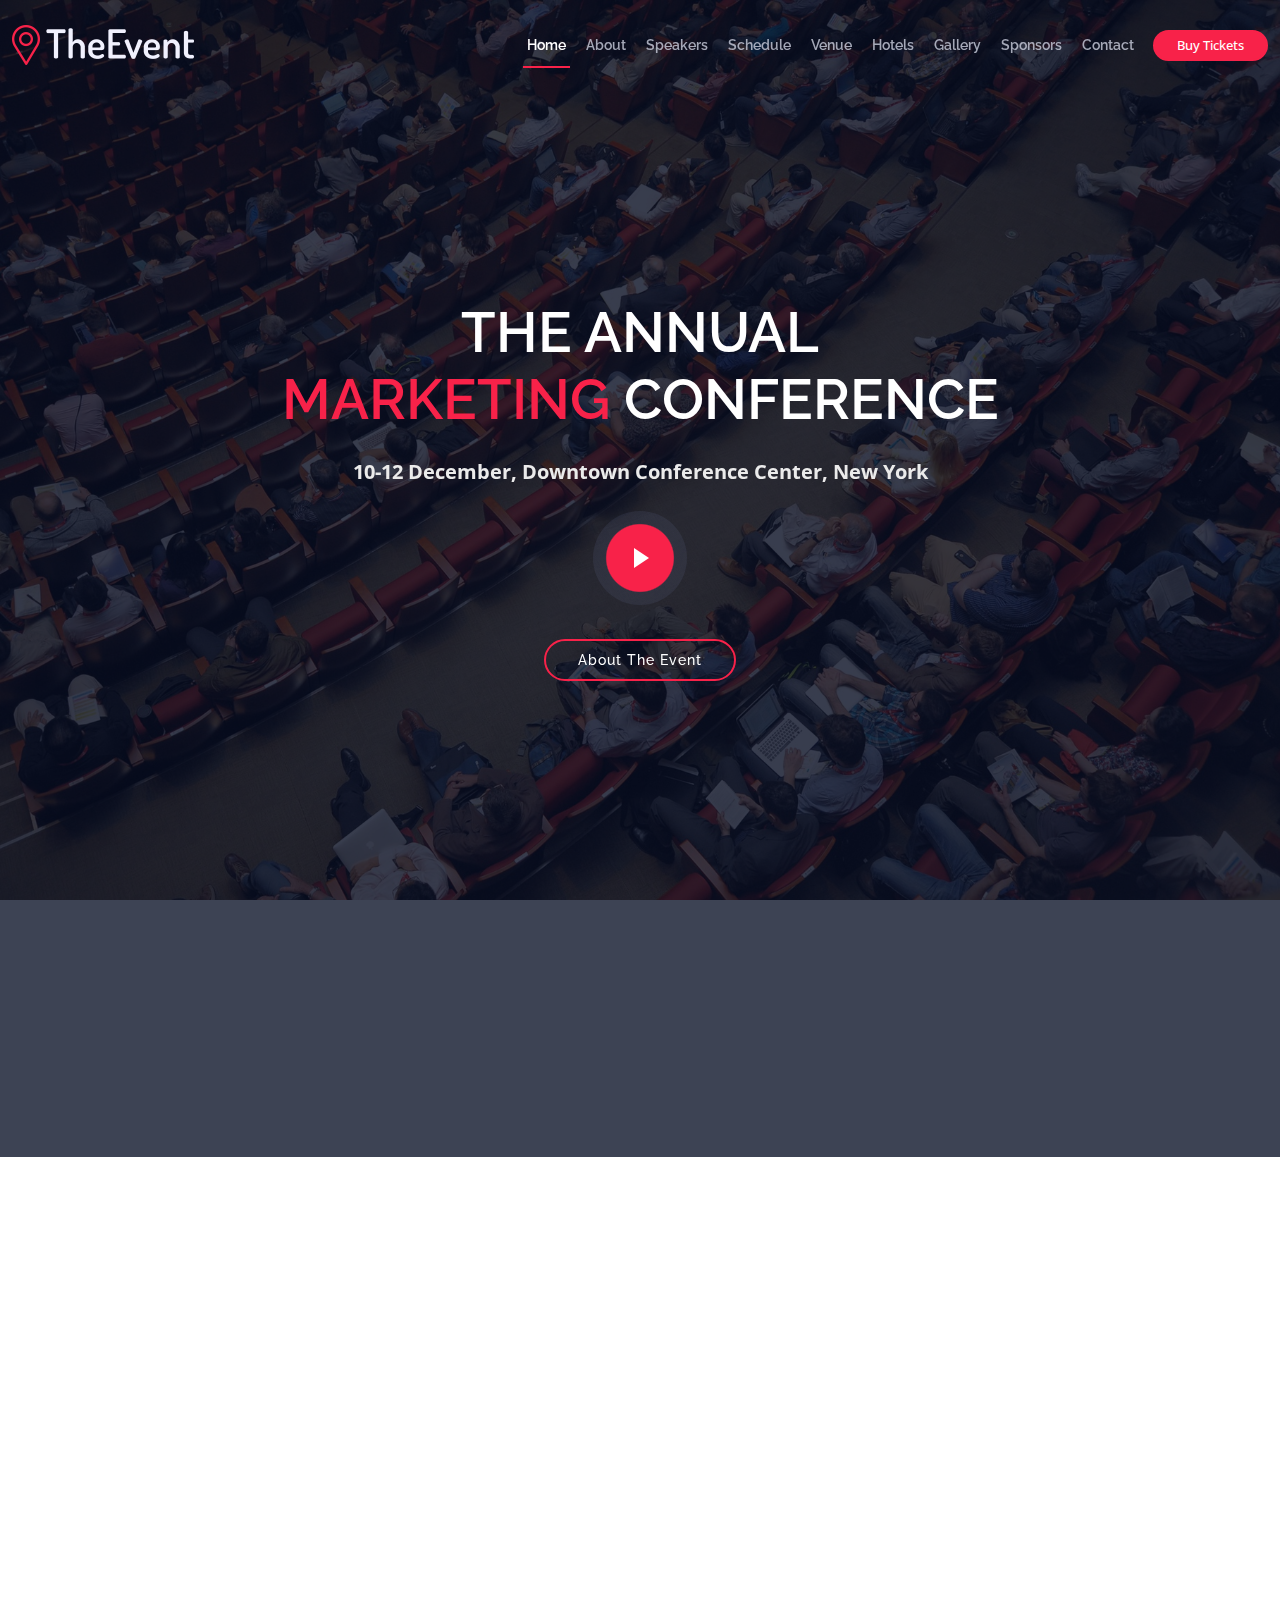
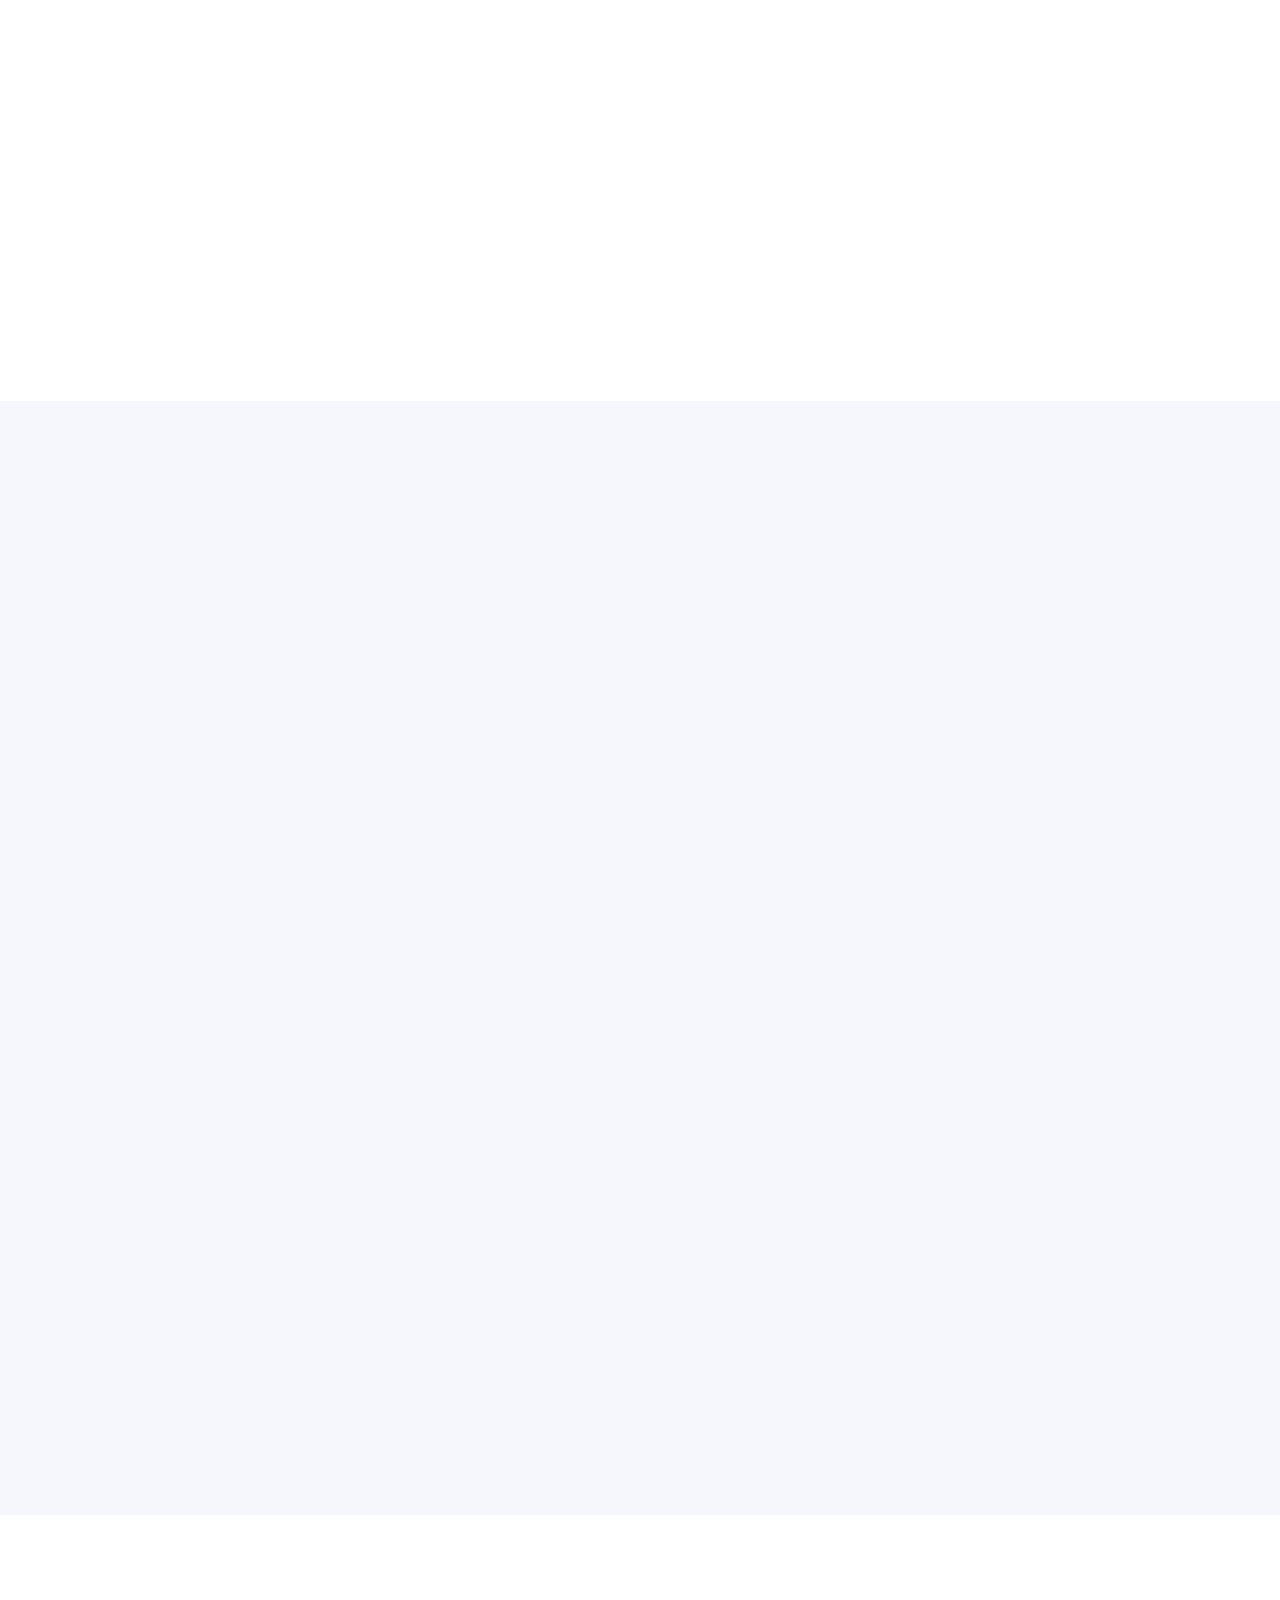
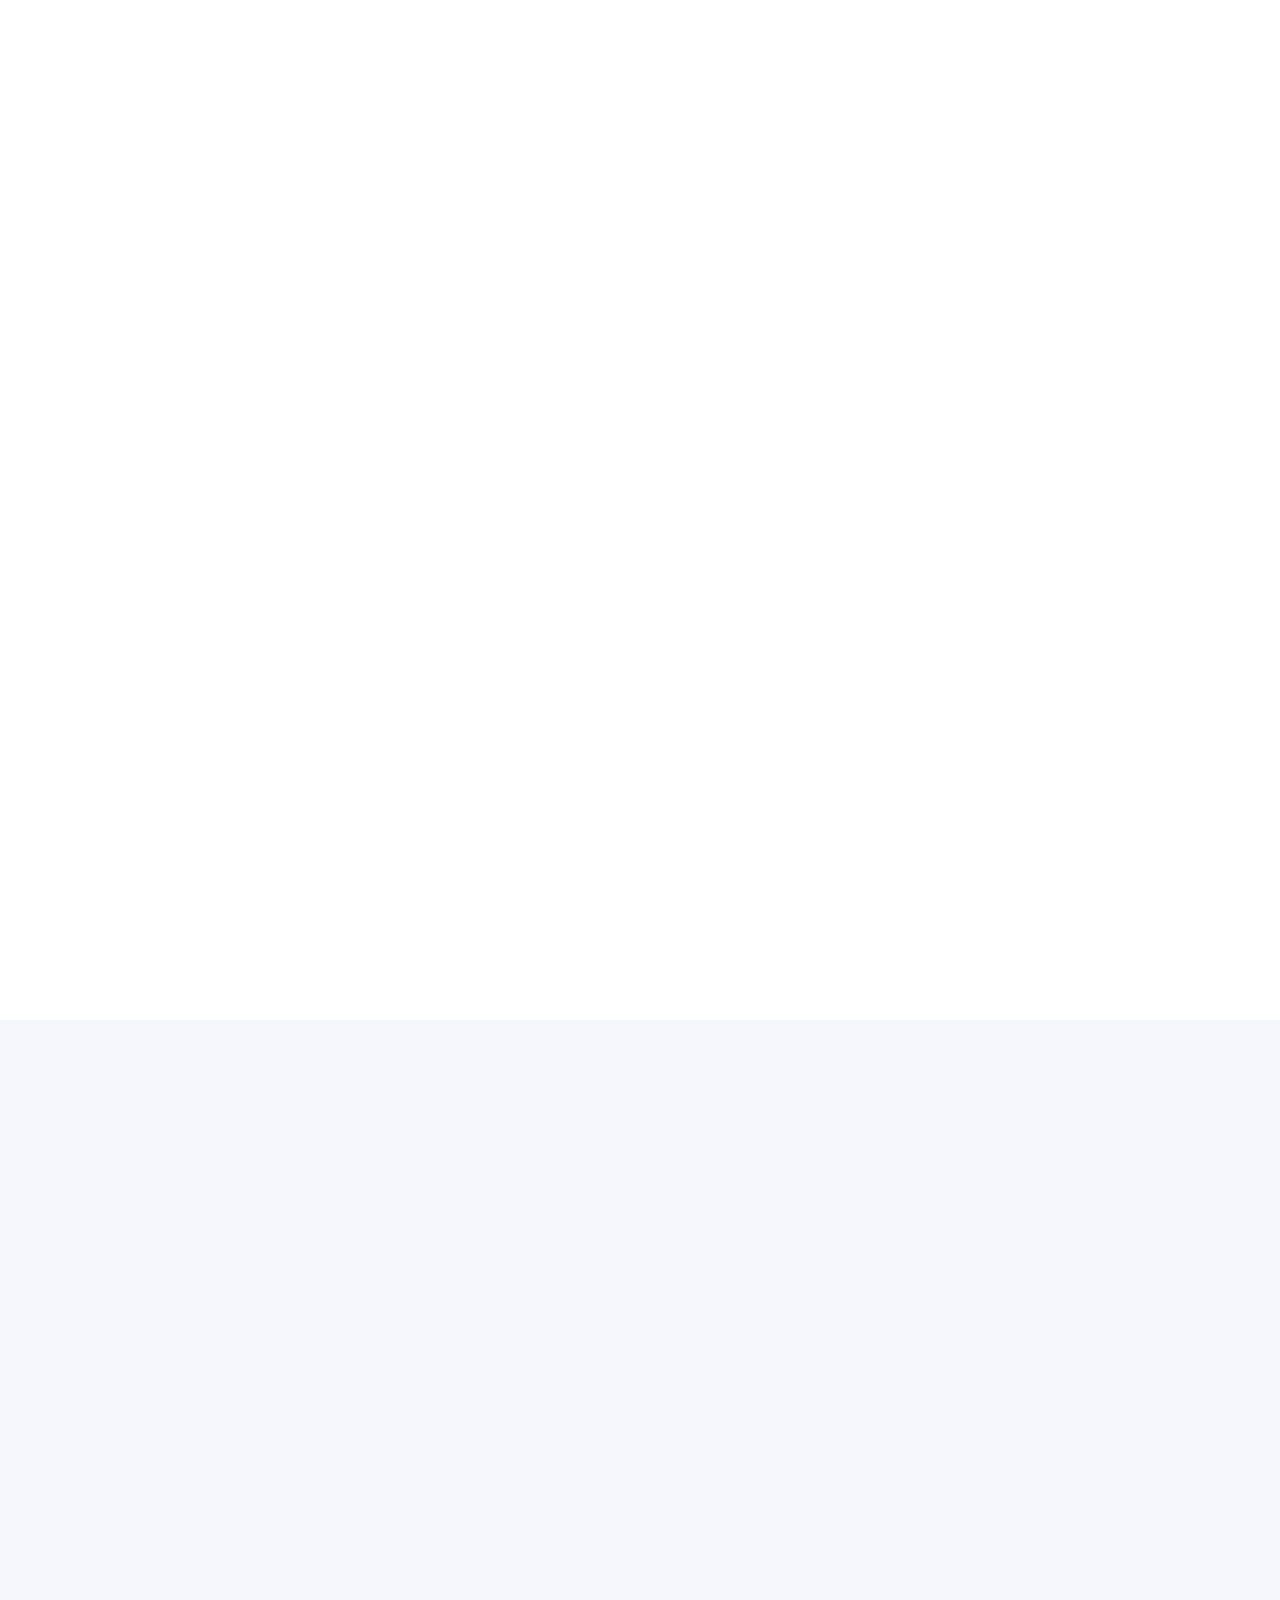
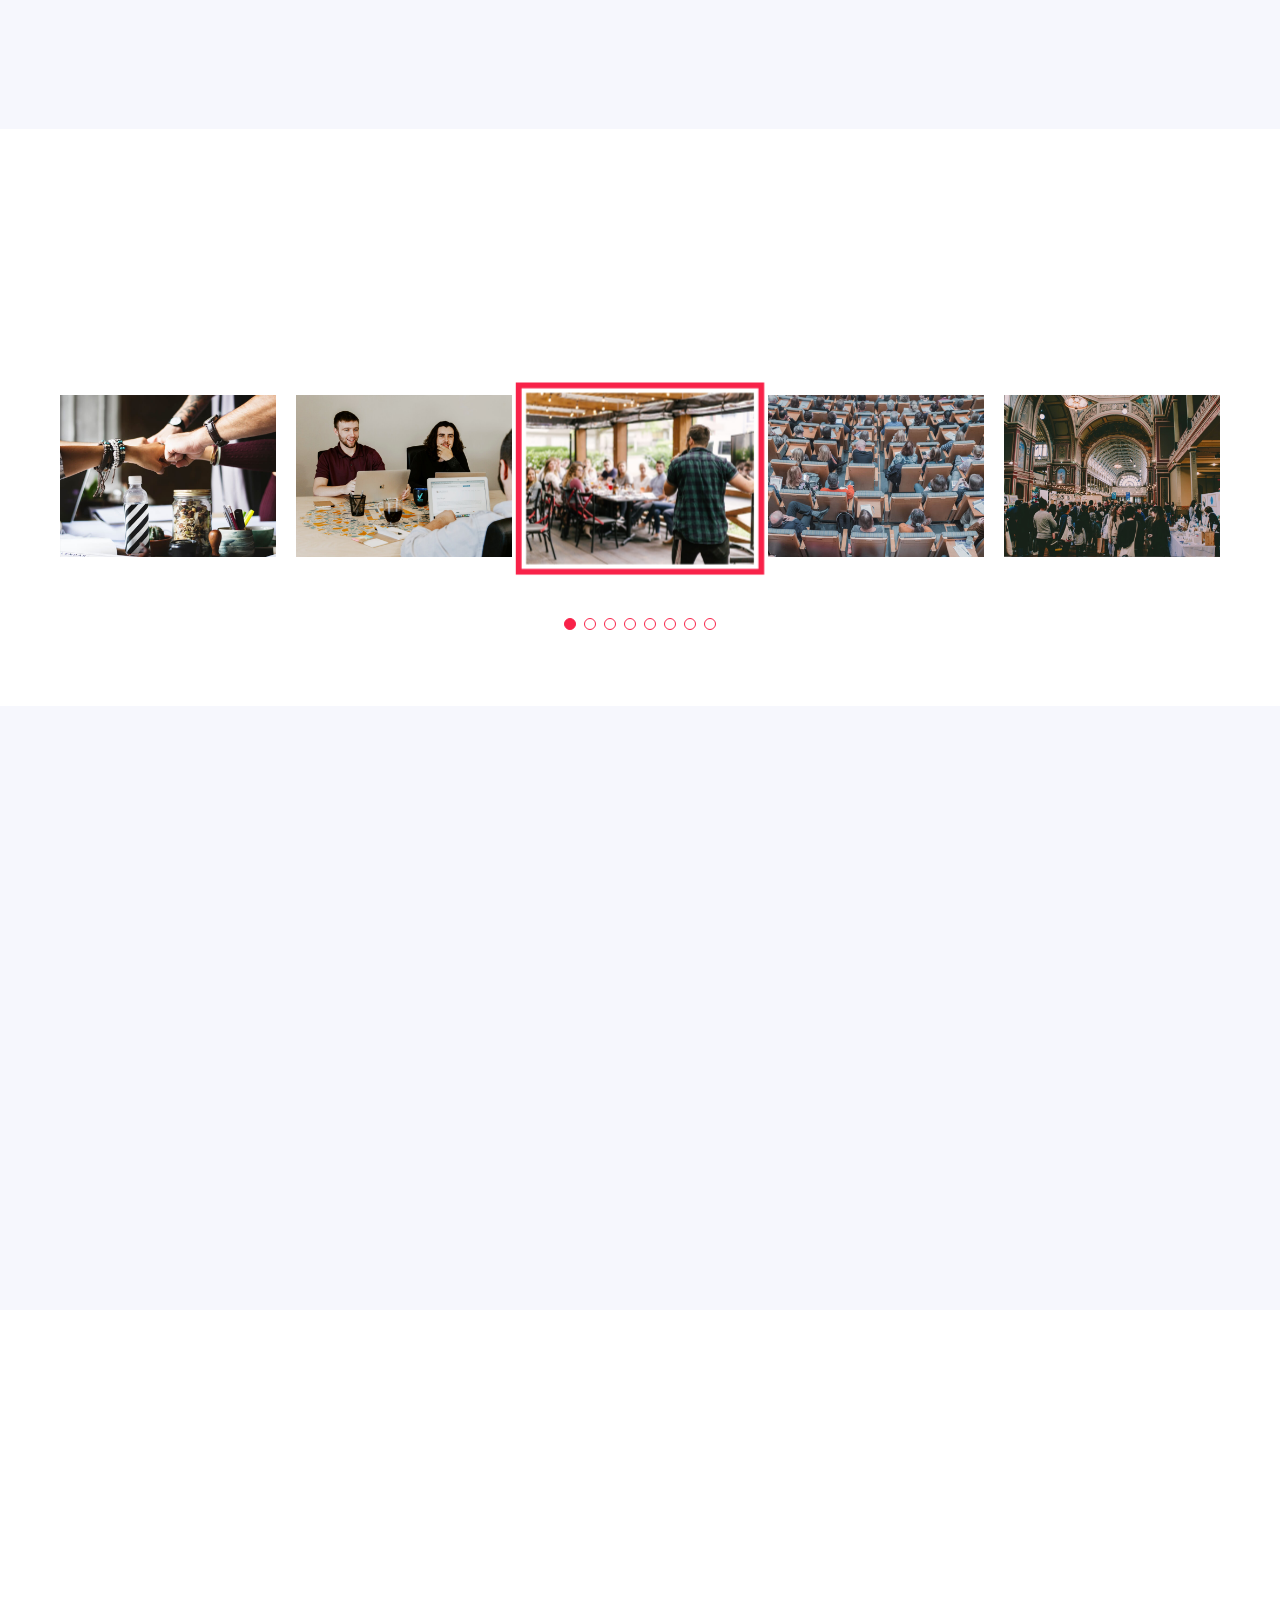
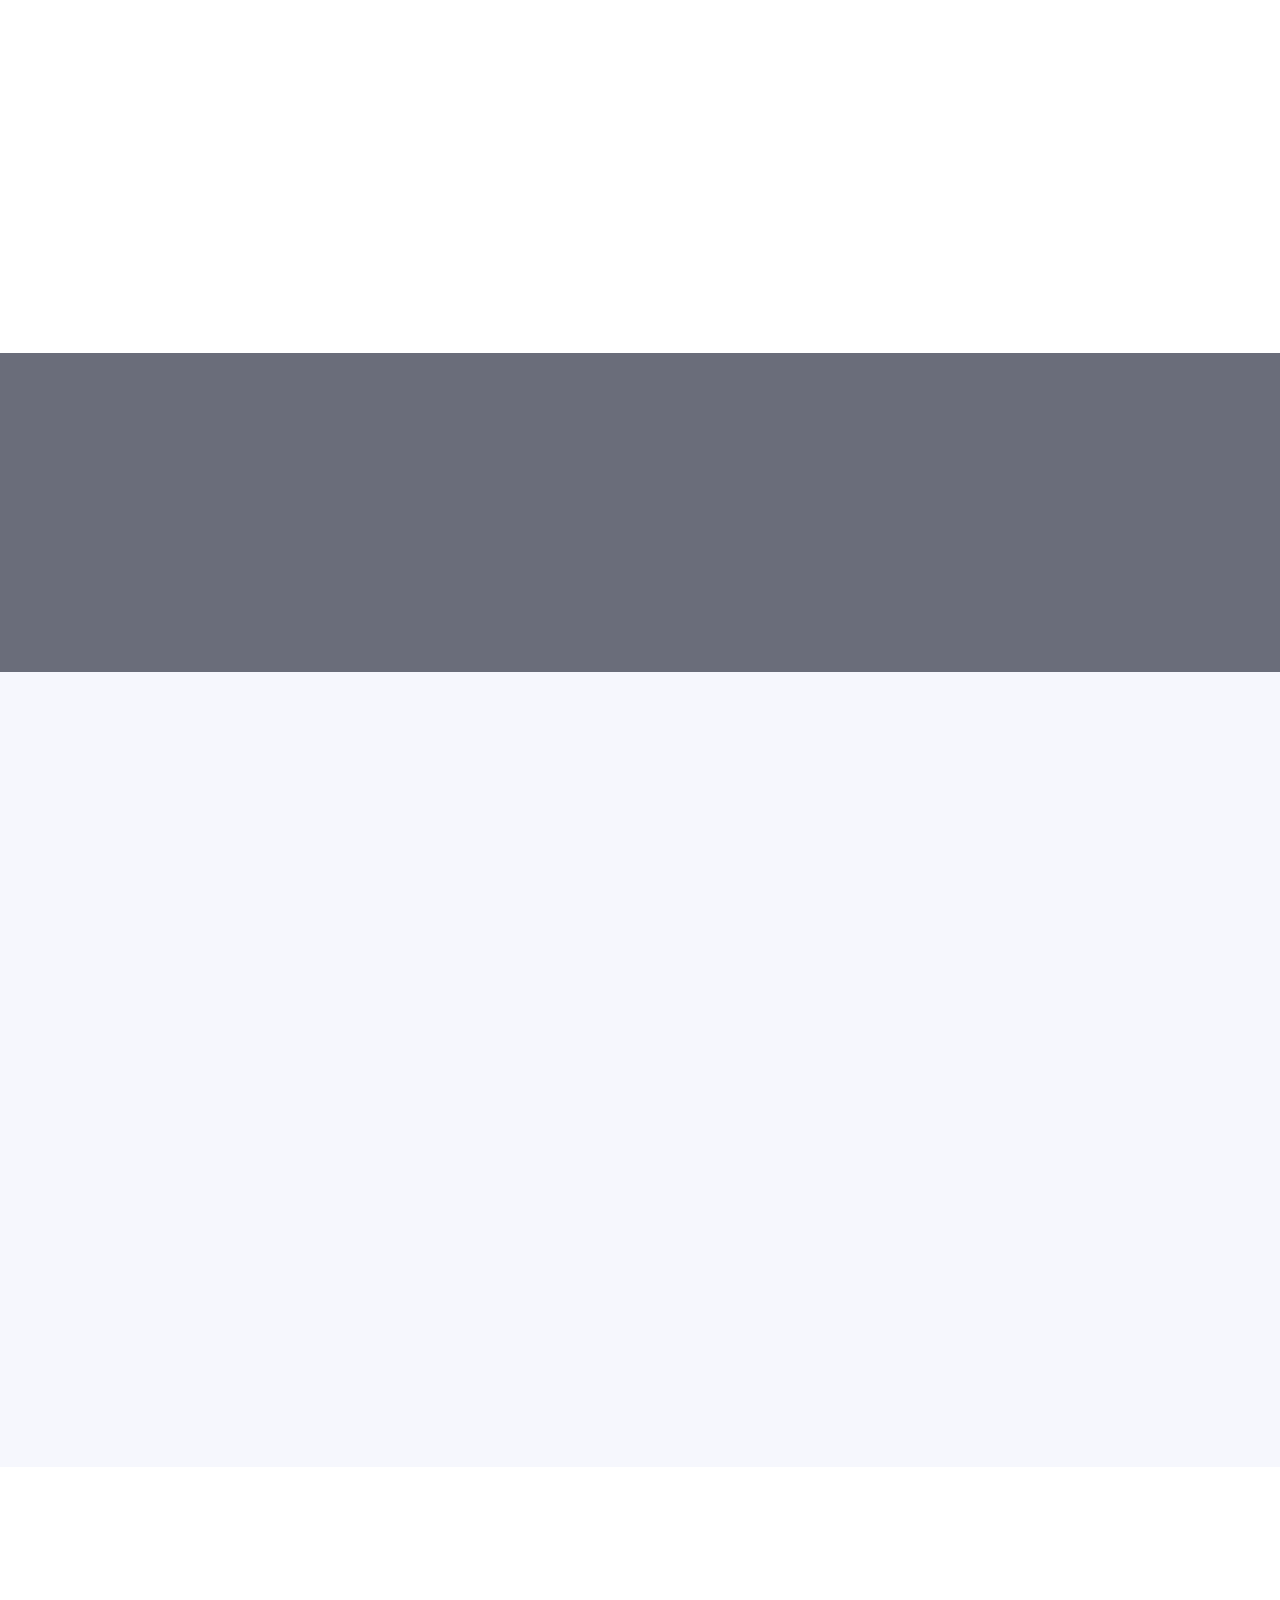
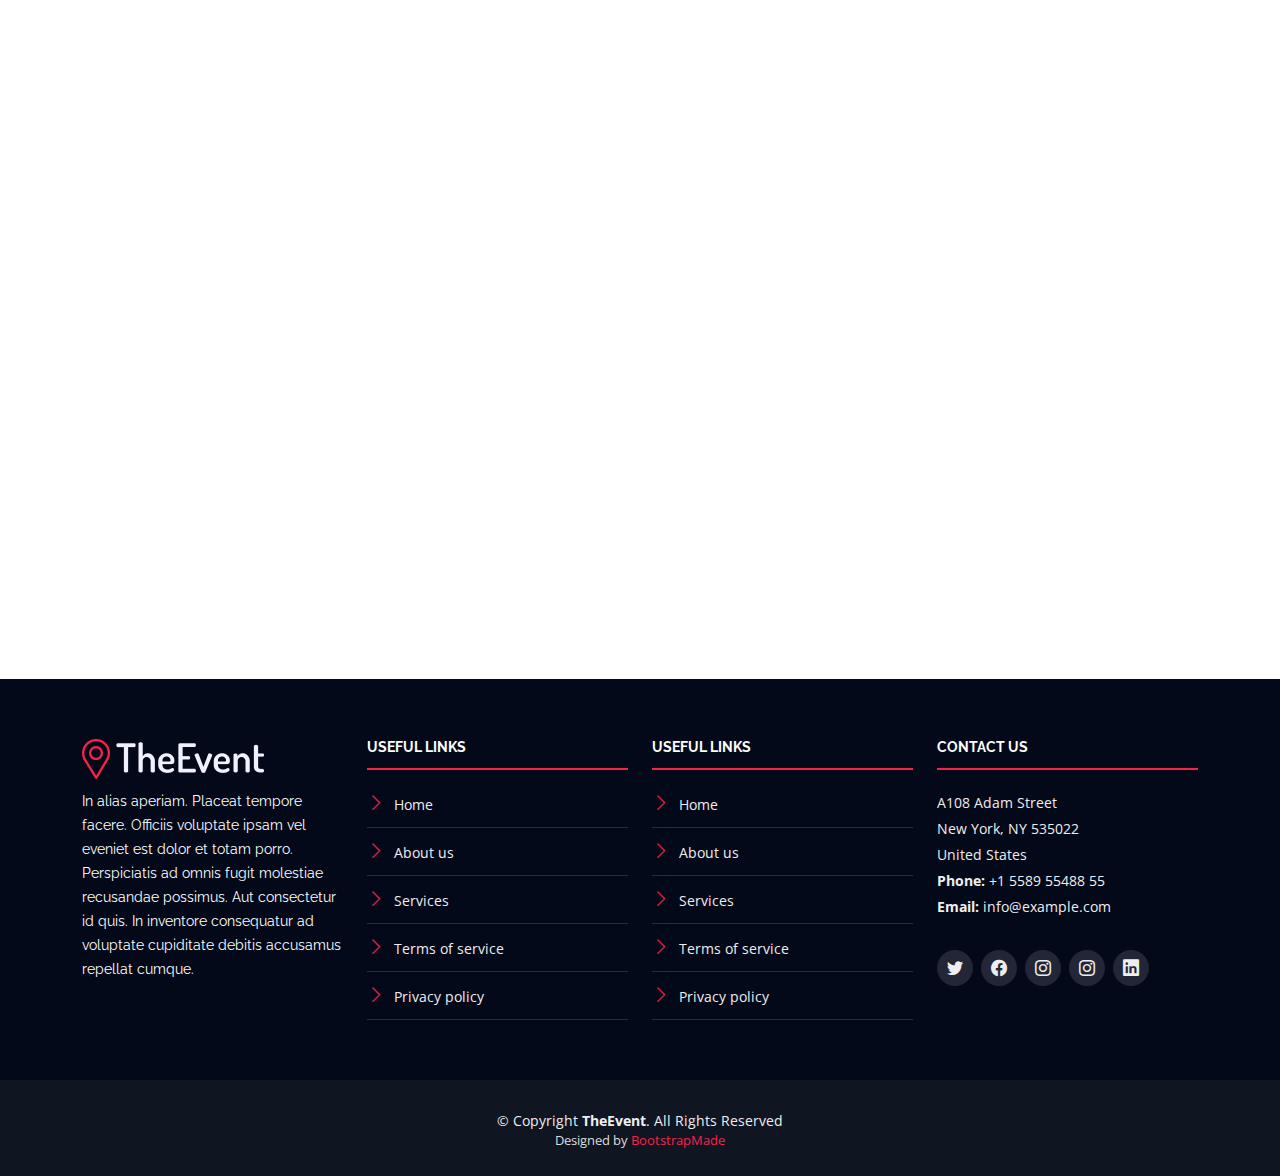
<file: Template/index.html>
<!DOCTYPE html>
<html lang="en">

<head>
  <meta charset="utf-8">
  <meta content="width=device-width, initial-scale=1.0" name="viewport">

  <title>TheEvent Bootstrap Template - Index</title>
  <meta content="" name="description">
  <meta content="" name="keywords">

  <!-- Favicons -->
  <link href="assets/img/favicon.png" rel="icon">
  <link href="assets/img/apple-touch-icon.png" rel="apple-touch-icon">

  <!-- Google Fonts -->
  <link href="https://fonts.googleapis.com/css?family=Open+Sans:300,300i,400,400i,700,700i|Raleway:300,400,500,700,800" rel="stylesheet">

  <!-- Vendor CSS Files -->
  <link href="assets/vendor/aos/aos.css" rel="stylesheet">
  <link href="assets/vendor/bootstrap/css/bootstrap.min.css" rel="stylesheet">
  <link href="assets/vendor/bootstrap-icons/bootstrap-icons.css" rel="stylesheet">
  <link href="assets/vendor/glightbox/css/glightbox.min.css" rel="stylesheet">
  <link href="assets/vendor/swiper/swiper-bundle.min.css" rel="stylesheet">

  <!-- Template Main CSS File -->
  <link href="assets/css/style.css" rel="stylesheet">

  <!-- =======================================================
  * Template Name: TheEvent - v4.6.0
  * Template URL: https://bootstrapmade.com/theevent-conference-event-bootstrap-template/
  * Author: BootstrapMade.com
  * License: https://bootstrapmade.com/license/
  ======================================================== -->
</head>

<body>

  <!-- ======= Header ======= -->
  <header id="header" class="d-flex align-items-center ">
    <div class="container-fluid container-xxl d-flex align-items-center">

      <div id="logo" class="me-auto">
        <!-- Uncomment below if you prefer to use a text logo -->
        <!-- <h1><a href="index.html">The<span>Event</span></a></h1>-->
        <a href="index.html" class="scrollto"><img src="assets/img/logo.png" alt="" title=""></a>
      </div>

      <nav id="navbar" class="navbar order-last order-lg-0">
        <ul>
          <li><a class="nav-link scrollto active" href="#hero">Home</a></li>
          <li><a class="nav-link scrollto" href="#about">About</a></li>
          <li><a class="nav-link scrollto" href="#speakers">Speakers</a></li>
          <li><a class="nav-link scrollto" href="#schedule">Schedule</a></li>
          <li><a class="nav-link scrollto" href="#venue">Venue</a></li>
          <li><a class="nav-link scrollto" href="#hotels">Hotels</a></li>
          <li><a class="nav-link scrollto" href="#gallery">Gallery</a></li>
          <li><a class="nav-link scrollto" href="#supporters">Sponsors</a></li>
          <!-- <li class="dropdown"><a href="#"><span>Drop Down</span> <i class="bi bi-chevron-down"></i></a>
          <ul>
            <li><a href="#">Drop Down 1</a></li>
            <li class="dropdown"><a href="#"><span>Deep Drop Down</span> <i class="bi bi-chevron-right"></i></a>
              <ul>
                <li><a href="#">Deep Drop Down 1</a></li>
                <li><a href="#">Deep Drop Down 2</a></li>
                <li><a href="#">Deep Drop Down 3</a></li>
                <li><a href="#">Deep Drop Down 4</a></li>
                <li><a href="#">Deep Drop Down 5</a></li>
              </ul>
            </li>
            <li><a href="#">Drop Down 2</a></li>
            <li><a href="#">Drop Down 3</a></li>
            <li><a href="#">Drop Down 4</a></li>
          </ul>
        </li> -->
          <li><a class="nav-link scrollto" href="#contact">Contact</a></li>
        </ul>
        <i class="bi bi-list mobile-nav-toggle"></i>
      </nav><!-- .navbar -->
      <a class="buy-tickets scrollto" href="#buy-tickets">Buy Tickets</a>

    </div>
  </header><!-- End Header -->

  <!-- ======= Hero Section ======= -->
  <section id="hero">
    <div class="hero-container" data-aos="zoom-in" data-aos-delay="100">
      <h1 class="mb-4 pb-0">The Annual<br><span>Marketing</span> Conference</h1>
      <p class="mb-4 pb-0">10-12 December, Downtown Conference Center, New York</p>
      <a href="https://www.youtube.com/watch?v=jDDaplaOz7Q" class="glightbox play-btn mb-4"></a>
      <a href="#about" class="about-btn scrollto">About The Event</a>
    </div>
  </section><!-- End Hero Section -->

  <main id="main">

    <!-- ======= About Section ======= -->
    <section id="about">
      <div class="container" data-aos="fade-up">
        <div class="row">
          <div class="col-lg-6">
            <h2>About The Event</h2>
            <p>Sed nam ut dolor qui repellendus iusto odit. Possimus inventore eveniet accusamus error amet eius aut
              accusantium et. Non odit consequatur repudiandae sequi ea odio molestiae. Enim possimus sunt inventore in
              est ut optio sequi unde.</p>
          </div>
          <div class="col-lg-3">
            <h3>Where</h3>
            <p>Downtown Conference Center, New York</p>
          </div>
          <div class="col-lg-3">
            <h3>When</h3>
            <p>Monday to Wednesday<br>10-12 December</p>
          </div>
        </div>
      </div>
    </section><!-- End About Section -->

    <!-- ======= Speakers Section ======= -->
    <section id="speakers">
      <div class="container" data-aos="fade-up">
        <div class="section-header">
          <h2>Event Speakers</h2>
          <p>Here are some of our speakers</p>
        </div>

        <div class="row">
          <div class="col-lg-4 col-md-6">
            <div class="speaker" data-aos="fade-up" data-aos-delay="100">
              <img src="assets/img/speakers/1.jpg" alt="Speaker 1" class="img-fluid">
              <div class="details">
                <h3><a href="speaker-details.html">Brenden Legros</a></h3>
                <p>Quas alias incidunt</p>
                <div class="social">
                  <a href=""><i class="bi bi-twitter"></i></a>
                  <a href=""><i class="bi bi-facebook"></i></a>
                  <a href=""><i class="bi bi-instagram"></i></a>
                  <a href=""><i class="bi bi-linkedin"></i></a>
                </div>
              </div>
            </div>
          </div>
          <div class="col-lg-4 col-md-6">
            <div class="speaker" data-aos="fade-up" data-aos-delay="200">
              <img src="assets/img/speakers/2.jpg" alt="Speaker 2" class="img-fluid">
              <div class="details">
                <h3><a href="speaker-details.html">Hubert Hirthe</a></h3>
                <p>Consequuntur odio aut</p>
                <div class="social">
                  <a href=""><i class="bi bi-twitter"></i></a>
                  <a href=""><i class="bi bi-facebook"></i></a>
                  <a href=""><i class="bi bi-instagram"></i></a>
                  <a href=""><i class="bi bi-linkedin"></i></a>
                </div>
              </div>
            </div>
          </div>
          <div class="col-lg-4 col-md-6">
            <div class="speaker" data-aos="fade-up" data-aos-delay="300">
              <img src="assets/img/speakers/3.jpg" alt="Speaker 3" class="img-fluid">
              <div class="details">
                <h3><a href="speaker-details.html">Cole Emmerich</a></h3>
                <p>Fugiat laborum et</p>
                <div class="social">
                  <a href=""><i class="bi bi-twitter"></i></a>
                  <a href=""><i class="bi bi-facebook"></i></a>
                  <a href=""><i class="bi bi-instagram"></i></a>
                  <a href=""><i class="bi bi-linkedin"></i></a>
                </div>
              </div>
            </div>
          </div>
          <div class="col-lg-4 col-md-6">
            <div class="speaker" data-aos="fade-up" data-aos-delay="100">
              <img src="assets/img/speakers/4.jpg" alt="Speaker 4" class="img-fluid">
              <div class="details">
                <h3><a href="speaker-details.html">Jack Christiansen</a></h3>
                <p>Debitis iure vero</p>
                <div class="social">
                  <a href=""><i class="bi bi-twitter"></i></a>
                  <a href=""><i class="bi bi-facebook"></i></a>
                  <a href=""><i class="bi bi-instagram"></i></a>
                  <a href=""><i class="bi bi-linkedin"></i></a>
                </div>
              </div>
            </div>
          </div>
          <div class="col-lg-4 col-md-6">
            <div class="speaker" data-aos="fade-up" data-aos-delay="200">
              <img src="assets/img/speakers/5.jpg" alt="Speaker 5" class="img-fluid">
              <div class="details">
                <h3><a href="speaker-details.html">Alejandrin Littel</a></h3>
                <p>Qui molestiae natus</p>
                <div class="social">
                  <a href=""><i class="bi bi-twitter"></i></a>
                  <a href=""><i class="bi bi-facebook"></i></a>
                  <a href=""><i class="bi bi-instagram"></i></a>
                  <a href=""><i class="bi bi-linkedin"></i></a>
                </div>
              </div>
            </div>
          </div>
          <div class="col-lg-4 col-md-6">
            <div class="speaker" data-aos="fade-up" data-aos-delay="300">
              <img src="assets/img/speakers/6.jpg" alt="Speaker 6" class="img-fluid">
              <div class="details">
                <h3><a href="speaker-details.html">Willow Trantow</a></h3>
                <p>Non autem dicta</p>
                <div class="social">
                  <a href=""><i class="bi bi-twitter"></i></a>
                  <a href=""><i class="bi bi-facebook"></i></a>
                  <a href=""><i class="bi bi-instagram"></i></a>
                  <a href=""><i class="bi bi-linkedin"></i></a>
                </div>
              </div>
            </div>
          </div>
        </div>
      </div>

    </section><!-- End Speakers Section -->

    <!-- ======= Schedule Section ======= -->
    <section id="schedule" class="section-with-bg">
      <div class="container" data-aos="fade-up">
        <div class="section-header">
          <h2>Event Schedule</h2>
          <p>Here is our event schedule</p>
        </div>

        <ul class="nav nav-tabs" role="tablist" data-aos="fade-up" data-aos-delay="100">
          <li class="nav-item">
            <a class="nav-link active" href="#day-1" role="tab" data-bs-toggle="tab">Day 1</a>
          </li>
          <li class="nav-item">
            <a class="nav-link" href="#day-2" role="tab" data-bs-toggle="tab">Day 2</a>
          </li>
          <li class="nav-item">
            <a class="nav-link" href="#day-3" role="tab" data-bs-toggle="tab">Day 3</a>
          </li>
        </ul>

        <h3 class="sub-heading">Voluptatem nulla veniam soluta et corrupti consequatur neque eveniet officia. Eius
          necessitatibus voluptatem quis labore perspiciatis quia.</h3>

        <div class="tab-content row justify-content-center" data-aos="fade-up" data-aos-delay="200">

          <!-- Schdule Day 1 -->
          <div role="tabpanel" class="col-lg-9 tab-pane fade show active" id="day-1">

            <div class="row schedule-item">
              <div class="col-md-2"><time>09:30 AM</time></div>
              <div class="col-md-10">
                <h4>Registration</h4>
                <p>Fugit voluptas iusto maiores temporibus autem numquam magnam.</p>
              </div>
            </div>

            <div class="row schedule-item">
              <div class="col-md-2"><time>10:00 AM</time></div>
              <div class="col-md-10">
                <div class="speaker">
                  <img src="assets/img/speakers/1.jpg" alt="Brenden Legros">
                </div>
                <h4>Keynote <span>Brenden Legros</span></h4>
                <p>Facere provident incidunt quos voluptas.</p>
              </div>
            </div>

            <div class="row schedule-item">
              <div class="col-md-2"><time>11:00 AM</time></div>
              <div class="col-md-10">
                <div class="speaker">
                  <img src="assets/img/speakers/2.jpg" alt="Hubert Hirthe">
                </div>
                <h4>Et voluptatem iusto dicta nobis. <span>Hubert Hirthe</span></h4>
                <p>Maiores dignissimos neque qui cum accusantium ut sit sint inventore.</p>
              </div>
            </div>

            <div class="row schedule-item">
              <div class="col-md-2"><time>12:00 AM</time></div>
              <div class="col-md-10">
                <div class="speaker">
                  <img src="assets/img/speakers/3.jpg" alt="Cole Emmerich">
                </div>
                <h4>Explicabo et rerum quis et ut ea. <span>Cole Emmerich</span></h4>
                <p>Veniam accusantium laborum nihil eos eaque accusantium aspernatur.</p>
              </div>
            </div>

            <div class="row schedule-item">
              <div class="col-md-2"><time>02:00 PM</time></div>
              <div class="col-md-10">
                <div class="speaker">
                  <img src="assets/img/speakers/4.jpg" alt="Jack Christiansen">
                </div>
                <h4>Qui non qui vel amet culpa sequi. <span>Jack Christiansen</span></h4>
                <p>Nam ex distinctio voluptatem doloremque suscipit iusto.</p>
              </div>
            </div>

            <div class="row schedule-item">
              <div class="col-md-2"><time>03:00 PM</time></div>
              <div class="col-md-10">
                <div class="speaker">
                  <img src="assets/img/speakers/5.jpg" alt="Alejandrin Littel">
                </div>
                <h4>Quos ratione neque expedita asperiores. <span>Alejandrin Littel</span></h4>
                <p>Eligendi quo eveniet est nobis et ad temporibus odio quo.</p>
              </div>
            </div>

            <div class="row schedule-item">
              <div class="col-md-2"><time>04:00 PM</time></div>
              <div class="col-md-10">
                <div class="speaker">
                  <img src="assets/img/speakers/6.jpg" alt="Willow Trantow">
                </div>
                <h4>Quo qui praesentium nesciunt <span>Willow Trantow</span></h4>
                <p>Voluptatem et alias dolorum est aut sit enim neque veritatis.</p>
              </div>
            </div>

          </div>
          <!-- End Schdule Day 1 -->

          <!-- Schdule Day 2 -->
          <div role="tabpanel" class="col-lg-9  tab-pane fade" id="day-2">

            <div class="row schedule-item">
              <div class="col-md-2"><time>10:00 AM</time></div>
              <div class="col-md-10">
                <div class="speaker">
                  <img src="assets/img/speakers/1.jpg" alt="Brenden Legros">
                </div>
                <h4>Libero corrupti explicabo itaque. <span>Brenden Legros</span></h4>
                <p>Facere provident incidunt quos voluptas.</p>
              </div>
            </div>

            <div class="row schedule-item">
              <div class="col-md-2"><time>11:00 AM</time></div>
              <div class="col-md-10">
                <div class="speaker">
                  <img src="assets/img/speakers/2.jpg" alt="Hubert Hirthe">
                </div>
                <h4>Et voluptatem iusto dicta nobis. <span>Hubert Hirthe</span></h4>
                <p>Maiores dignissimos neque qui cum accusantium ut sit sint inventore.</p>
              </div>
            </div>

            <div class="row schedule-item">
              <div class="col-md-2"><time>12:00 AM</time></div>
              <div class="col-md-10">
                <div class="speaker">
                  <img src="assets/img/speakers/3.jpg" alt="Cole Emmerich">
                </div>
                <h4>Explicabo et rerum quis et ut ea. <span>Cole Emmerich</span></h4>
                <p>Veniam accusantium laborum nihil eos eaque accusantium aspernatur.</p>
              </div>
            </div>

            <div class="row schedule-item">
              <div class="col-md-2"><time>02:00 PM</time></div>
              <div class="col-md-10">
                <div class="speaker">
                  <img src="assets/img/speakers/4.jpg" alt="Jack Christiansen">
                </div>
                <h4>Qui non qui vel amet culpa sequi. <span>Jack Christiansen</span></h4>
                <p>Nam ex distinctio voluptatem doloremque suscipit iusto.</p>
              </div>
            </div>

            <div class="row schedule-item">
              <div class="col-md-2"><time>03:00 PM</time></div>
              <div class="col-md-10">
                <div class="speaker">
                  <img src="assets/img/speakers/5.jpg" alt="Alejandrin Littel">
                </div>
                <h4>Quos ratione neque expedita asperiores. <span>Alejandrin Littel</span></h4>
                <p>Eligendi quo eveniet est nobis et ad temporibus odio quo.</p>
              </div>
            </div>

            <div class="row schedule-item">
              <div class="col-md-2"><time>04:00 PM</time></div>
              <div class="col-md-10">
                <div class="speaker">
                  <img src="assets/img/speakers/6.jpg" alt="Willow Trantow">
                </div>
                <h4>Quo qui praesentium nesciunt <span>Willow Trantow</span></h4>
                <p>Voluptatem et alias dolorum est aut sit enim neque veritatis.</p>
              </div>
            </div>

          </div>
          <!-- End Schdule Day 2 -->

          <!-- Schdule Day 3 -->
          <div role="tabpanel" class="col-lg-9  tab-pane fade" id="day-3">

            <div class="row schedule-item">
              <div class="col-md-2"><time>10:00 AM</time></div>
              <div class="col-md-10">
                <div class="speaker">
                  <img src="assets/img/speakers/2.jpg" alt="Hubert Hirthe">
                </div>
                <h4>Et voluptatem iusto dicta nobis. <span>Hubert Hirthe</span></h4>
                <p>Maiores dignissimos neque qui cum accusantium ut sit sint inventore.</p>
              </div>
            </div>

            <div class="row schedule-item">
              <div class="col-md-2"><time>11:00 AM</time></div>
              <div class="col-md-10">
                <div class="speaker">
                  <img src="assets/img/speakers/3.jpg" alt="Cole Emmerich">
                </div>
                <h4>Explicabo et rerum quis et ut ea. <span>Cole Emmerich</span></h4>
                <p>Veniam accusantium laborum nihil eos eaque accusantium aspernatur.</p>
              </div>
            </div>

            <div class="row schedule-item">
              <div class="col-md-2"><time>12:00 AM</time></div>
              <div class="col-md-10">
                <div class="speaker">
                  <img src="assets/img/speakers/1.jpg" alt="Brenden Legros">
                </div>
                <h4>Libero corrupti explicabo itaque. <span>Brenden Legros</span></h4>
                <p>Facere provident incidunt quos voluptas.</p>
              </div>
            </div>

            <div class="row schedule-item">
              <div class="col-md-2"><time>02:00 PM</time></div>
              <div class="col-md-10">
                <div class="speaker">
                  <img src="assets/img/speakers/4.jpg" alt="Jack Christiansen">
                </div>
                <h4>Qui non qui vel amet culpa sequi. <span>Jack Christiansen</span></h4>
                <p>Nam ex distinctio voluptatem doloremque suscipit iusto.</p>
              </div>
            </div>

            <div class="row schedule-item">
              <div class="col-md-2"><time>03:00 PM</time></div>
              <div class="col-md-10">
                <div class="speaker">
                  <img src="assets/img/speakers/5.jpg" alt="Alejandrin Littel">
                </div>
                <h4>Quos ratione neque expedita asperiores. <span>Alejandrin Littel</span></h4>
                <p>Eligendi quo eveniet est nobis et ad temporibus odio quo.</p>
              </div>
            </div>

            <div class="row schedule-item">
              <div class="col-md-2"><time>04:00 PM</time></div>
              <div class="col-md-10">
                <div class="speaker">
                  <img src="assets/img/speakers/6.jpg" alt="Willow Trantow">
                </div>
                <h4>Quo qui praesentium nesciunt <span>Willow Trantow</span></h4>
                <p>Voluptatem et alias dolorum est aut sit enim neque veritatis.</p>
              </div>
            </div>

          </div>
          <!-- End Schdule Day 2 -->

        </div>

      </div>

    </section><!-- End Schedule Section -->

    <!-- ======= Venue Section ======= -->
    <section id="venue">

      <div class="container-fluid" data-aos="fade-up">

        <div class="section-header">
          <h2>Event Venue</h2>
          <p>Event venue location info and gallery</p>
        </div>

        <div class="row g-0">
          <div class="col-lg-6 venue-map">
            <iframe src="https://www.google.com/maps/embed?pb=!1m14!1m8!1m3!1d12097.433213460943!2d-74.0062269!3d40.7101282!3m2!1i1024!2i768!4f13.1!3m3!1m2!1s0x0%3A0xb89d1fe6bc499443!2sDowntown+Conference+Center!5e0!3m2!1smk!2sbg!4v1539943755621" frameborder="0" style="border:0" allowfullscreen></iframe>
          </div>

          <div class="col-lg-6 venue-info">
            <div class="row justify-content-center">
              <div class="col-11 col-lg-8 position-relative">
                <h3>Downtown Conference Center, New York</h3>
                <p>Iste nobis eum sapiente sunt enim dolores labore accusantium autem. Cumque beatae ipsam. Est quae sit qui voluptatem corporis velit. Qui maxime accusamus possimus. Consequatur sequi et ea suscipit enim nesciunt quia velit.</p>
              </div>
            </div>
          </div>
        </div>

      </div>

      <div class="container-fluid venue-gallery-container" data-aos="fade-up" data-aos-delay="100">
        <div class="row g-0">

          <div class="col-lg-3 col-md-4">
            <div class="venue-gallery">
              <a href="assets/img/venue-gallery/1.jpg" class="glightbox" data-gall="venue-gallery">
                <img src="assets/img/venue-gallery/1.jpg" alt="" class="img-fluid">
              </a>
            </div>
          </div>

          <div class="col-lg-3 col-md-4">
            <div class="venue-gallery">
              <a href="assets/img/venue-gallery/2.jpg" class="glightbox" data-gall="venue-gallery">
                <img src="assets/img/venue-gallery/2.jpg" alt="" class="img-fluid">
              </a>
            </div>
          </div>

          <div class="col-lg-3 col-md-4">
            <div class="venue-gallery">
              <a href="assets/img/venue-gallery/3.jpg" class="glightbox" data-gall="venue-gallery">
                <img src="assets/img/venue-gallery/3.jpg" alt="" class="img-fluid">
              </a>
            </div>
          </div>

          <div class="col-lg-3 col-md-4">
            <div class="venue-gallery">
              <a href="assets/img/venue-gallery/4.jpg" class="glightbox" data-gall="venue-gallery">
                <img src="assets/img/venue-gallery/4.jpg" alt="" class="img-fluid">
              </a>
            </div>
          </div>

          <div class="col-lg-3 col-md-4">
            <div class="venue-gallery">
              <a href="assets/img/venue-gallery/5.jpg" class="glightbox" data-gall="venue-gallery">
                <img src="assets/img/venue-gallery/5.jpg" alt="" class="img-fluid">
              </a>
            </div>
          </div>

          <div class="col-lg-3 col-md-4">
            <div class="venue-gallery">
              <a href="assets/img/venue-gallery/6.jpg" class="glightbox" data-gall="venue-gallery">
                <img src="assets/img/venue-gallery/6.jpg" alt="" class="img-fluid">
              </a>
            </div>
          </div>

          <div class="col-lg-3 col-md-4">
            <div class="venue-gallery">
              <a href="assets/img/venue-gallery/7.jpg" class="glightbox" data-gall="venue-gallery">
                <img src="assets/img/venue-gallery/7.jpg" alt="" class="img-fluid">
              </a>
            </div>
          </div>

          <div class="col-lg-3 col-md-4">
            <div class="venue-gallery">
              <a href="assets/img/venue-gallery/8.jpg" class="glightbox" data-gall="venue-gallery">
                <img src="assets/img/venue-gallery/8.jpg" alt="" class="img-fluid">
              </a>
            </div>
          </div>

        </div>
      </div>

    </section><!-- End Venue Section -->

    <!-- ======= Hotels Section ======= -->
    <section id="hotels" class="section-with-bg">

      <div class="container" data-aos="fade-up">
        <div class="section-header">
          <h2>Hotels</h2>
          <p>Her are some nearby hotels</p>
        </div>

        <div class="row" data-aos="fade-up" data-aos-delay="100">

          <div class="col-lg-4 col-md-6">
            <div class="hotel">
              <div class="hotel-img">
                <img src="assets/img/hotels/1.jpg" alt="Hotel 1" class="img-fluid">
              </div>
              <h3><a href="#">Hotel 1</a></h3>
              <div class="stars">
                <i class="bi bi-star-fill"></i>
                <i class="bi bi-star-fill"></i>
                <i class="bi bi-star-fill"></i>
                <i class="bi bi-star-fill"></i>
                <i class="bi bi-star-fill"></i>
              </div>
              <p>0.4 Mile from the Venue</p>
            </div>
          </div>

          <div class="col-lg-4 col-md-6">
            <div class="hotel">
              <div class="hotel-img">
                <img src="assets/img/hotels/2.jpg" alt="Hotel 2" class="img-fluid">
              </div>
              <h3><a href="#">Hotel 2</a></h3>
              <div class="stars">
                <i class="bi bi-star-fill"></i>
                <i class="bi bi-star-fill"></i>
                <i class="bi bi-star-fill"></i>
                <i class="bi bi-star-fill"></i>
                <i class="bi bi-star-fill-half-full"></i>
              </div>
              <p>0.5 Mile from the Venue</p>
            </div>
          </div>

          <div class="col-lg-4 col-md-6">
            <div class="hotel">
              <div class="hotel-img">
                <img src="assets/img/hotels/3.jpg" alt="Hotel 3" class="img-fluid">
              </div>
              <h3><a href="#">Hotel 3</a></h3>
              <div class="stars">
                <i class="bi bi-star-fill"></i>
                <i class="bi bi-star-fill"></i>
                <i class="bi bi-star-fill"></i>
                <i class="bi bi-star-fill"></i>
              </div>
              <p>0.6 Mile from the Venue</p>
            </div>
          </div>

        </div>
      </div>

    </section><!-- End Hotels Section -->

    <!-- ======= Gallery Section ======= -->
    <section id="gallery">

      <div class="container" data-aos="fade-up">
        <div class="section-header">
          <h2>Gallery</h2>
          <p>Check our gallery from the recent events</p>
        </div>
      </div>

      <div class="gallery-slider swiper">
        <div class="swiper-wrapper align-items-center">
          <div class="swiper-slide"><a href="assets/img/gallery/1.jpg" class="gallery-lightbox"><img src="assets/img/gallery/1.jpg" class="img-fluid" alt=""></a></div>
          <div class="swiper-slide"><a href="assets/img/gallery/2.jpg" class="gallery-lightbox"><img src="assets/img/gallery/2.jpg" class="img-fluid" alt=""></a></div>
          <div class="swiper-slide"><a href="assets/img/gallery/3.jpg" class="gallery-lightbox"><img src="assets/img/gallery/3.jpg" class="img-fluid" alt=""></a></div>
          <div class="swiper-slide"><a href="assets/img/gallery/4.jpg" class="gallery-lightbox"><img src="assets/img/gallery/4.jpg" class="img-fluid" alt=""></a></div>
          <div class="swiper-slide"><a href="assets/img/gallery/5.jpg" class="gallery-lightbox"><img src="assets/img/gallery/5.jpg" class="img-fluid" alt=""></a></div>
          <div class="swiper-slide"><a href="assets/img/gallery/6.jpg" class="gallery-lightbox"><img src="assets/img/gallery/6.jpg" class="img-fluid" alt=""></a></div>
          <div class="swiper-slide"><a href="assets/img/gallery/7.jpg" class="gallery-lightbox"><img src="assets/img/gallery/7.jpg" class="img-fluid" alt=""></a></div>
          <div class="swiper-slide"><a href="assets/img/gallery/8.jpg" class="gallery-lightbox"><img src="assets/img/gallery/8.jpg" class="img-fluid" alt=""></a></div>
        </div>
        <div class="swiper-pagination"></div>
      </div>

    </section><!-- End Gallery Section -->

    <!-- ======= Supporters Section ======= -->
    <section id="supporters" class="section-with-bg">

      <div class="container" data-aos="fade-up">
        <div class="section-header">
          <h2>Sponsors</h2>
        </div>

        <div class="row no-gutters supporters-wrap clearfix" data-aos="zoom-in" data-aos-delay="100">

          <div class="col-lg-3 col-md-4 col-xs-6">
            <div class="supporter-logo">
              <img src="assets/img/supporters/1.png" class="img-fluid" alt="">
            </div>
          </div>

          <div class="col-lg-3 col-md-4 col-xs-6">
            <div class="supporter-logo">
              <img src="assets/img/supporters/2.png" class="img-fluid" alt="">
            </div>
          </div>

          <div class="col-lg-3 col-md-4 col-xs-6">
            <div class="supporter-logo">
              <img src="assets/img/supporters/3.png" class="img-fluid" alt="">
            </div>
          </div>

          <div class="col-lg-3 col-md-4 col-xs-6">
            <div class="supporter-logo">
              <img src="assets/img/supporters/4.png" class="img-fluid" alt="">
            </div>
          </div>

          <div class="col-lg-3 col-md-4 col-xs-6">
            <div class="supporter-logo">
              <img src="assets/img/supporters/5.png" class="img-fluid" alt="">
            </div>
          </div>

          <div class="col-lg-3 col-md-4 col-xs-6">
            <div class="supporter-logo">
              <img src="assets/img/supporters/6.png" class="img-fluid" alt="">
            </div>
          </div>

          <div class="col-lg-3 col-md-4 col-xs-6">
            <div class="supporter-logo">
              <img src="assets/img/supporters/7.png" class="img-fluid" alt="">
            </div>
          </div>

          <div class="col-lg-3 col-md-4 col-xs-6">
            <div class="supporter-logo">
              <img src="assets/img/supporters/8.png" class="img-fluid" alt="">
            </div>
          </div>

        </div>

      </div>

    </section><!-- End Sponsors Section -->

    <!-- =======  F.A.Q Section ======= -->
    <section id="faq">

      <div class="container" data-aos="fade-up">

        <div class="section-header">
          <h2>F.A.Q </h2>
        </div>

        <div class="row justify-content-center" data-aos="fade-up" data-aos-delay="100">
          <div class="col-lg-9">

            <ul class="faq-list">

              <li>
                <div data-bs-toggle="collapse" class="collapsed question" href="#faq1">Non consectetur a erat nam at lectus urna duis? <i class="bi bi-chevron-down icon-show"></i><i class="bi bi-chevron-up icon-close"></i></div>
                <div id="faq1" class="collapse" data-bs-parent=".faq-list">
                  <p>
                    Feugiat pretium nibh ipsum consequat. Tempus iaculis urna id volutpat lacus laoreet non curabitur gravida. Venenatis lectus magna fringilla urna porttitor rhoncus dolor purus non.
                  </p>
                </div>
              </li>

              <li>
                <div data-bs-toggle="collapse" href="#faq2" class="collapsed question">Feugiat scelerisque varius morbi enim nunc faucibus a pellentesque? <i class="bi bi-chevron-down icon-show"></i><i class="bi bi-chevron-up icon-close"></i></div>
                <div id="faq2" class="collapse" data-bs-parent=".faq-list">
                  <p>
                    Dolor sit amet consectetur adipiscing elit pellentesque habitant morbi. Id interdum velit laoreet id donec ultrices. Fringilla phasellus faucibus scelerisque eleifend donec pretium. Est pellentesque elit ullamcorper dignissim. Mauris ultrices eros in cursus turpis massa tincidunt dui.
                  </p>
                </div>
              </li>

              <li>
                <div data-bs-toggle="collapse" href="#faq3" class="collapsed question">Dolor sit amet consectetur adipiscing elit pellentesque habitant morbi? <i class="bi bi-chevron-down icon-show"></i><i class="bi bi-chevron-up icon-close"></i></div>
                <div id="faq3" class="collapse" data-bs-parent=".faq-list">
                  <p>
                    Eleifend mi in nulla posuere sollicitudin aliquam ultrices sagittis orci. Faucibus pulvinar elementum integer enim. Sem nulla pharetra diam sit amet nisl suscipit. Rutrum tellus pellentesque eu tincidunt. Lectus urna duis convallis convallis tellus. Urna molestie at elementum eu facilisis sed odio morbi quis
                  </p>
                </div>
              </li>

              <li>
                <div data-bs-toggle="collapse" href="#faq4" class="collapsed question">Ac odio tempor orci dapibus. Aliquam eleifend mi in nulla? <i class="bi bi-chevron-down icon-show"></i><i class="bi bi-chevron-up icon-close"></i></div>
                <div id="faq4" class="collapse" data-bs-parent=".faq-list">
                  <p>
                    Dolor sit amet consectetur adipiscing elit pellentesque habitant morbi. Id interdum velit laoreet id donec ultrices. Fringilla phasellus faucibus scelerisque eleifend donec pretium. Est pellentesque elit ullamcorper dignissim. Mauris ultrices eros in cursus turpis massa tincidunt dui.
                  </p>
                </div>
              </li>

              <li>
                <div data-bs-toggle="collapse" href="#faq5" class="collapsed question">Tempus quam pellentesque nec nam aliquam sem et tortor consequat? <i class="bi bi-chevron-down icon-show"></i><i class="bi bi-chevron-up icon-close"></i></div>
                <div id="faq5" class="collapse" data-bs-parent=".faq-list">
                  <p>
                    Molestie a iaculis at erat pellentesque adipiscing commodo. Dignissim suspendisse in est ante in. Nunc vel risus commodo viverra maecenas accumsan. Sit amet nisl suscipit adipiscing bibendum est. Purus gravida quis blandit turpis cursus in
                  </p>
                </div>
              </li>

              <li>
                <div data-bs-toggle="collapse" href="#faq6" class="collapsed question">Tortor vitae purus faucibus ornare. Varius vel pharetra vel turpis nunc eget lorem dolor? <i class="bi bi-chevron-down icon-show"></i><i class="bi bi-chevron-up icon-close"></i></div>
                <div id="faq6" class="collapse" data-bs-parent=".faq-list">
                  <p>
                    Laoreet sit amet cursus sit amet dictum sit amet justo. Mauris vitae ultricies leo integer malesuada nunc vel. Tincidunt eget nullam non nisi est sit amet. Turpis nunc eget lorem dolor sed. Ut venenatis tellus in metus vulputate eu scelerisque. Pellentesque diam volutpat commodo sed egestas egestas fringilla phasellus faucibus. Nibh tellus molestie nunc non blandit massa enim nec.
                  </p>
                </div>
              </li>

            </ul>

          </div>
        </div>

      </div>

    </section><!-- End  F.A.Q Section -->

    <!-- ======= Subscribe Section ======= -->
    <section id="subscribe">
      <div class="container" data-aos="zoom-in">
        <div class="section-header">
          <h2>Newsletter</h2>
          <p>Rerum numquam illum recusandae quia mollitia consequatur.</p>
        </div>

        <form method="POST" action="#">
          <div class="row justify-content-center">
            <div class="col-lg-6 col-md-10 d-flex">
              <input type="text" class="form-control" placeholder="Enter your Email">
              <button type="submit" class="ms-2">Subscribe</button>
            </div>
          </div>
        </form>

      </div>
    </section><!-- End Subscribe Section -->

    <!-- ======= Buy Ticket Section ======= -->
    <section id="buy-tickets" class="section-with-bg">
      <div class="container" data-aos="fade-up">

        <div class="section-header">
          <h2>Buy Tickets</h2>
          <p>Velit consequatur consequatur inventore iste fugit unde omnis eum aut.</p>
        </div>

        <div class="row">
          <div class="col-lg-4" data-aos="fade-up" data-aos-delay="100">
            <div class="card mb-5 mb-lg-0">
              <div class="card-body">
                <h5 class="card-title text-muted text-uppercase text-center">Standard Access</h5>
                <h6 class="card-price text-center">$150</h6>
                <hr>
                <ul class="fa-ul">
                  <li><span class="fa-li"><i class="fa fa-check"></i></span>Regular Seating</li>
                  <li><span class="fa-li"><i class="fa fa-check"></i></span>Coffee Break</li>
                  <li><span class="fa-li"><i class="fa fa-check"></i></span>Custom Badge</li>
                  <li class="text-muted"><span class="fa-li"><i class="fa fa-times"></i></span>Community Access</li>
                  <li class="text-muted"><span class="fa-li"><i class="fa fa-times"></i></span>Workshop Access</li>
                  <li class="text-muted"><span class="fa-li"><i class="fa fa-times"></i></span>After Party</li>
                </ul>
                <hr>
                <div class="text-center">
                  <button type="button" class="btn" data-bs-toggle="modal" data-bs-target="#buy-ticket-modal" data-ticket-type="standard-access">Buy Now</button>
                </div>
              </div>
            </div>
          </div>
          <div class="col-lg-4" data-aos="fade-up" data-aos-delay="200">
            <div class="card mb-5 mb-lg-0">
              <div class="card-body">
                <h5 class="card-title text-muted text-uppercase text-center">Pro Access</h5>
                <h6 class="card-price text-center">$250</h6>
                <hr>
                <ul class="fa-ul">
                  <li><span class="fa-li"><i class="fa fa-check"></i></span>Regular Seating</li>
                  <li><span class="fa-li"><i class="fa fa-check"></i></span>Coffee Break</li>
                  <li><span class="fa-li"><i class="fa fa-check"></i></span>Custom Badge</li>
                  <li><span class="fa-li"><i class="fa fa-check"></i></span>Community Access</li>
                  <li class="text-muted"><span class="fa-li"><i class="fa fa-times"></i></span>Workshop Access</li>
                  <li class="text-muted"><span class="fa-li"><i class="fa fa-times"></i></span>After Party</li>
                </ul>
                <hr>
                <div class="text-center">
                  <button type="button" class="btn" data-bs-toggle="modal" data-bs-target="#buy-ticket-modal" data-ticket-type="pro-access">Buy Now</button>
                </div>
              </div>
            </div>
          </div>
          <!-- Pro Tier -->
          <div class="col-lg-4" data-aos="fade-up" data-aos-delay="300">
            <div class="card">
              <div class="card-body">
                <h5 class="card-title text-muted text-uppercase text-center">Premium Access</h5>
                <h6 class="card-price text-center">$350</h6>
                <hr>
                <ul class="fa-ul">
                  <li><span class="fa-li"><i class="fa fa-check"></i></span>Regular Seating</li>
                  <li><span class="fa-li"><i class="fa fa-check"></i></span>Coffee Break</li>
                  <li><span class="fa-li"><i class="fa fa-check"></i></span>Custom Badge</li>
                  <li><span class="fa-li"><i class="fa fa-check"></i></span>Community Access</li>
                  <li><span class="fa-li"><i class="fa fa-check"></i></span>Workshop Access</li>
                  <li><span class="fa-li"><i class="fa fa-check"></i></span>After Party</li>
                </ul>
                <hr>
                <div class="text-center">
                  <button type="button" class="btn" data-bs-toggle="modal" data-bs-target="#buy-ticket-modal" data-ticket-type="premium-access">Buy Now</button>
                </div>

              </div>
            </div>
          </div>
        </div>

      </div>

      <!-- Modal Order Form -->
      <div id="buy-ticket-modal" class="modal fade">
        <div class="modal-dialog" role="document">
          <div class="modal-content">
            <div class="modal-header">
              <h4 class="modal-title">Buy Tickets</h4>
              <button type="button" class="btn-close" data-bs-dismiss="modal" aria-label="Close"></button>
            </div>
            <div class="modal-body">
              <form method="POST" action="#">
                <div class="form-group">
                  <input type="text" class="form-control" name="your-name" placeholder="Your Name">
                </div>
                <div class="form-group mt-3">
                  <input type="text" class="form-control" name="your-email" placeholder="Your Email">
                </div>
                <div class="form-group mt-3">
                  <select id="ticket-type" name="ticket-type" class="form-select">
                    <option value="">-- Select Your Ticket Type --</option>
                    <option value="standard-access">Standard Access</option>
                    <option value="pro-access">Pro Access</option>
                    <option value="premium-access">Premium Access</option>
                  </select>
                </div>
                <div class="text-center mt-3">
                  <button type="submit" class="btn">Buy Now</button>
                </div>
              </form>
            </div>
          </div><!-- /.modal-content -->
        </div><!-- /.modal-dialog -->
      </div><!-- /.modal -->

    </section><!-- End Buy Ticket Section -->

    <!-- ======= Contact Section ======= -->
    <section id="contact" class="section-bg">

      <div class="container" data-aos="fade-up">

        <div class="section-header">
          <h2>Contact Us</h2>
          <p>Nihil officia ut sint molestiae tenetur.</p>
        </div>

        <div class="row contact-info">

          <div class="col-md-4">
            <div class="contact-address">
              <i class="bi bi-geo-alt"></i>
              <h3>Address</h3>
              <address>A108 Adam Street, NY 535022, USA</address>
            </div>
          </div>

          <div class="col-md-4">
            <div class="contact-phone">
              <i class="bi bi-phone"></i>
              <h3>Phone Number</h3>
              <p><a href="tel:+155895548855">+1 5589 55488 55</a></p>
            </div>
          </div>

          <div class="col-md-4">
            <div class="contact-email">
              <i class="bi bi-envelope"></i>
              <h3>Email</h3>
              <p><a href="mailto:info@example.com">info@example.com</a></p>
            </div>
          </div>

        </div>

        <div class="form">
          <form action="forms/contact.php" method="post" role="form" class="php-email-form">
            <div class="row">
              <div class="form-group col-md-6">
                <input type="text" name="name" class="form-control" id="name" placeholder="Your Name" required>
              </div>
              <div class="form-group col-md-6 mt-3 mt-md-0">
                <input type="email" class="form-control" name="email" id="email" placeholder="Your Email" required>
              </div>
            </div>
            <div class="form-group mt-3">
              <input type="text" class="form-control" name="subject" id="subject" placeholder="Subject" required>
            </div>
            <div class="form-group mt-3">
              <textarea class="form-control" name="message" rows="5" placeholder="Message" required></textarea>
            </div>
            <div class="my-3">
              <div class="loading">Loading</div>
              <div class="error-message"></div>
              <div class="sent-message">Your message has been sent. Thank you!</div>
            </div>
            <div class="text-center"><button type="submit">Send Message</button></div>
          </form>
        </div>

      </div>
    </section><!-- End Contact Section -->

  </main><!-- End #main -->

  <!-- ======= Footer ======= -->
  <footer id="footer">
    <div class="footer-top">
      <div class="container">
        <div class="row">

          <div class="col-lg-3 col-md-6 footer-info">
            <img src="assets/img/logo.png" alt="TheEvenet">
            <p>In alias aperiam. Placeat tempore facere. Officiis voluptate ipsam vel eveniet est dolor et totam porro. Perspiciatis ad omnis fugit molestiae recusandae possimus. Aut consectetur id quis. In inventore consequatur ad voluptate cupiditate debitis accusamus repellat cumque.</p>
          </div>

          <div class="col-lg-3 col-md-6 footer-links">
            <h4>Useful Links</h4>
            <ul>
              <li><i class="bi bi-chevron-right"></i> <a href="#">Home</a></li>
              <li><i class="bi bi-chevron-right"></i> <a href="#">About us</a></li>
              <li><i class="bi bi-chevron-right"></i> <a href="#">Services</a></li>
              <li><i class="bi bi-chevron-right"></i> <a href="#">Terms of service</a></li>
              <li><i class="bi bi-chevron-right"></i> <a href="#">Privacy policy</a></li>
            </ul>
          </div>

          <div class="col-lg-3 col-md-6 footer-links">
            <h4>Useful Links</h4>
            <ul>
              <li><i class="bi bi-chevron-right"></i> <a href="#">Home</a></li>
              <li><i class="bi bi-chevron-right"></i> <a href="#">About us</a></li>
              <li><i class="bi bi-chevron-right"></i> <a href="#">Services</a></li>
              <li><i class="bi bi-chevron-right"></i> <a href="#">Terms of service</a></li>
              <li><i class="bi bi-chevron-right"></i> <a href="#">Privacy policy</a></li>
            </ul>
          </div>

          <div class="col-lg-3 col-md-6 footer-contact">
            <h4>Contact Us</h4>
            <p>
              A108 Adam Street <br>
              New York, NY 535022<br>
              United States <br>
              <strong>Phone:</strong> +1 5589 55488 55<br>
              <strong>Email:</strong> info@example.com<br>
            </p>

            <div class="social-links">
              <a href="#" class="twitter"><i class="bi bi-twitter"></i></a>
              <a href="#" class="facebook"><i class="bi bi-facebook"></i></a>
              <a href="#" class="instagram"><i class="bi bi-instagram"></i></a>
              <a href="#" class="google-plus"><i class="bi bi-instagram"></i></a>
              <a href="#" class="linkedin"><i class="bi bi-linkedin"></i></a>
            </div>

          </div>

        </div>
      </div>
    </div>

    <div class="container">
      <div class="copyright">
        &copy; Copyright <strong>TheEvent</strong>. All Rights Reserved
      </div>
      <div class="credits">
        <!--
        All the links in the footer should remain intact.
        You can delete the links only if you purchased the pro version.
        Licensing information: https://bootstrapmade.com/license/
        Purchase the pro version with working PHP/AJAX contact form: https://bootstrapmade.com/buy/?theme=TheEvent
      -->
        Designed by <a href="https://bootstrapmade.com/">BootstrapMade</a>
      </div>
    </div>
  </footer><!-- End  Footer -->

  <a href="#" class="back-to-top d-flex align-items-center justify-content-center"><i class="bi bi-arrow-up-short"></i></a>

  <!-- Vendor JS Files -->
  <script src="assets/vendor/aos/aos.js"></script>
  <script src="assets/vendor/bootstrap/js/bootstrap.bundle.min.js"></script>
  <script src="assets/vendor/glightbox/js/glightbox.min.js"></script>
  <script src="assets/vendor/php-email-form/validate.js"></script>
  <script src="assets/vendor/swiper/swiper-bundle.min.js"></script>

  <!-- Template Main JS File -->
  <script src="assets/js/main.js"></script>

</body>

</html>
</file>
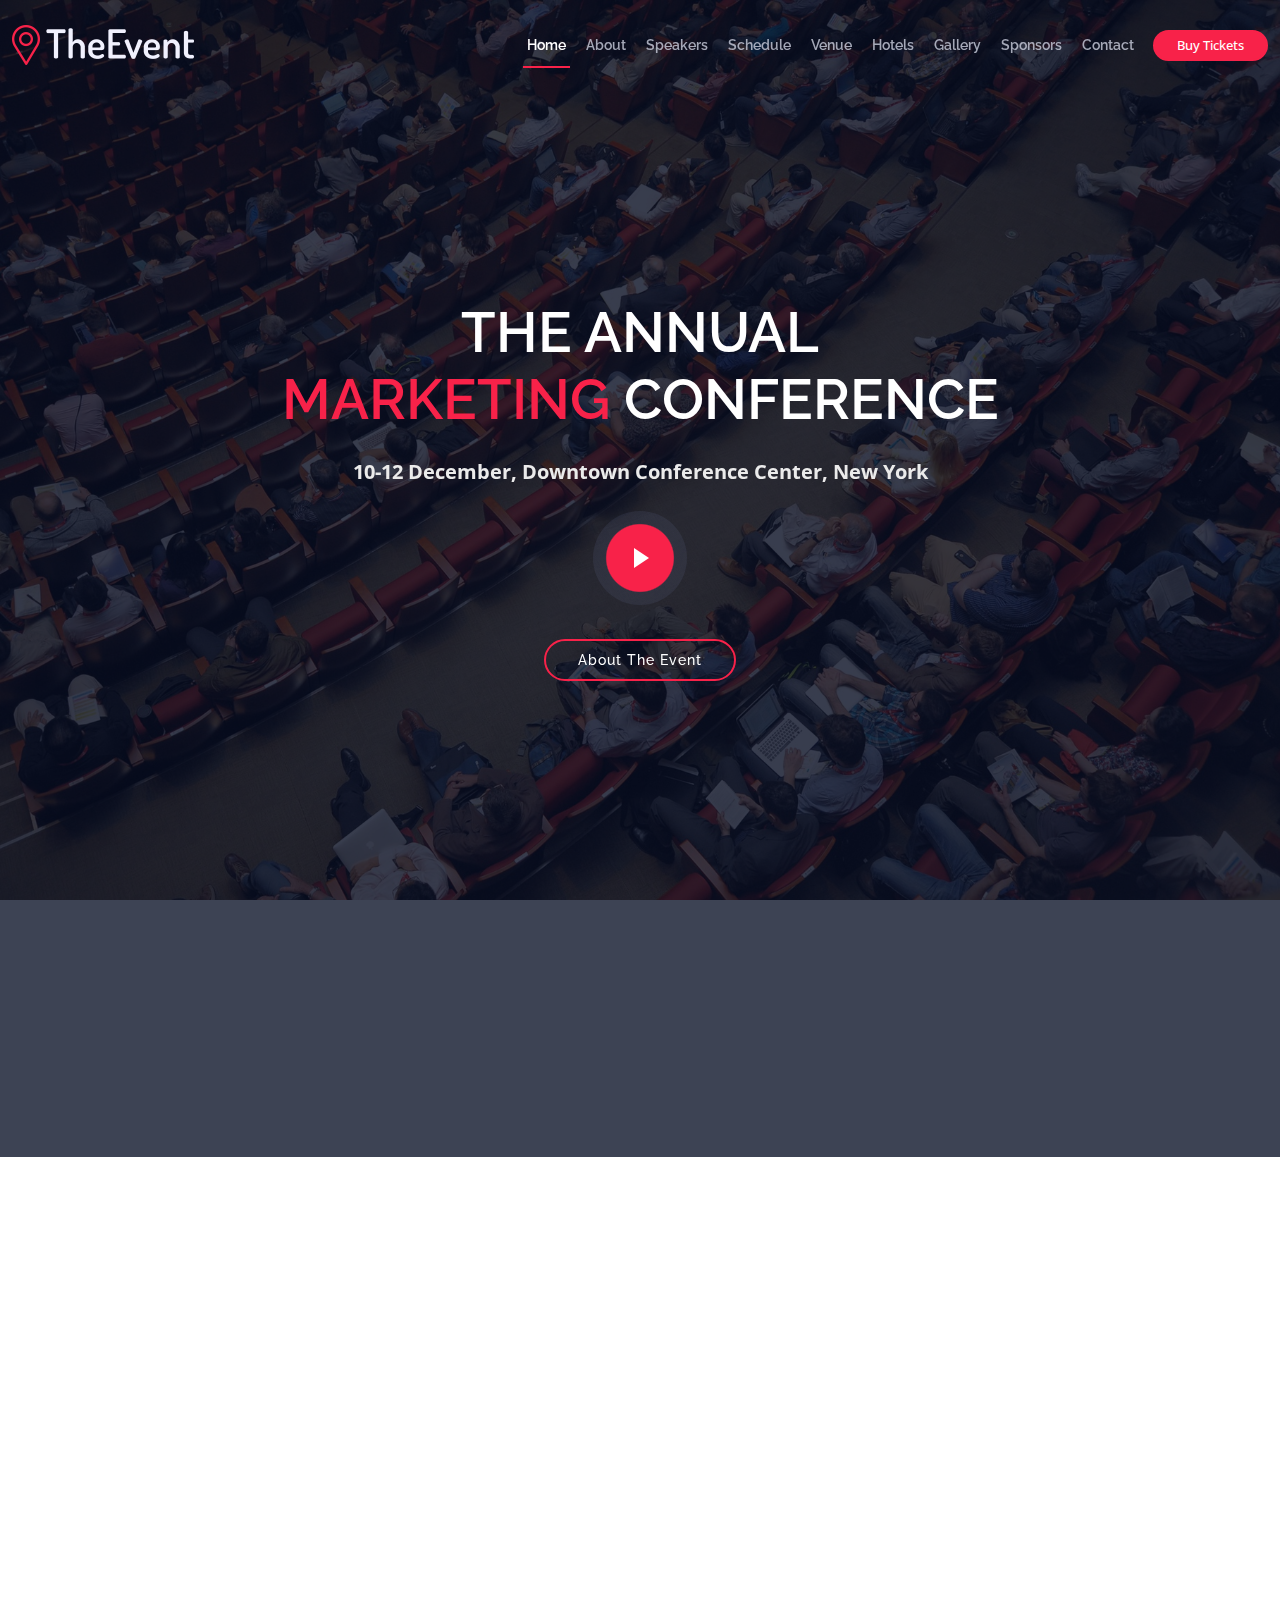
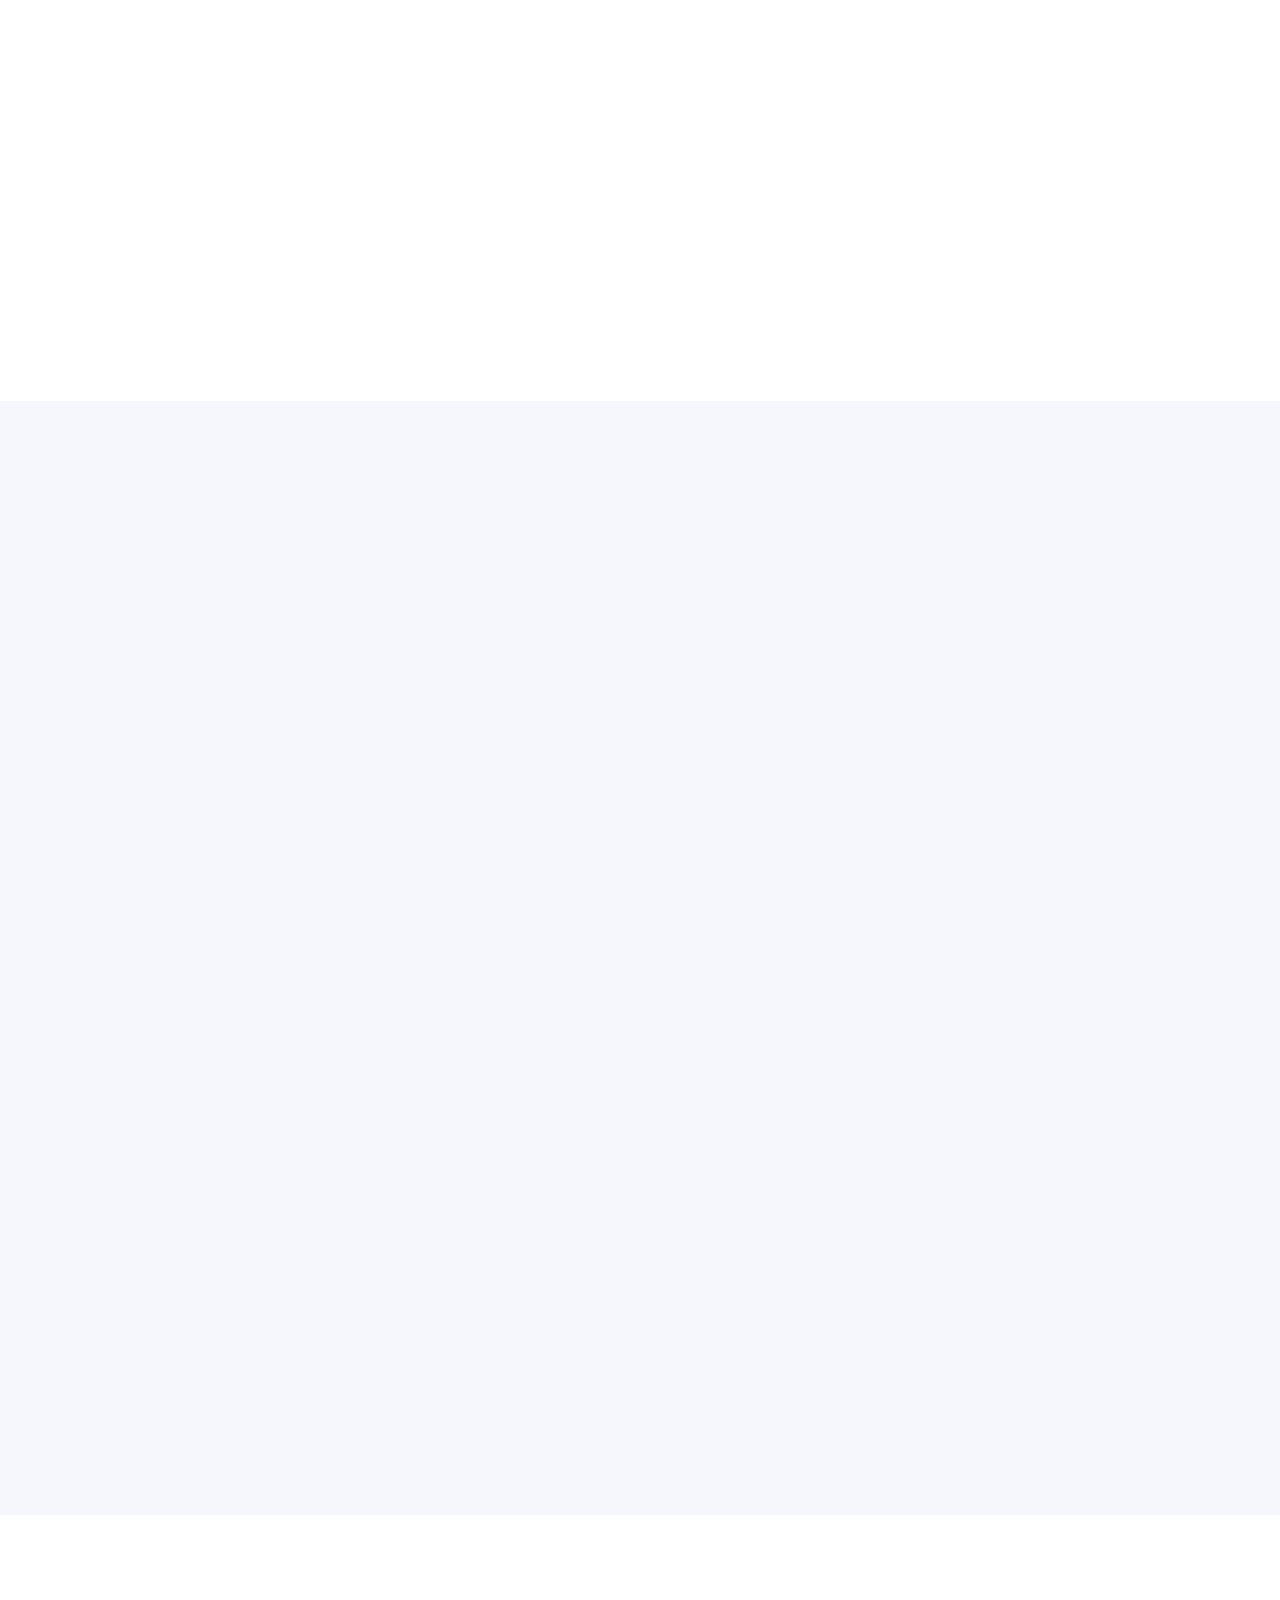
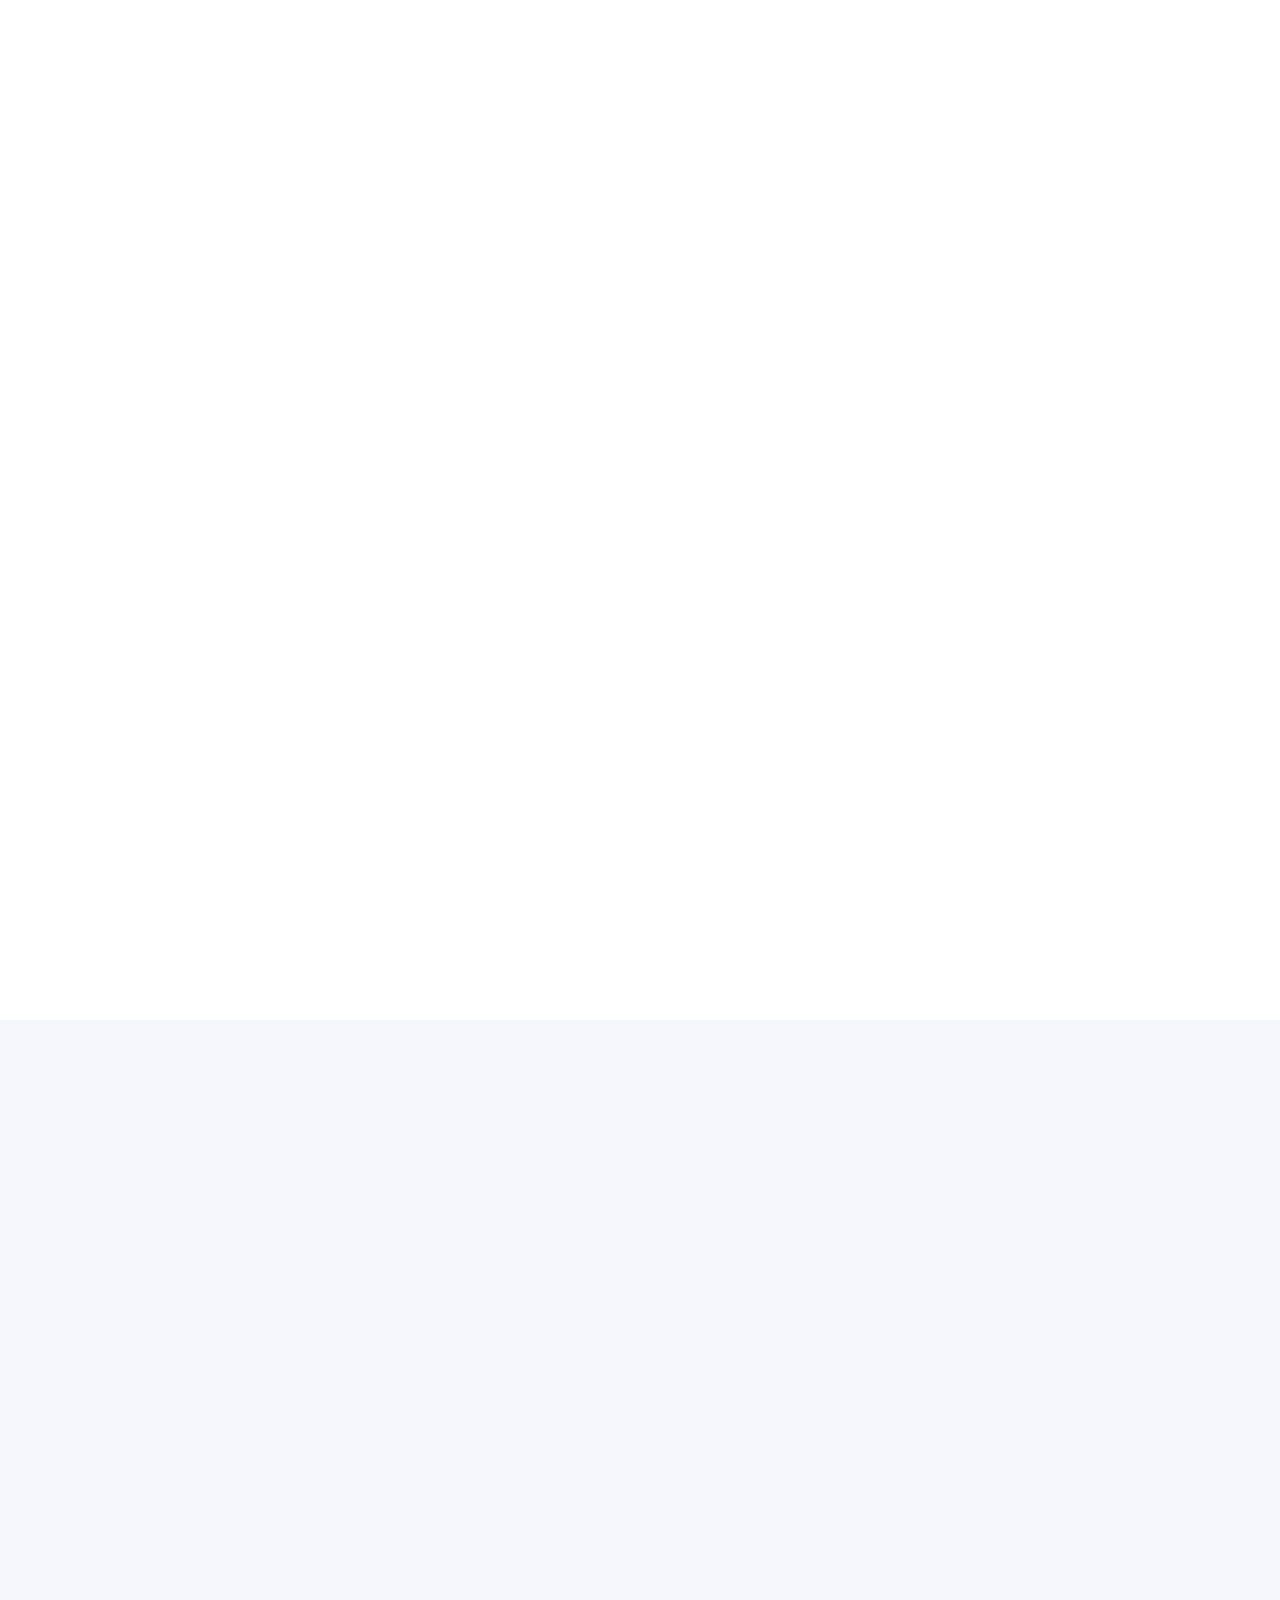
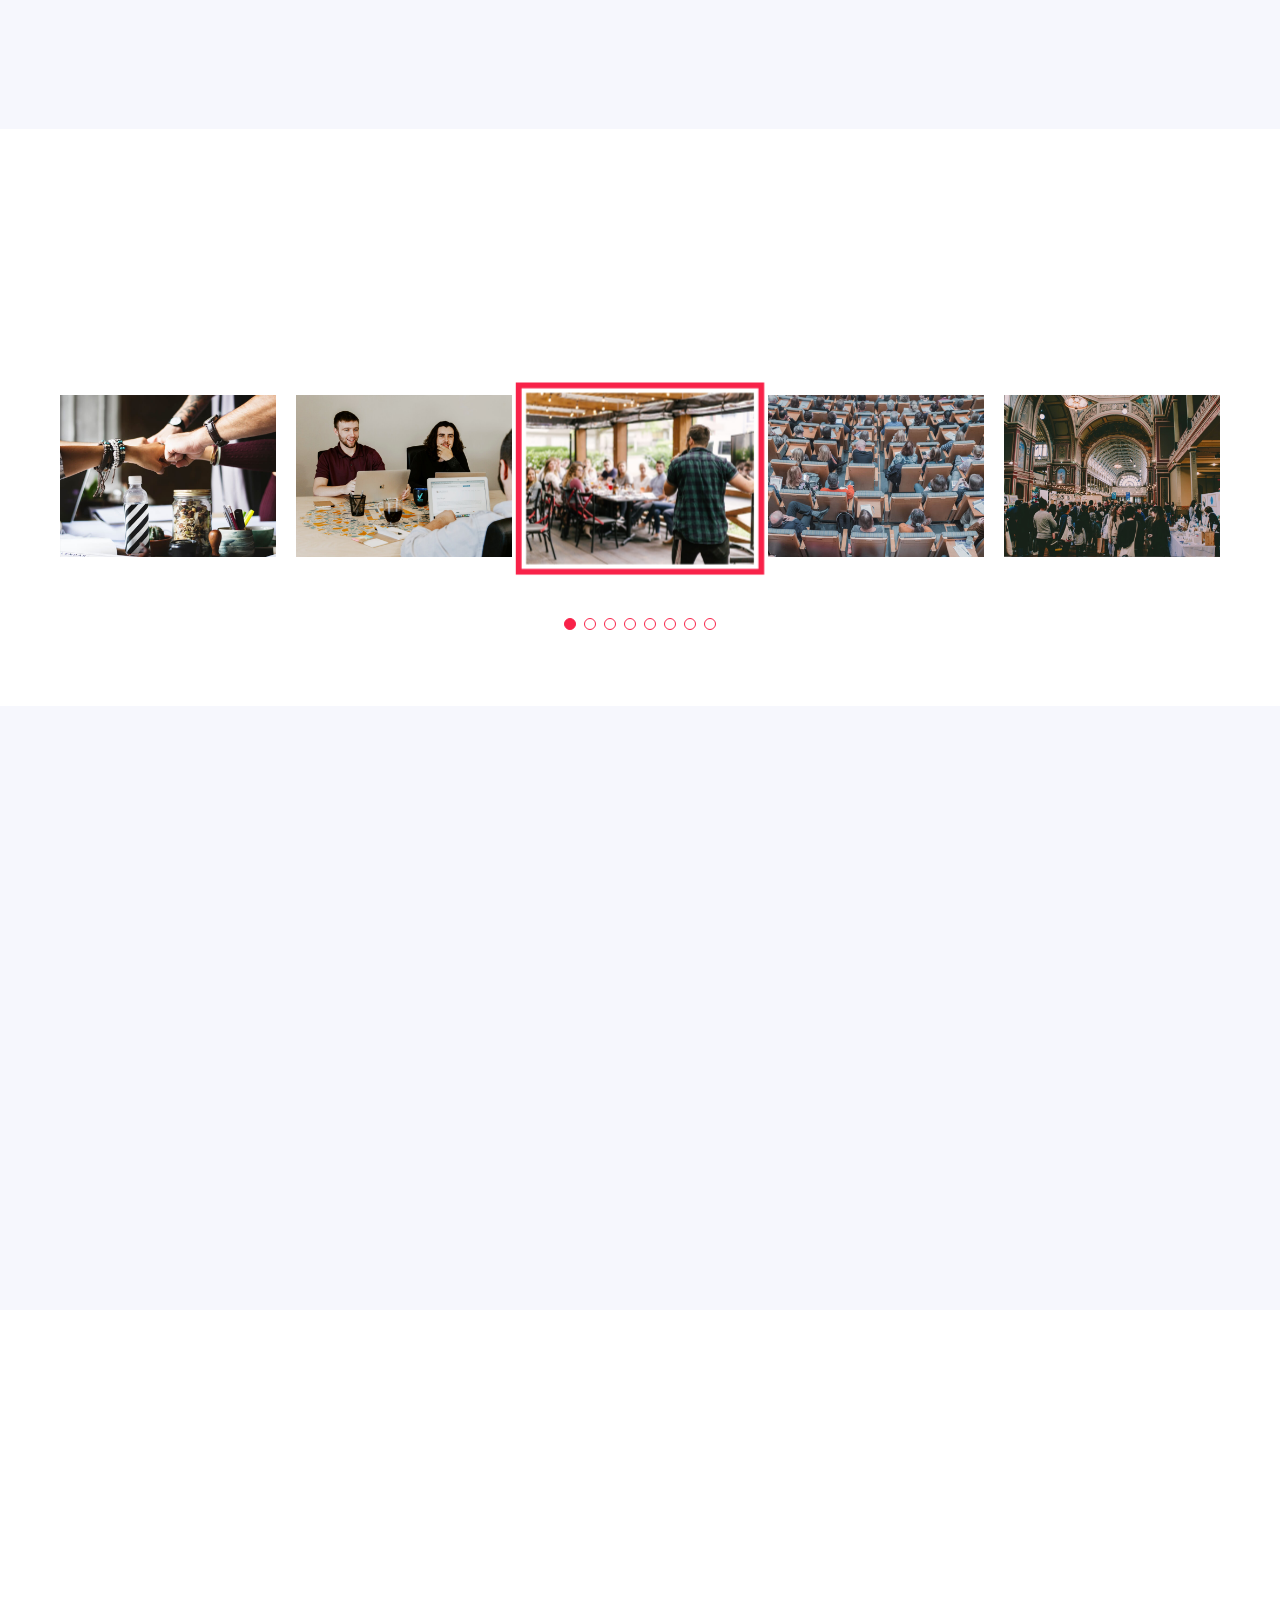
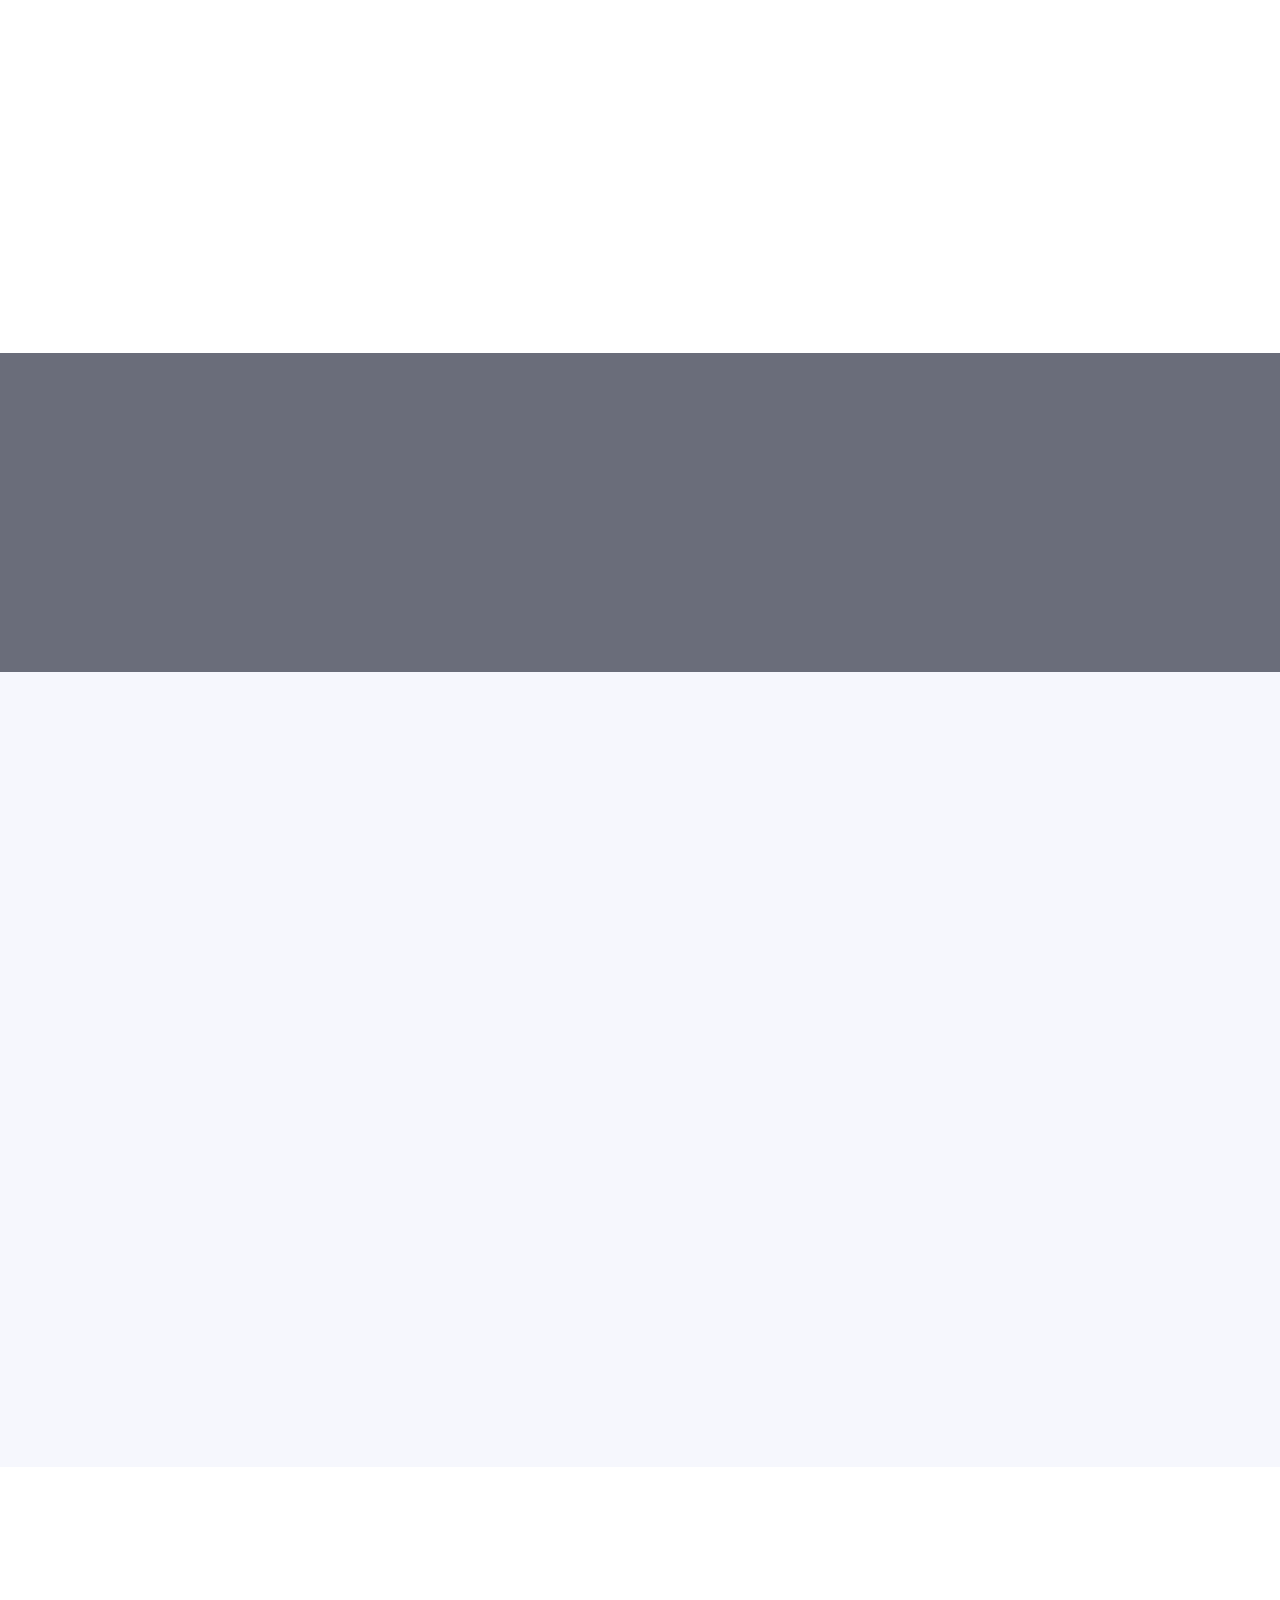
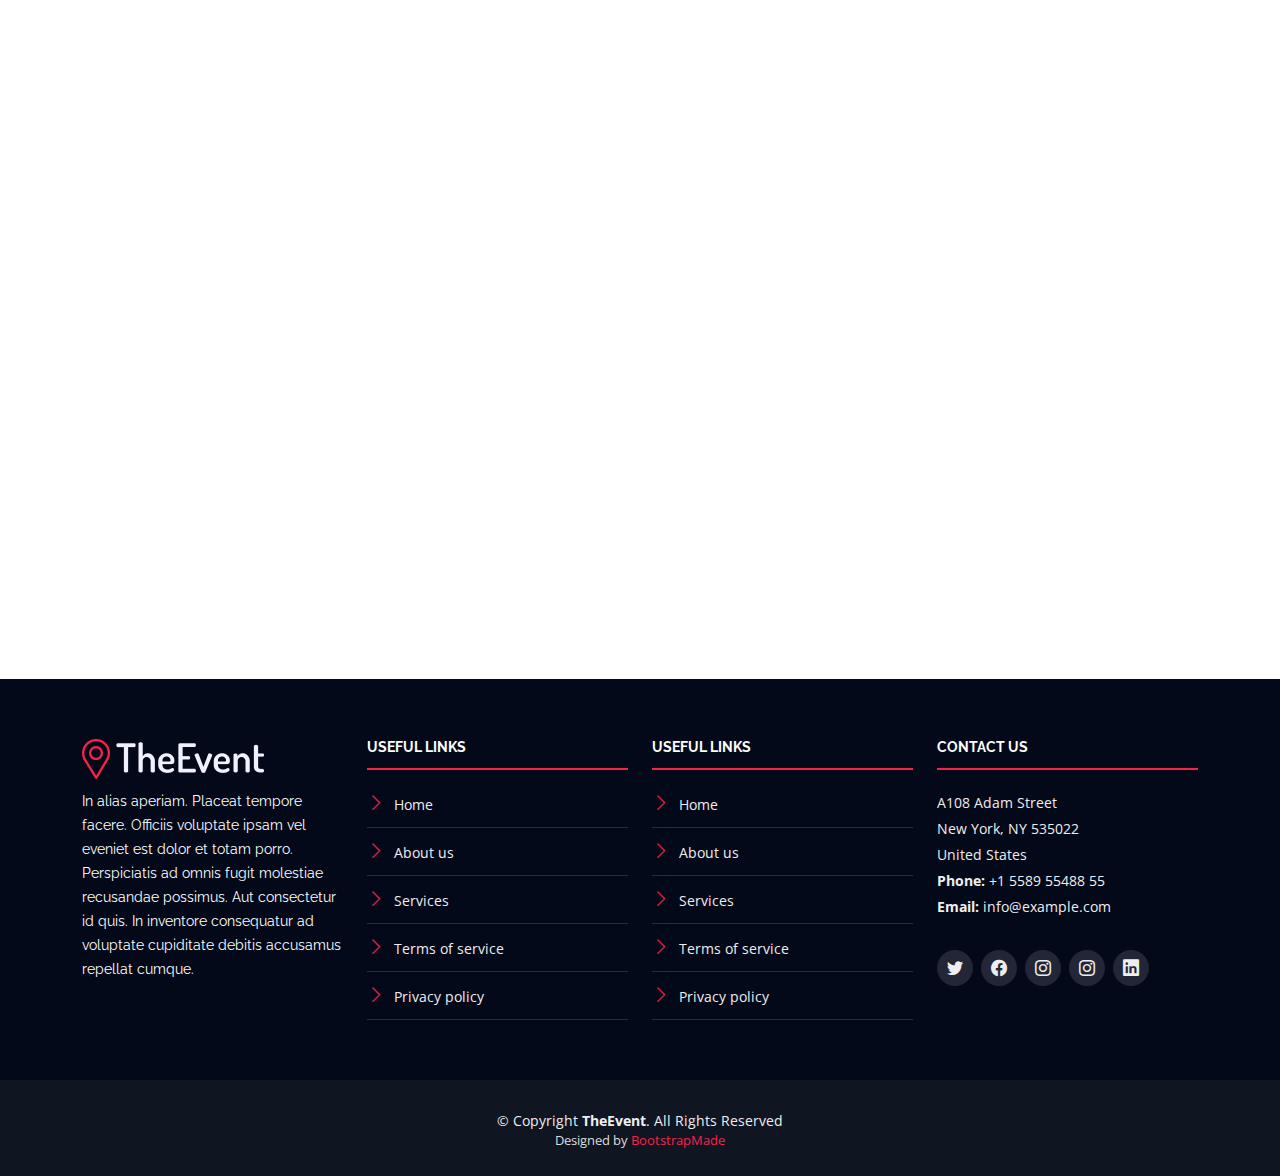
<file: template_backup/index.html>
<!DOCTYPE html>
<html lang="en">

<head>
  <meta charset="utf-8">
  <meta content="width=device-width, initial-scale=1.0" name="viewport">

  <title>International Conference on Innovation in Mechanical & Civil Engineering</title>
  <meta content="" name="description">
  <meta content="" name="keywords">

  <!-- Favicons -->
  <link href="assets/img/favicon.png" rel="icon">

  <!-- Google Fonts -->
  <link href="https://fonts.googleapis.com/css?family=Open+Sans:300,300i,400,400i,700,700i|Raleway:300,400,500,700,800" rel="stylesheet">

  <!-- Vendor CSS Files -->
  <link href="assets/vendor/aos/aos.css" rel="stylesheet">
  <link href="assets/vendor/bootstrap/css/bootstrap.min.css" rel="stylesheet">
  <link href="assets/vendor/bootstrap-icons/bootstrap-icons.css" rel="stylesheet">
  <link href="assets/vendor/glightbox/css/glightbox.min.css" rel="stylesheet">
  <link href="assets/vendor/swiper/swiper-bundle.min.css" rel="stylesheet">

  <!-- Template Main CSS File -->
  <link href="assets/css/style.css" rel="stylesheet">

</head>

<body>

  <!-- ======= Header ======= -->
  <header id="header" class="d-flex align-items-center ">
    <div class="container-fluid container-xxl d-flex align-items-center">

      <div id="logo" class="me-auto">
        <!-- Uncomment below if you prefer to use a text logo -->
        <!-- <h1><a href="index.html">The<span>Event</span></a></h1>-->
        <a href="index.html" class="scrollto"><img src="assets/img/logo.png" alt="" title=""></a>
      </div>

      <nav id="navbar" class="navbar order-last order-lg-0">
        <ul>
          <li><a class="nav-link scrollto active" href="#hero">Home</a></li>
          <li><a class="nav-link scrollto" href="#about">About</a></li>
          <li><a class="nav-link scrollto" href="#speakers">Speakers</a></li>
          <li><a class="nav-link scrollto" href="#schedule">Schedule</a></li>
          <li><a class="nav-link scrollto" href="#venue">Venue</a></li>
          <li><a class="nav-link scrollto" href="#hotels">Hotels</a></li>
          <li><a class="nav-link scrollto" href="#gallery">Gallery</a></li>
          <li><a class="nav-link scrollto" href="#supporters">Sponsors</a></li>
          <!-- <li class="dropdown"><a href="#"><span>Drop Down</span> <i class="bi bi-chevron-down"></i></a>
          <ul>
            <li><a href="#">Drop Down 1</a></li>
            <li class="dropdown"><a href="#"><span>Deep Drop Down</span> <i class="bi bi-chevron-right"></i></a>
              <ul>
                <li><a href="#">Deep Drop Down 1</a></li>
                <li><a href="#">Deep Drop Down 2</a></li>
                <li><a href="#">Deep Drop Down 3</a></li>
                <li><a href="#">Deep Drop Down 4</a></li>
                <li><a href="#">Deep Drop Down 5</a></li>
              </ul>
            </li>
            <li><a href="#">Drop Down 2</a></li>
            <li><a href="#">Drop Down 3</a></li>
            <li><a href="#">Drop Down 4</a></li>
          </ul>
        </li> -->
          <li><a class="nav-link scrollto" href="#contact">Contact</a></li>
        </ul>
        <i class="bi bi-list mobile-nav-toggle"></i>
      </nav><!-- .navbar -->
      <a class="buy-tickets scrollto" href="#buy-tickets">Buy Tickets</a>

    </div>
  </header><!-- End Header -->

  <!-- ======= Hero Section ======= -->
  <section id="hero">
    <div class="hero-container" data-aos="zoom-in" data-aos-delay="100">
      <h1 class="mb-4 pb-0">The Annual<br><span>Marketing</span> Conference</h1>
      <p class="mb-4 pb-0">10-12 December, Downtown Conference Center, New York</p>
      <a href="https://www.youtube.com/watch?v=jDDaplaOz7Q" class="glightbox play-btn mb-4"></a>
      <a href="#about" class="about-btn scrollto">About The Event</a>
    </div>
  </section><!-- End Hero Section -->

  <main id="main">

    <!-- ======= About Section ======= -->
    <section id="about">
      <div class="container" data-aos="fade-up">
        <div class="row">
          <div class="col-lg-6">
            <h2>About The Event</h2>
            <p>Sed nam ut dolor qui repellendus iusto odit. Possimus inventore eveniet accusamus error amet eius aut
              accusantium et. Non odit consequatur repudiandae sequi ea odio molestiae. Enim possimus sunt inventore in
              est ut optio sequi unde.</p>
          </div>
          <div class="col-lg-3">
            <h3>Where</h3>
            <p>Downtown Conference Center, New York</p>
          </div>
          <div class="col-lg-3">
            <h3>When</h3>
            <p>Monday to Wednesday<br>10-12 December</p>
          </div>
        </div>
      </div>
    </section><!-- End About Section -->

    <!-- ======= Speakers Section ======= -->
    <section id="speakers">
      <div class="container" data-aos="fade-up">
        <div class="section-header">
          <h2>Event Speakers</h2>
          <p>Here are some of our speakers</p>
        </div>

        <div class="row">
          <div class="col-lg-4 col-md-6">
            <div class="speaker" data-aos="fade-up" data-aos-delay="100">
              <img src="assets/img/speakers/1.jpg" alt="Speaker 1" class="img-fluid">
              <div class="details">
                <h3><a href="speaker-details.html">Brenden Legros</a></h3>
                <p>Quas alias incidunt</p>
                <div class="social">
                  <a href=""><i class="bi bi-twitter"></i></a>
                  <a href=""><i class="bi bi-facebook"></i></a>
                  <a href=""><i class="bi bi-instagram"></i></a>
                  <a href=""><i class="bi bi-linkedin"></i></a>
                </div>
              </div>
            </div>
          </div>
          <div class="col-lg-4 col-md-6">
            <div class="speaker" data-aos="fade-up" data-aos-delay="200">
              <img src="assets/img/speakers/2.jpg" alt="Speaker 2" class="img-fluid">
              <div class="details">
                <h3><a href="speaker-details.html">Hubert Hirthe</a></h3>
                <p>Consequuntur odio aut</p>
                <div class="social">
                  <a href=""><i class="bi bi-twitter"></i></a>
                  <a href=""><i class="bi bi-facebook"></i></a>
                  <a href=""><i class="bi bi-instagram"></i></a>
                  <a href=""><i class="bi bi-linkedin"></i></a>
                </div>
              </div>
            </div>
          </div>
          <div class="col-lg-4 col-md-6">
            <div class="speaker" data-aos="fade-up" data-aos-delay="300">
              <img src="assets/img/speakers/3.jpg" alt="Speaker 3" class="img-fluid">
              <div class="details">
                <h3><a href="speaker-details.html">Cole Emmerich</a></h3>
                <p>Fugiat laborum et</p>
                <div class="social">
                  <a href=""><i class="bi bi-twitter"></i></a>
                  <a href=""><i class="bi bi-facebook"></i></a>
                  <a href=""><i class="bi bi-instagram"></i></a>
                  <a href=""><i class="bi bi-linkedin"></i></a>
                </div>
              </div>
            </div>
          </div>
          <div class="col-lg-4 col-md-6">
            <div class="speaker" data-aos="fade-up" data-aos-delay="100">
              <img src="assets/img/speakers/4.jpg" alt="Speaker 4" class="img-fluid">
              <div class="details">
                <h3><a href="speaker-details.html">Jack Christiansen</a></h3>
                <p>Debitis iure vero</p>
                <div class="social">
                  <a href=""><i class="bi bi-twitter"></i></a>
                  <a href=""><i class="bi bi-facebook"></i></a>
                  <a href=""><i class="bi bi-instagram"></i></a>
                  <a href=""><i class="bi bi-linkedin"></i></a>
                </div>
              </div>
            </div>
          </div>
          <div class="col-lg-4 col-md-6">
            <div class="speaker" data-aos="fade-up" data-aos-delay="200">
              <img src="assets/img/speakers/5.jpg" alt="Speaker 5" class="img-fluid">
              <div class="details">
                <h3><a href="speaker-details.html">Alejandrin Littel</a></h3>
                <p>Qui molestiae natus</p>
                <div class="social">
                  <a href=""><i class="bi bi-twitter"></i></a>
                  <a href=""><i class="bi bi-facebook"></i></a>
                  <a href=""><i class="bi bi-instagram"></i></a>
                  <a href=""><i class="bi bi-linkedin"></i></a>
                </div>
              </div>
            </div>
          </div>
          <div class="col-lg-4 col-md-6">
            <div class="speaker" data-aos="fade-up" data-aos-delay="300">
              <img src="assets/img/speakers/6.jpg" alt="Speaker 6" class="img-fluid">
              <div class="details">
                <h3><a href="speaker-details.html">Willow Trantow</a></h3>
                <p>Non autem dicta</p>
                <div class="social">
                  <a href=""><i class="bi bi-twitter"></i></a>
                  <a href=""><i class="bi bi-facebook"></i></a>
                  <a href=""><i class="bi bi-instagram"></i></a>
                  <a href=""><i class="bi bi-linkedin"></i></a>
                </div>
              </div>
            </div>
          </div>
        </div>
      </div>

    </section><!-- End Speakers Section -->

    <!-- ======= Schedule Section ======= -->
    <section id="schedule" class="section-with-bg">
      <div class="container" data-aos="fade-up">
        <div class="section-header">
          <h2>Event Schedule</h2>
          <p>Here is our event schedule</p>
        </div>

        <ul class="nav nav-tabs" role="tablist" data-aos="fade-up" data-aos-delay="100">
          <li class="nav-item">
            <a class="nav-link active" href="#day-1" role="tab" data-bs-toggle="tab">Day 1</a>
          </li>
          <li class="nav-item">
            <a class="nav-link" href="#day-2" role="tab" data-bs-toggle="tab">Day 2</a>
          </li>
          <li class="nav-item">
            <a class="nav-link" href="#day-3" role="tab" data-bs-toggle="tab">Day 3</a>
          </li>
        </ul>

        <h3 class="sub-heading">Voluptatem nulla veniam soluta et corrupti consequatur neque eveniet officia. Eius
          necessitatibus voluptatem quis labore perspiciatis quia.</h3>

        <div class="tab-content row justify-content-center" data-aos="fade-up" data-aos-delay="200">

          <!-- Schdule Day 1 -->
          <div role="tabpanel" class="col-lg-9 tab-pane fade show active" id="day-1">

            <div class="row schedule-item">
              <div class="col-md-2"><time>09:30 AM</time></div>
              <div class="col-md-10">
                <h4>Registration</h4>
                <p>Fugit voluptas iusto maiores temporibus autem numquam magnam.</p>
              </div>
            </div>

            <div class="row schedule-item">
              <div class="col-md-2"><time>10:00 AM</time></div>
              <div class="col-md-10">
                <div class="speaker">
                  <img src="assets/img/speakers/1.jpg" alt="Brenden Legros">
                </div>
                <h4>Keynote <span>Brenden Legros</span></h4>
                <p>Facere provident incidunt quos voluptas.</p>
              </div>
            </div>

            <div class="row schedule-item">
              <div class="col-md-2"><time>11:00 AM</time></div>
              <div class="col-md-10">
                <div class="speaker">
                  <img src="assets/img/speakers/2.jpg" alt="Hubert Hirthe">
                </div>
                <h4>Et voluptatem iusto dicta nobis. <span>Hubert Hirthe</span></h4>
                <p>Maiores dignissimos neque qui cum accusantium ut sit sint inventore.</p>
              </div>
            </div>

            <div class="row schedule-item">
              <div class="col-md-2"><time>12:00 AM</time></div>
              <div class="col-md-10">
                <div class="speaker">
                  <img src="assets/img/speakers/3.jpg" alt="Cole Emmerich">
                </div>
                <h4>Explicabo et rerum quis et ut ea. <span>Cole Emmerich</span></h4>
                <p>Veniam accusantium laborum nihil eos eaque accusantium aspernatur.</p>
              </div>
            </div>

            <div class="row schedule-item">
              <div class="col-md-2"><time>02:00 PM</time></div>
              <div class="col-md-10">
                <div class="speaker">
                  <img src="assets/img/speakers/4.jpg" alt="Jack Christiansen">
                </div>
                <h4>Qui non qui vel amet culpa sequi. <span>Jack Christiansen</span></h4>
                <p>Nam ex distinctio voluptatem doloremque suscipit iusto.</p>
              </div>
            </div>

            <div class="row schedule-item">
              <div class="col-md-2"><time>03:00 PM</time></div>
              <div class="col-md-10">
                <div class="speaker">
                  <img src="assets/img/speakers/5.jpg" alt="Alejandrin Littel">
                </div>
                <h4>Quos ratione neque expedita asperiores. <span>Alejandrin Littel</span></h4>
                <p>Eligendi quo eveniet est nobis et ad temporibus odio quo.</p>
              </div>
            </div>

            <div class="row schedule-item">
              <div class="col-md-2"><time>04:00 PM</time></div>
              <div class="col-md-10">
                <div class="speaker">
                  <img src="assets/img/speakers/6.jpg" alt="Willow Trantow">
                </div>
                <h4>Quo qui praesentium nesciunt <span>Willow Trantow</span></h4>
                <p>Voluptatem et alias dolorum est aut sit enim neque veritatis.</p>
              </div>
            </div>

          </div>
          <!-- End Schdule Day 1 -->

          <!-- Schdule Day 2 -->
          <div role="tabpanel" class="col-lg-9  tab-pane fade" id="day-2">

            <div class="row schedule-item">
              <div class="col-md-2"><time>10:00 AM</time></div>
              <div class="col-md-10">
                <div class="speaker">
                  <img src="assets/img/speakers/1.jpg" alt="Brenden Legros">
                </div>
                <h4>Libero corrupti explicabo itaque. <span>Brenden Legros</span></h4>
                <p>Facere provident incidunt quos voluptas.</p>
              </div>
            </div>

            <div class="row schedule-item">
              <div class="col-md-2"><time>11:00 AM</time></div>
              <div class="col-md-10">
                <div class="speaker">
                  <img src="assets/img/speakers/2.jpg" alt="Hubert Hirthe">
                </div>
                <h4>Et voluptatem iusto dicta nobis. <span>Hubert Hirthe</span></h4>
                <p>Maiores dignissimos neque qui cum accusantium ut sit sint inventore.</p>
              </div>
            </div>

            <div class="row schedule-item">
              <div class="col-md-2"><time>12:00 AM</time></div>
              <div class="col-md-10">
                <div class="speaker">
                  <img src="assets/img/speakers/3.jpg" alt="Cole Emmerich">
                </div>
                <h4>Explicabo et rerum quis et ut ea. <span>Cole Emmerich</span></h4>
                <p>Veniam accusantium laborum nihil eos eaque accusantium aspernatur.</p>
              </div>
            </div>

            <div class="row schedule-item">
              <div class="col-md-2"><time>02:00 PM</time></div>
              <div class="col-md-10">
                <div class="speaker">
                  <img src="assets/img/speakers/4.jpg" alt="Jack Christiansen">
                </div>
                <h4>Qui non qui vel amet culpa sequi. <span>Jack Christiansen</span></h4>
                <p>Nam ex distinctio voluptatem doloremque suscipit iusto.</p>
              </div>
            </div>

            <div class="row schedule-item">
              <div class="col-md-2"><time>03:00 PM</time></div>
              <div class="col-md-10">
                <div class="speaker">
                  <img src="assets/img/speakers/5.jpg" alt="Alejandrin Littel">
                </div>
                <h4>Quos ratione neque expedita asperiores. <span>Alejandrin Littel</span></h4>
                <p>Eligendi quo eveniet est nobis et ad temporibus odio quo.</p>
              </div>
            </div>

            <div class="row schedule-item">
              <div class="col-md-2"><time>04:00 PM</time></div>
              <div class="col-md-10">
                <div class="speaker">
                  <img src="assets/img/speakers/6.jpg" alt="Willow Trantow">
                </div>
                <h4>Quo qui praesentium nesciunt <span>Willow Trantow</span></h4>
                <p>Voluptatem et alias dolorum est aut sit enim neque veritatis.</p>
              </div>
            </div>

          </div>
          <!-- End Schdule Day 2 -->

          <!-- Schdule Day 3 -->
          <div role="tabpanel" class="col-lg-9  tab-pane fade" id="day-3">

            <div class="row schedule-item">
              <div class="col-md-2"><time>10:00 AM</time></div>
              <div class="col-md-10">
                <div class="speaker">
                  <img src="assets/img/speakers/2.jpg" alt="Hubert Hirthe">
                </div>
                <h4>Et voluptatem iusto dicta nobis. <span>Hubert Hirthe</span></h4>
                <p>Maiores dignissimos neque qui cum accusantium ut sit sint inventore.</p>
              </div>
            </div>

            <div class="row schedule-item">
              <div class="col-md-2"><time>11:00 AM</time></div>
              <div class="col-md-10">
                <div class="speaker">
                  <img src="assets/img/speakers/3.jpg" alt="Cole Emmerich">
                </div>
                <h4>Explicabo et rerum quis et ut ea. <span>Cole Emmerich</span></h4>
                <p>Veniam accusantium laborum nihil eos eaque accusantium aspernatur.</p>
              </div>
            </div>

            <div class="row schedule-item">
              <div class="col-md-2"><time>12:00 AM</time></div>
              <div class="col-md-10">
                <div class="speaker">
                  <img src="assets/img/speakers/1.jpg" alt="Brenden Legros">
                </div>
                <h4>Libero corrupti explicabo itaque. <span>Brenden Legros</span></h4>
                <p>Facere provident incidunt quos voluptas.</p>
              </div>
            </div>

            <div class="row schedule-item">
              <div class="col-md-2"><time>02:00 PM</time></div>
              <div class="col-md-10">
                <div class="speaker">
                  <img src="assets/img/speakers/4.jpg" alt="Jack Christiansen">
                </div>
                <h4>Qui non qui vel amet culpa sequi. <span>Jack Christiansen</span></h4>
                <p>Nam ex distinctio voluptatem doloremque suscipit iusto.</p>
              </div>
            </div>

            <div class="row schedule-item">
              <div class="col-md-2"><time>03:00 PM</time></div>
              <div class="col-md-10">
                <div class="speaker">
                  <img src="assets/img/speakers/5.jpg" alt="Alejandrin Littel">
                </div>
                <h4>Quos ratione neque expedita asperiores. <span>Alejandrin Littel</span></h4>
                <p>Eligendi quo eveniet est nobis et ad temporibus odio quo.</p>
              </div>
            </div>

            <div class="row schedule-item">
              <div class="col-md-2"><time>04:00 PM</time></div>
              <div class="col-md-10">
                <div class="speaker">
                  <img src="assets/img/speakers/6.jpg" alt="Willow Trantow">
                </div>
                <h4>Quo qui praesentium nesciunt <span>Willow Trantow</span></h4>
                <p>Voluptatem et alias dolorum est aut sit enim neque veritatis.</p>
              </div>
            </div>

          </div>
          <!-- End Schdule Day 2 -->

        </div>

      </div>

    </section><!-- End Schedule Section -->

    <!-- ======= Venue Section ======= -->
    <section id="venue">

      <div class="container-fluid" data-aos="fade-up">

        <div class="section-header">
          <h2>Event Venue</h2>
          <p>Event venue location info and gallery</p>
        </div>

        <div class="row g-0">
          <div class="col-lg-6 venue-map">
            <iframe src="https://www.google.com/maps/embed?pb=!1m14!1m8!1m3!1d12097.433213460943!2d-74.0062269!3d40.7101282!3m2!1i1024!2i768!4f13.1!3m3!1m2!1s0x0%3A0xb89d1fe6bc499443!2sDowntown+Conference+Center!5e0!3m2!1smk!2sbg!4v1539943755621" frameborder="0" style="border:0" allowfullscreen></iframe>
          </div>

          <div class="col-lg-6 venue-info">
            <div class="row justify-content-center">
              <div class="col-11 col-lg-8 position-relative">
                <h3>Downtown Conference Center, New York</h3>
                <p>Iste nobis eum sapiente sunt enim dolores labore accusantium autem. Cumque beatae ipsam. Est quae sit qui voluptatem corporis velit. Qui maxime accusamus possimus. Consequatur sequi et ea suscipit enim nesciunt quia velit.</p>
              </div>
            </div>
          </div>
        </div>

      </div>

      <div class="container-fluid venue-gallery-container" data-aos="fade-up" data-aos-delay="100">
        <div class="row g-0">

          <div class="col-lg-3 col-md-4">
            <div class="venue-gallery">
              <a href="assets/img/venue-gallery/1.jpg" class="glightbox" data-gall="venue-gallery">
                <img src="assets/img/venue-gallery/1.jpg" alt="" class="img-fluid">
              </a>
            </div>
          </div>

          <div class="col-lg-3 col-md-4">
            <div class="venue-gallery">
              <a href="assets/img/venue-gallery/2.jpg" class="glightbox" data-gall="venue-gallery">
                <img src="assets/img/venue-gallery/2.jpg" alt="" class="img-fluid">
              </a>
            </div>
          </div>

          <div class="col-lg-3 col-md-4">
            <div class="venue-gallery">
              <a href="assets/img/venue-gallery/3.jpg" class="glightbox" data-gall="venue-gallery">
                <img src="assets/img/venue-gallery/3.jpg" alt="" class="img-fluid">
              </a>
            </div>
          </div>

          <div class="col-lg-3 col-md-4">
            <div class="venue-gallery">
              <a href="assets/img/venue-gallery/4.jpg" class="glightbox" data-gall="venue-gallery">
                <img src="assets/img/venue-gallery/4.jpg" alt="" class="img-fluid">
              </a>
            </div>
          </div>

          <div class="col-lg-3 col-md-4">
            <div class="venue-gallery">
              <a href="assets/img/venue-gallery/5.jpg" class="glightbox" data-gall="venue-gallery">
                <img src="assets/img/venue-gallery/5.jpg" alt="" class="img-fluid">
              </a>
            </div>
          </div>

          <div class="col-lg-3 col-md-4">
            <div class="venue-gallery">
              <a href="assets/img/venue-gallery/6.jpg" class="glightbox" data-gall="venue-gallery">
                <img src="assets/img/venue-gallery/6.jpg" alt="" class="img-fluid">
              </a>
            </div>
          </div>

          <div class="col-lg-3 col-md-4">
            <div class="venue-gallery">
              <a href="assets/img/venue-gallery/7.jpg" class="glightbox" data-gall="venue-gallery">
                <img src="assets/img/venue-gallery/7.jpg" alt="" class="img-fluid">
              </a>
            </div>
          </div>

          <div class="col-lg-3 col-md-4">
            <div class="venue-gallery">
              <a href="assets/img/venue-gallery/8.jpg" class="glightbox" data-gall="venue-gallery">
                <img src="assets/img/venue-gallery/8.jpg" alt="" class="img-fluid">
              </a>
            </div>
          </div>

        </div>
      </div>

    </section><!-- End Venue Section -->

    <!-- ======= Hotels Section ======= -->
    <section id="hotels" class="section-with-bg">

      <div class="container" data-aos="fade-up">
        <div class="section-header">
          <h2>Hotels</h2>
          <p>Her are some nearby hotels</p>
        </div>

        <div class="row" data-aos="fade-up" data-aos-delay="100">

          <div class="col-lg-4 col-md-6">
            <div class="hotel">
              <div class="hotel-img">
                <img src="assets/img/hotels/1.jpg" alt="Hotel 1" class="img-fluid">
              </div>
              <h3><a href="#">Hotel 1</a></h3>
              <div class="stars">
                <i class="bi bi-star-fill"></i>
                <i class="bi bi-star-fill"></i>
                <i class="bi bi-star-fill"></i>
                <i class="bi bi-star-fill"></i>
                <i class="bi bi-star-fill"></i>
              </div>
              <p>0.4 Mile from the Venue</p>
            </div>
          </div>

          <div class="col-lg-4 col-md-6">
            <div class="hotel">
              <div class="hotel-img">
                <img src="assets/img/hotels/2.jpg" alt="Hotel 2" class="img-fluid">
              </div>
              <h3><a href="#">Hotel 2</a></h3>
              <div class="stars">
                <i class="bi bi-star-fill"></i>
                <i class="bi bi-star-fill"></i>
                <i class="bi bi-star-fill"></i>
                <i class="bi bi-star-fill"></i>
                <i class="bi bi-star-fill-half-full"></i>
              </div>
              <p>0.5 Mile from the Venue</p>
            </div>
          </div>

          <div class="col-lg-4 col-md-6">
            <div class="hotel">
              <div class="hotel-img">
                <img src="assets/img/hotels/3.jpg" alt="Hotel 3" class="img-fluid">
              </div>
              <h3><a href="#">Hotel 3</a></h3>
              <div class="stars">
                <i class="bi bi-star-fill"></i>
                <i class="bi bi-star-fill"></i>
                <i class="bi bi-star-fill"></i>
                <i class="bi bi-star-fill"></i>
              </div>
              <p>0.6 Mile from the Venue</p>
            </div>
          </div>

        </div>
      </div>

    </section><!-- End Hotels Section -->

    <!-- ======= Gallery Section ======= -->
    <section id="gallery">

      <div class="container" data-aos="fade-up">
        <div class="section-header">
          <h2>Gallery</h2>
          <p>Check our gallery from the recent events</p>
        </div>
      </div>

      <div class="gallery-slider swiper">
        <div class="swiper-wrapper align-items-center">
          <div class="swiper-slide"><a href="assets/img/gallery/1.jpg" class="gallery-lightbox"><img src="assets/img/gallery/1.jpg" class="img-fluid" alt=""></a></div>
          <div class="swiper-slide"><a href="assets/img/gallery/2.jpg" class="gallery-lightbox"><img src="assets/img/gallery/2.jpg" class="img-fluid" alt=""></a></div>
          <div class="swiper-slide"><a href="assets/img/gallery/3.jpg" class="gallery-lightbox"><img src="assets/img/gallery/3.jpg" class="img-fluid" alt=""></a></div>
          <div class="swiper-slide"><a href="assets/img/gallery/4.jpg" class="gallery-lightbox"><img src="assets/img/gallery/4.jpg" class="img-fluid" alt=""></a></div>
          <div class="swiper-slide"><a href="assets/img/gallery/5.jpg" class="gallery-lightbox"><img src="assets/img/gallery/5.jpg" class="img-fluid" alt=""></a></div>
          <div class="swiper-slide"><a href="assets/img/gallery/6.jpg" class="gallery-lightbox"><img src="assets/img/gallery/6.jpg" class="img-fluid" alt=""></a></div>
          <div class="swiper-slide"><a href="assets/img/gallery/7.jpg" class="gallery-lightbox"><img src="assets/img/gallery/7.jpg" class="img-fluid" alt=""></a></div>
          <div class="swiper-slide"><a href="assets/img/gallery/8.jpg" class="gallery-lightbox"><img src="assets/img/gallery/8.jpg" class="img-fluid" alt=""></a></div>
        </div>
        <div class="swiper-pagination"></div>
      </div>

    </section><!-- End Gallery Section -->

    <!-- ======= Supporters Section ======= -->
    <section id="supporters" class="section-with-bg">

      <div class="container" data-aos="fade-up">
        <div class="section-header">
          <h2>Sponsors</h2>
        </div>

        <div class="row no-gutters supporters-wrap clearfix" data-aos="zoom-in" data-aos-delay="100">

          <div class="col-lg-3 col-md-4 col-xs-6">
            <div class="supporter-logo">
              <img src="assets/img/supporters/1.png" class="img-fluid" alt="">
            </div>
          </div>

          <div class="col-lg-3 col-md-4 col-xs-6">
            <div class="supporter-logo">
              <img src="assets/img/supporters/2.png" class="img-fluid" alt="">
            </div>
          </div>

          <div class="col-lg-3 col-md-4 col-xs-6">
            <div class="supporter-logo">
              <img src="assets/img/supporters/3.png" class="img-fluid" alt="">
            </div>
          </div>

          <div class="col-lg-3 col-md-4 col-xs-6">
            <div class="supporter-logo">
              <img src="assets/img/supporters/4.png" class="img-fluid" alt="">
            </div>
          </div>

          <div class="col-lg-3 col-md-4 col-xs-6">
            <div class="supporter-logo">
              <img src="assets/img/supporters/5.png" class="img-fluid" alt="">
            </div>
          </div>

          <div class="col-lg-3 col-md-4 col-xs-6">
            <div class="supporter-logo">
              <img src="assets/img/supporters/6.png" class="img-fluid" alt="">
            </div>
          </div>

          <div class="col-lg-3 col-md-4 col-xs-6">
            <div class="supporter-logo">
              <img src="assets/img/supporters/7.png" class="img-fluid" alt="">
            </div>
          </div>

          <div class="col-lg-3 col-md-4 col-xs-6">
            <div class="supporter-logo">
              <img src="assets/img/supporters/8.png" class="img-fluid" alt="">
            </div>
          </div>

        </div>

      </div>

    </section><!-- End Sponsors Section -->

    <!-- =======  F.A.Q Section ======= -->
    <section id="faq">

      <div class="container" data-aos="fade-up">

        <div class="section-header">
          <h2>F.A.Q </h2>
        </div>

        <div class="row justify-content-center" data-aos="fade-up" data-aos-delay="100">
          <div class="col-lg-9">

            <ul class="faq-list">

              <li>
                <div data-bs-toggle="collapse" class="collapsed question" href="#faq1">Non consectetur a erat nam at lectus urna duis? <i class="bi bi-chevron-down icon-show"></i><i class="bi bi-chevron-up icon-close"></i></div>
                <div id="faq1" class="collapse" data-bs-parent=".faq-list">
                  <p>
                    Feugiat pretium nibh ipsum consequat. Tempus iaculis urna id volutpat lacus laoreet non curabitur gravida. Venenatis lectus magna fringilla urna porttitor rhoncus dolor purus non.
                  </p>
                </div>
              </li>

              <li>
                <div data-bs-toggle="collapse" href="#faq2" class="collapsed question">Feugiat scelerisque varius morbi enim nunc faucibus a pellentesque? <i class="bi bi-chevron-down icon-show"></i><i class="bi bi-chevron-up icon-close"></i></div>
                <div id="faq2" class="collapse" data-bs-parent=".faq-list">
                  <p>
                    Dolor sit amet consectetur adipiscing elit pellentesque habitant morbi. Id interdum velit laoreet id donec ultrices. Fringilla phasellus faucibus scelerisque eleifend donec pretium. Est pellentesque elit ullamcorper dignissim. Mauris ultrices eros in cursus turpis massa tincidunt dui.
                  </p>
                </div>
              </li>

              <li>
                <div data-bs-toggle="collapse" href="#faq3" class="collapsed question">Dolor sit amet consectetur adipiscing elit pellentesque habitant morbi? <i class="bi bi-chevron-down icon-show"></i><i class="bi bi-chevron-up icon-close"></i></div>
                <div id="faq3" class="collapse" data-bs-parent=".faq-list">
                  <p>
                    Eleifend mi in nulla posuere sollicitudin aliquam ultrices sagittis orci. Faucibus pulvinar elementum integer enim. Sem nulla pharetra diam sit amet nisl suscipit. Rutrum tellus pellentesque eu tincidunt. Lectus urna duis convallis convallis tellus. Urna molestie at elementum eu facilisis sed odio morbi quis
                  </p>
                </div>
              </li>

              <li>
                <div data-bs-toggle="collapse" href="#faq4" class="collapsed question">Ac odio tempor orci dapibus. Aliquam eleifend mi in nulla? <i class="bi bi-chevron-down icon-show"></i><i class="bi bi-chevron-up icon-close"></i></div>
                <div id="faq4" class="collapse" data-bs-parent=".faq-list">
                  <p>
                    Dolor sit amet consectetur adipiscing elit pellentesque habitant morbi. Id interdum velit laoreet id donec ultrices. Fringilla phasellus faucibus scelerisque eleifend donec pretium. Est pellentesque elit ullamcorper dignissim. Mauris ultrices eros in cursus turpis massa tincidunt dui.
                  </p>
                </div>
              </li>

              <li>
                <div data-bs-toggle="collapse" href="#faq5" class="collapsed question">Tempus quam pellentesque nec nam aliquam sem et tortor consequat? <i class="bi bi-chevron-down icon-show"></i><i class="bi bi-chevron-up icon-close"></i></div>
                <div id="faq5" class="collapse" data-bs-parent=".faq-list">
                  <p>
                    Molestie a iaculis at erat pellentesque adipiscing commodo. Dignissim suspendisse in est ante in. Nunc vel risus commodo viverra maecenas accumsan. Sit amet nisl suscipit adipiscing bibendum est. Purus gravida quis blandit turpis cursus in
                  </p>
                </div>
              </li>

              <li>
                <div data-bs-toggle="collapse" href="#faq6" class="collapsed question">Tortor vitae purus faucibus ornare. Varius vel pharetra vel turpis nunc eget lorem dolor? <i class="bi bi-chevron-down icon-show"></i><i class="bi bi-chevron-up icon-close"></i></div>
                <div id="faq6" class="collapse" data-bs-parent=".faq-list">
                  <p>
                    Laoreet sit amet cursus sit amet dictum sit amet justo. Mauris vitae ultricies leo integer malesuada nunc vel. Tincidunt eget nullam non nisi est sit amet. Turpis nunc eget lorem dolor sed. Ut venenatis tellus in metus vulputate eu scelerisque. Pellentesque diam volutpat commodo sed egestas egestas fringilla phasellus faucibus. Nibh tellus molestie nunc non blandit massa enim nec.
                  </p>
                </div>
              </li>

            </ul>

          </div>
        </div>

      </div>

    </section><!-- End  F.A.Q Section -->

    <!-- ======= Subscribe Section ======= -->
    <section id="subscribe">
      <div class="container" data-aos="zoom-in">
        <div class="section-header">
          <h2>Newsletter</h2>
          <p>Rerum numquam illum recusandae quia mollitia consequatur.</p>
        </div>

        <form method="POST" action="#">
          <div class="row justify-content-center">
            <div class="col-lg-6 col-md-10 d-flex">
              <input type="text" class="form-control" placeholder="Enter your Email">
              <button type="submit" class="ms-2">Subscribe</button>
            </div>
          </div>
        </form>

      </div>
    </section><!-- End Subscribe Section -->

    <!-- ======= Buy Ticket Section ======= -->
    <section id="buy-tickets" class="section-with-bg">
      <div class="container" data-aos="fade-up">

        <div class="section-header">
          <h2>Buy Tickets</h2>
          <p>Velit consequatur consequatur inventore iste fugit unde omnis eum aut.</p>
        </div>

        <div class="row">
          <div class="col-lg-4" data-aos="fade-up" data-aos-delay="100">
            <div class="card mb-5 mb-lg-0">
              <div class="card-body">
                <h5 class="card-title text-muted text-uppercase text-center">Standard Access</h5>
                <h6 class="card-price text-center">$150</h6>
                <hr>
                <ul class="fa-ul">
                  <li><span class="fa-li"><i class="fa fa-check"></i></span>Regular Seating</li>
                  <li><span class="fa-li"><i class="fa fa-check"></i></span>Coffee Break</li>
                  <li><span class="fa-li"><i class="fa fa-check"></i></span>Custom Badge</li>
                  <li class="text-muted"><span class="fa-li"><i class="fa fa-times"></i></span>Community Access</li>
                  <li class="text-muted"><span class="fa-li"><i class="fa fa-times"></i></span>Workshop Access</li>
                  <li class="text-muted"><span class="fa-li"><i class="fa fa-times"></i></span>After Party</li>
                </ul>
                <hr>
                <div class="text-center">
                  <button type="button" class="btn" data-bs-toggle="modal" data-bs-target="#buy-ticket-modal" data-ticket-type="standard-access">Buy Now</button>
                </div>
              </div>
            </div>
          </div>
          <div class="col-lg-4" data-aos="fade-up" data-aos-delay="200">
            <div class="card mb-5 mb-lg-0">
              <div class="card-body">
                <h5 class="card-title text-muted text-uppercase text-center">Pro Access</h5>
                <h6 class="card-price text-center">$250</h6>
                <hr>
                <ul class="fa-ul">
                  <li><span class="fa-li"><i class="fa fa-check"></i></span>Regular Seating</li>
                  <li><span class="fa-li"><i class="fa fa-check"></i></span>Coffee Break</li>
                  <li><span class="fa-li"><i class="fa fa-check"></i></span>Custom Badge</li>
                  <li><span class="fa-li"><i class="fa fa-check"></i></span>Community Access</li>
                  <li class="text-muted"><span class="fa-li"><i class="fa fa-times"></i></span>Workshop Access</li>
                  <li class="text-muted"><span class="fa-li"><i class="fa fa-times"></i></span>After Party</li>
                </ul>
                <hr>
                <div class="text-center">
                  <button type="button" class="btn" data-bs-toggle="modal" data-bs-target="#buy-ticket-modal" data-ticket-type="pro-access">Buy Now</button>
                </div>
              </div>
            </div>
          </div>
          <!-- Pro Tier -->
          <div class="col-lg-4" data-aos="fade-up" data-aos-delay="300">
            <div class="card">
              <div class="card-body">
                <h5 class="card-title text-muted text-uppercase text-center">Premium Access</h5>
                <h6 class="card-price text-center">$350</h6>
                <hr>
                <ul class="fa-ul">
                  <li><span class="fa-li"><i class="fa fa-check"></i></span>Regular Seating</li>
                  <li><span class="fa-li"><i class="fa fa-check"></i></span>Coffee Break</li>
                  <li><span class="fa-li"><i class="fa fa-check"></i></span>Custom Badge</li>
                  <li><span class="fa-li"><i class="fa fa-check"></i></span>Community Access</li>
                  <li><span class="fa-li"><i class="fa fa-check"></i></span>Workshop Access</li>
                  <li><span class="fa-li"><i class="fa fa-check"></i></span>After Party</li>
                </ul>
                <hr>
                <div class="text-center">
                  <button type="button" class="btn" data-bs-toggle="modal" data-bs-target="#buy-ticket-modal" data-ticket-type="premium-access">Buy Now</button>
                </div>

              </div>
            </div>
          </div>
        </div>

      </div>

      <!-- Modal Order Form -->
      <div id="buy-ticket-modal" class="modal fade">
        <div class="modal-dialog" role="document">
          <div class="modal-content">
            <div class="modal-header">
              <h4 class="modal-title">Buy Tickets</h4>
              <button type="button" class="btn-close" data-bs-dismiss="modal" aria-label="Close"></button>
            </div>
            <div class="modal-body">
              <form method="POST" action="#">
                <div class="form-group">
                  <input type="text" class="form-control" name="your-name" placeholder="Your Name">
                </div>
                <div class="form-group mt-3">
                  <input type="text" class="form-control" name="your-email" placeholder="Your Email">
                </div>
                <div class="form-group mt-3">
                  <select id="ticket-type" name="ticket-type" class="form-select">
                    <option value="">-- Select Your Ticket Type --</option>
                    <option value="standard-access">Standard Access</option>
                    <option value="pro-access">Pro Access</option>
                    <option value="premium-access">Premium Access</option>
                  </select>
                </div>
                <div class="text-center mt-3">
                  <button type="submit" class="btn">Buy Now</button>
                </div>
              </form>
            </div>
          </div><!-- /.modal-content -->
        </div><!-- /.modal-dialog -->
      </div><!-- /.modal -->

    </section><!-- End Buy Ticket Section -->

    <!-- ======= Contact Section ======= -->
    <section id="contact" class="section-bg">

      <div class="container" data-aos="fade-up">

        <div class="section-header">
          <h2>Contact Us</h2>
          <p>Nihil officia ut sint molestiae tenetur.</p>
        </div>

        <div class="row contact-info">

          <div class="col-md-4">
            <div class="contact-address">
              <i class="bi bi-geo-alt"></i>
              <h3>Address</h3>
              <address>A108 Adam Street, NY 535022, USA</address>
            </div>
          </div>

          <div class="col-md-4">
            <div class="contact-phone">
              <i class="bi bi-phone"></i>
              <h3>Phone Number</h3>
              <p><a href="tel:+155895548855">+1 5589 55488 55</a></p>
            </div>
          </div>

          <div class="col-md-4">
            <div class="contact-email">
              <i class="bi bi-envelope"></i>
              <h3>Email</h3>
              <p><a href="mailto:info@example.com">info@example.com</a></p>
            </div>
          </div>

        </div>

        <div class="form">
          <form action="forms/contact.php" method="post" role="form" class="php-email-form">
            <div class="row">
              <div class="form-group col-md-6">
                <input type="text" name="name" class="form-control" id="name" placeholder="Your Name" required>
              </div>
              <div class="form-group col-md-6 mt-3 mt-md-0">
                <input type="email" class="form-control" name="email" id="email" placeholder="Your Email" required>
              </div>
            </div>
            <div class="form-group mt-3">
              <input type="text" class="form-control" name="subject" id="subject" placeholder="Subject" required>
            </div>
            <div class="form-group mt-3">
              <textarea class="form-control" name="message" rows="5" placeholder="Message" required></textarea>
            </div>
            <div class="my-3">
              <div class="loading">Loading</div>
              <div class="error-message"></div>
              <div class="sent-message">Your message has been sent. Thank you!</div>
            </div>
            <div class="text-center"><button type="submit">Send Message</button></div>
          </form>
        </div>

      </div>
    </section><!-- End Contact Section -->

  </main><!-- End #main -->

  <!-- ======= Footer ======= -->
  <footer id="footer">
    <div class="footer-top">
      <div class="container">
        <div class="row">

          <div class="col-lg-3 col-md-6 footer-info">
            <img src="assets/img/logo.png" alt="TheEvenet">
            <p>In alias aperiam. Placeat tempore facere. Officiis voluptate ipsam vel eveniet est dolor et totam porro. Perspiciatis ad omnis fugit molestiae recusandae possimus. Aut consectetur id quis. In inventore consequatur ad voluptate cupiditate debitis accusamus repellat cumque.</p>
          </div>

          <div class="col-lg-3 col-md-6 footer-links">
            <h4>Useful Links</h4>
            <ul>
              <li><i class="bi bi-chevron-right"></i> <a href="#">Home</a></li>
              <li><i class="bi bi-chevron-right"></i> <a href="#">About us</a></li>
              <li><i class="bi bi-chevron-right"></i> <a href="#">Services</a></li>
              <li><i class="bi bi-chevron-right"></i> <a href="#">Terms of service</a></li>
              <li><i class="bi bi-chevron-right"></i> <a href="#">Privacy policy</a></li>
            </ul>
          </div>

          <div class="col-lg-3 col-md-6 footer-links">
            <h4>Useful Links</h4>
            <ul>
              <li><i class="bi bi-chevron-right"></i> <a href="#">Home</a></li>
              <li><i class="bi bi-chevron-right"></i> <a href="#">About us</a></li>
              <li><i class="bi bi-chevron-right"></i> <a href="#">Services</a></li>
              <li><i class="bi bi-chevron-right"></i> <a href="#">Terms of service</a></li>
              <li><i class="bi bi-chevron-right"></i> <a href="#">Privacy policy</a></li>
            </ul>
          </div>

          <div class="col-lg-3 col-md-6 footer-contact">
            <h4>Contact Us</h4>
            <p>
              A108 Adam Street <br>
              New York, NY 535022<br>
              United States <br>
              <strong>Phone:</strong> +1 5589 55488 55<br>
              <strong>Email:</strong> info@example.com<br>
            </p>

            <div class="social-links">
              <a href="#" class="twitter"><i class="bi bi-twitter"></i></a>
              <a href="#" class="facebook"><i class="bi bi-facebook"></i></a>
              <a href="#" class="instagram"><i class="bi bi-instagram"></i></a>
              <a href="#" class="google-plus"><i class="bi bi-instagram"></i></a>
              <a href="#" class="linkedin"><i class="bi bi-linkedin"></i></a>
            </div>

          </div>

        </div>
      </div>
    </div>

    <div class="container">
      <div class="copyright">
        &copy; Copyright <strong>TheEvent</strong>. All Rights Reserved
      </div>
      <div class="credits">
        <!--
        All the links in the footer should remain intact.
        You can delete the links only if you purchased the pro version.
        Licensing information: https://bootstrapmade.com/license/
        Purchase the pro version with working PHP/AJAX contact form: https://bootstrapmade.com/buy/?theme=TheEvent
      -->
        Designed by <a href="https://bootstrapmade.com/">BootstrapMade</a>
      </div>
    </div>
  </footer><!-- End  Footer -->

  <a href="#" class="back-to-top d-flex align-items-center justify-content-center"><i class="bi bi-arrow-up-short"></i></a>

  <!-- Vendor JS Files -->
  <script src="assets/vendor/aos/aos.js"></script>
  <script src="assets/vendor/bootstrap/js/bootstrap.bundle.min.js"></script>
  <script src="assets/vendor/glightbox/js/glightbox.min.js"></script>
  <script src="assets/vendor/php-email-form/validate.js"></script>
  <script src="assets/vendor/swiper/swiper-bundle.min.js"></script>

  <!-- Template Main JS File -->
  <script src="assets/js/main.js"></script>

</body>

</html>
</file>
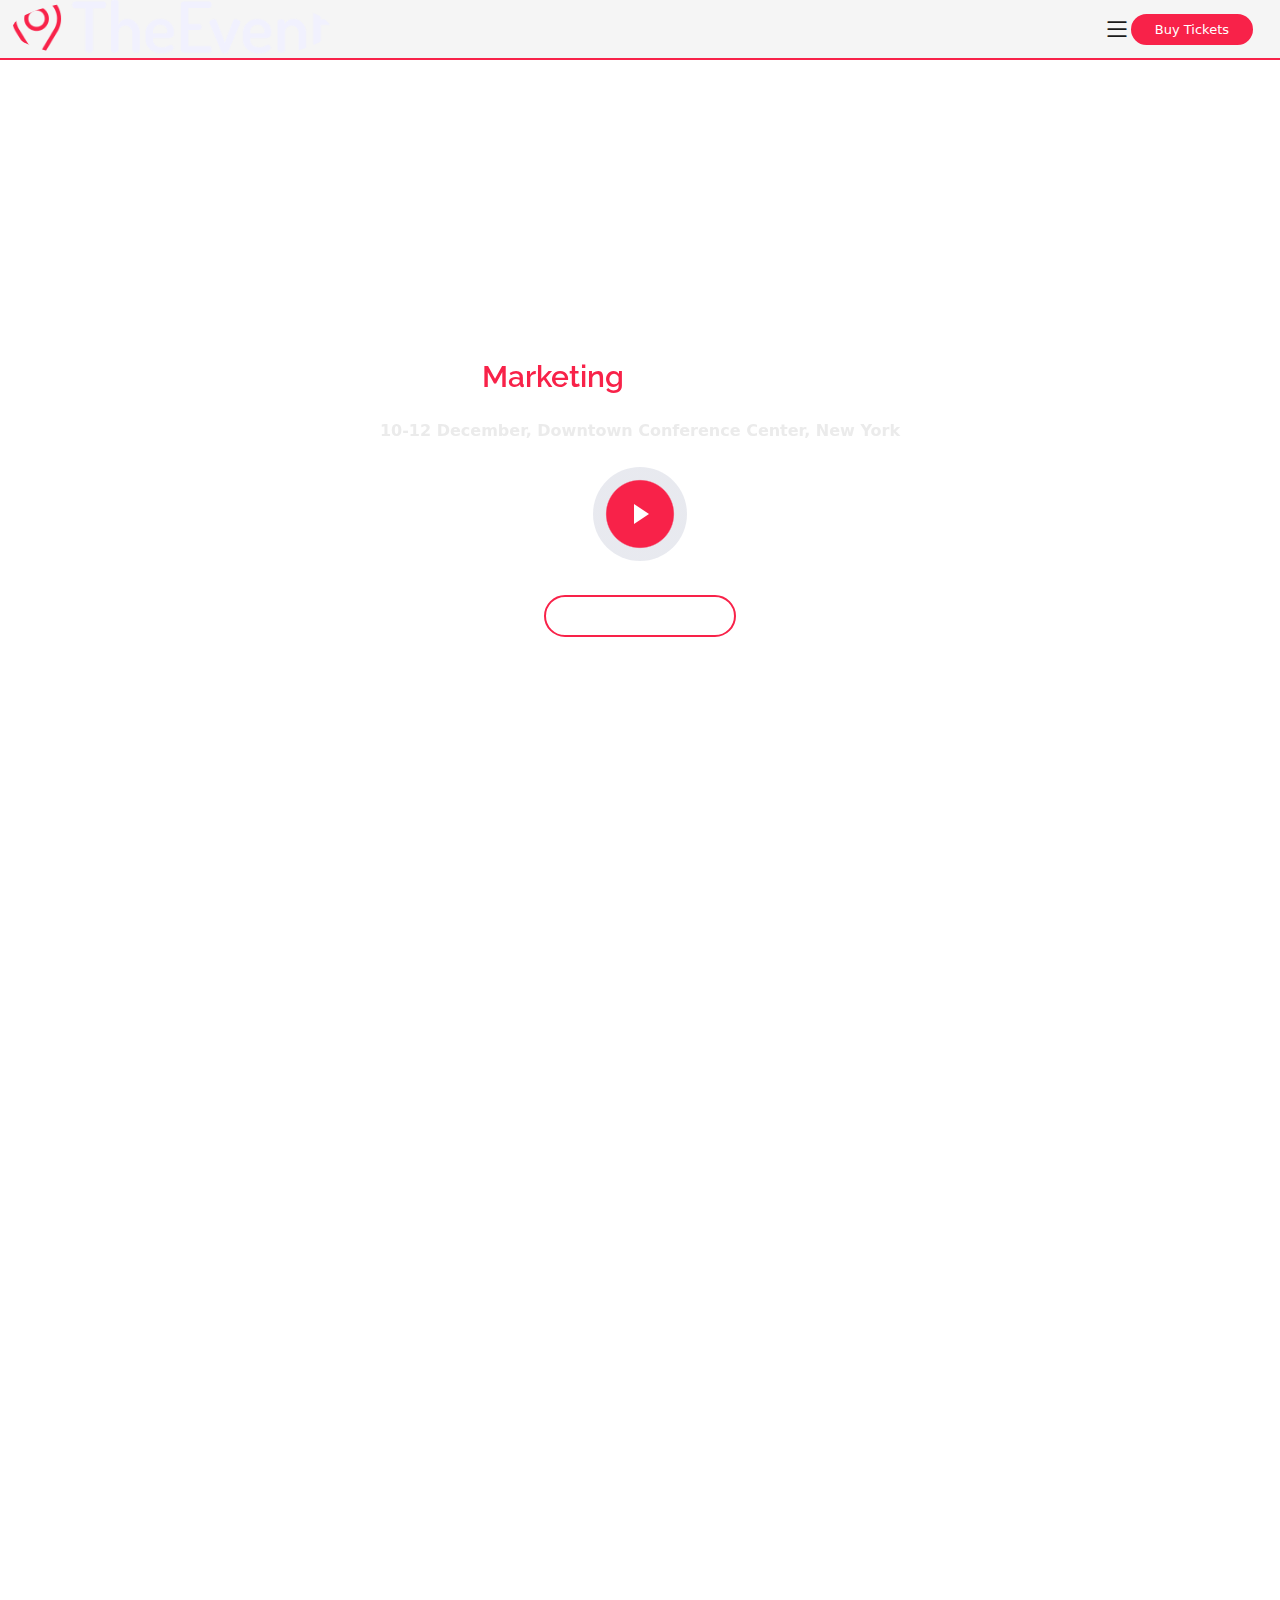
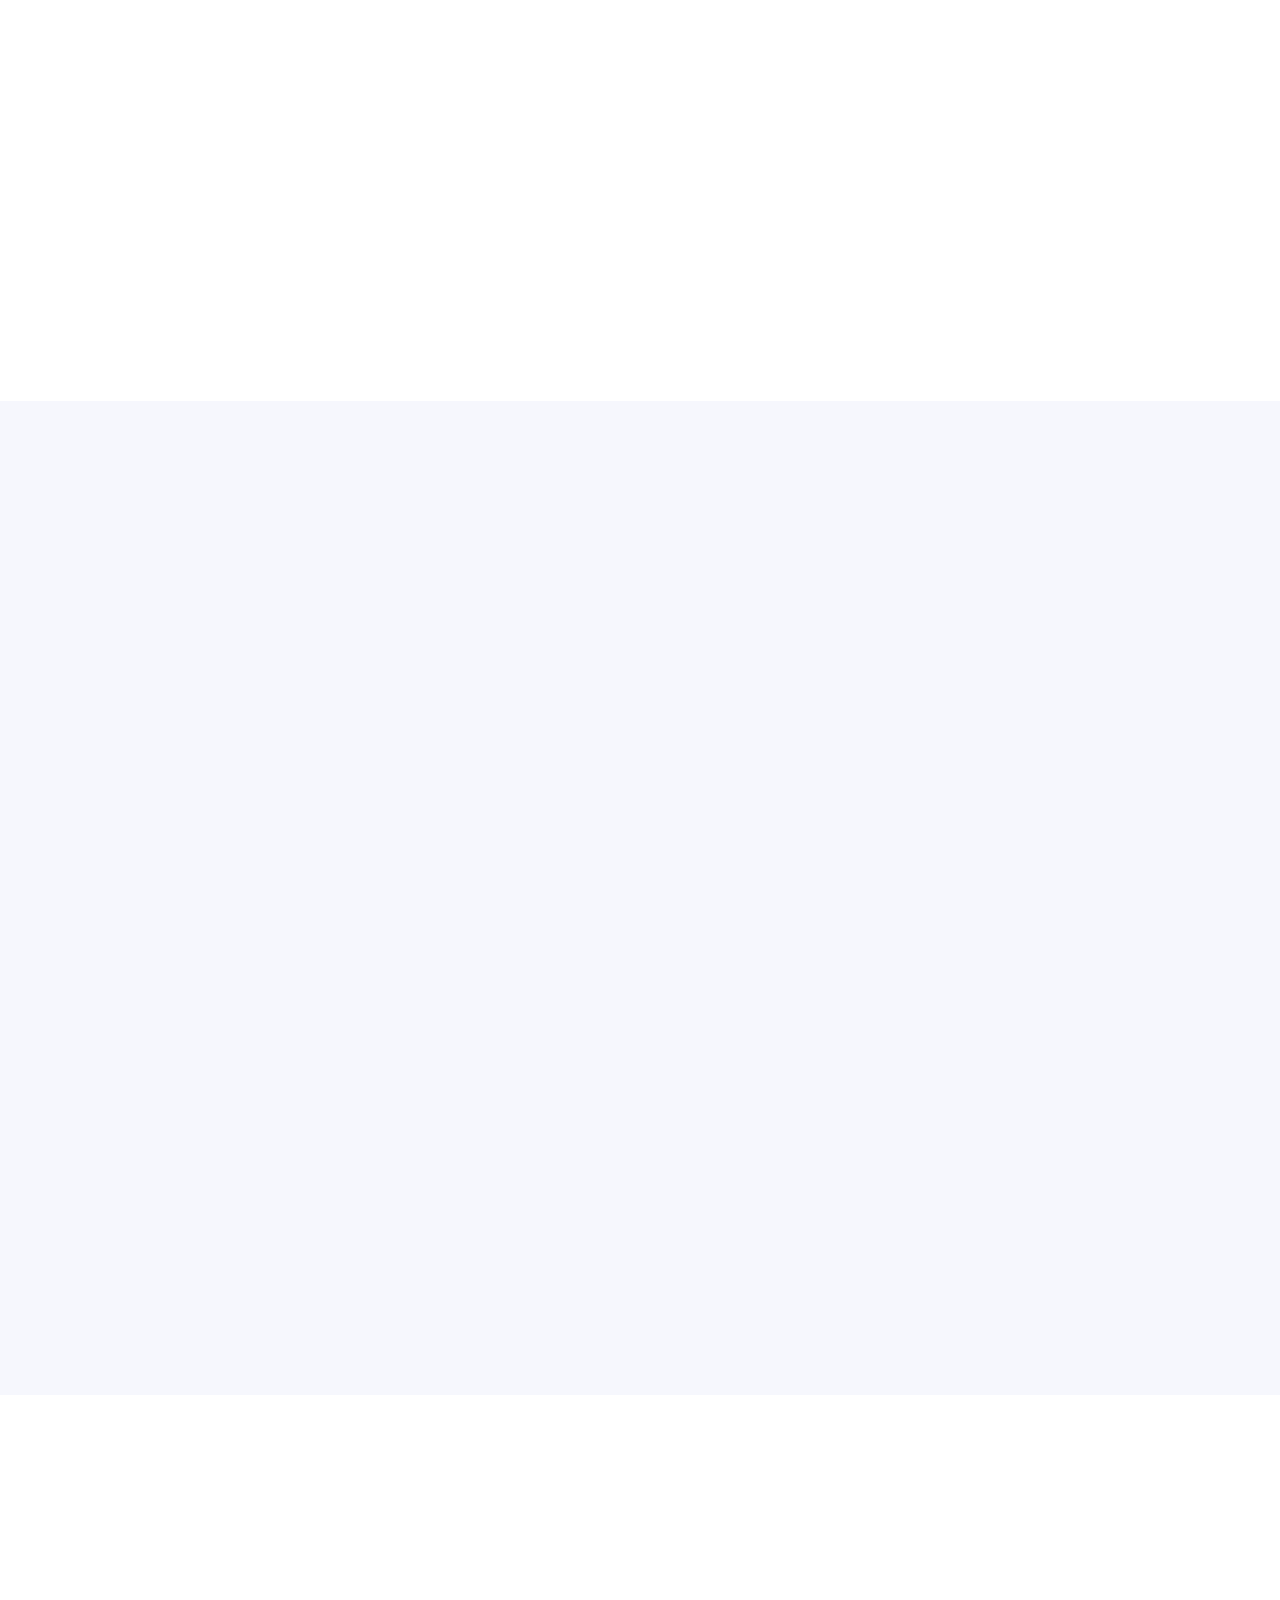
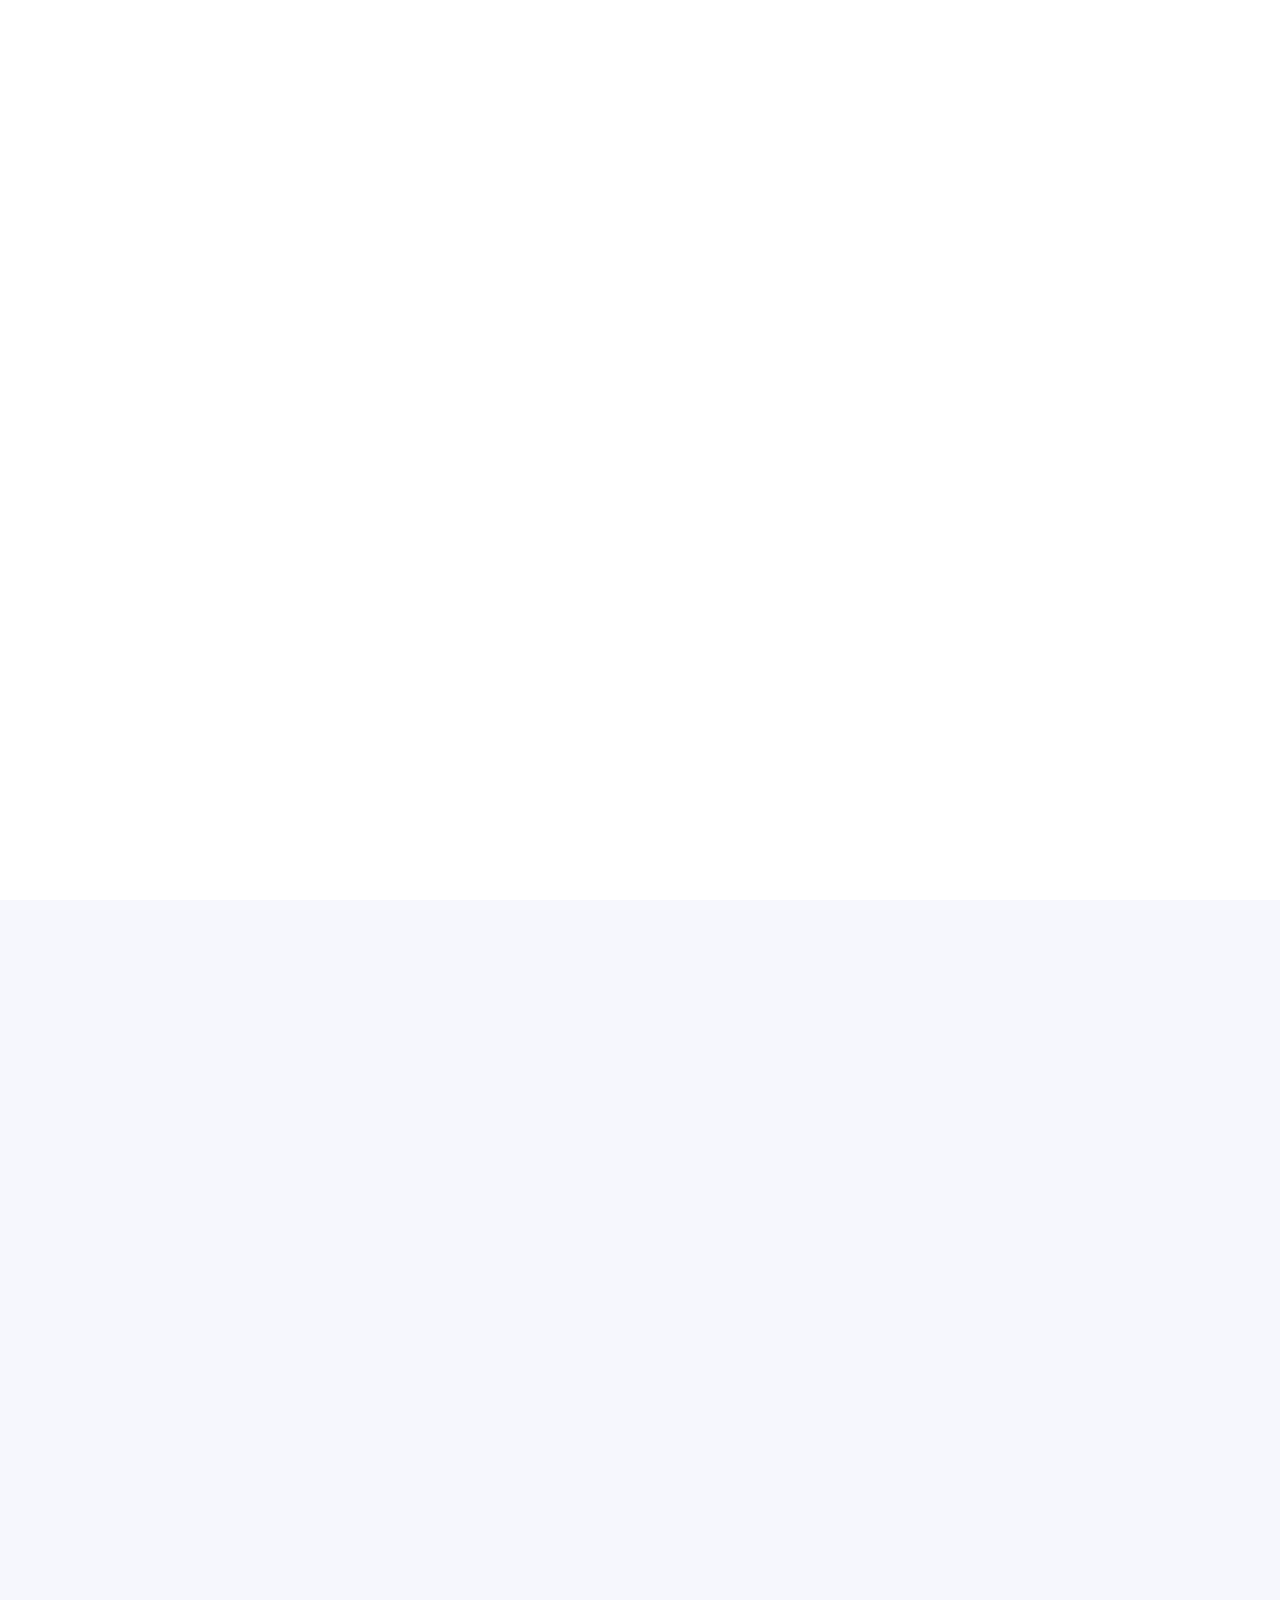
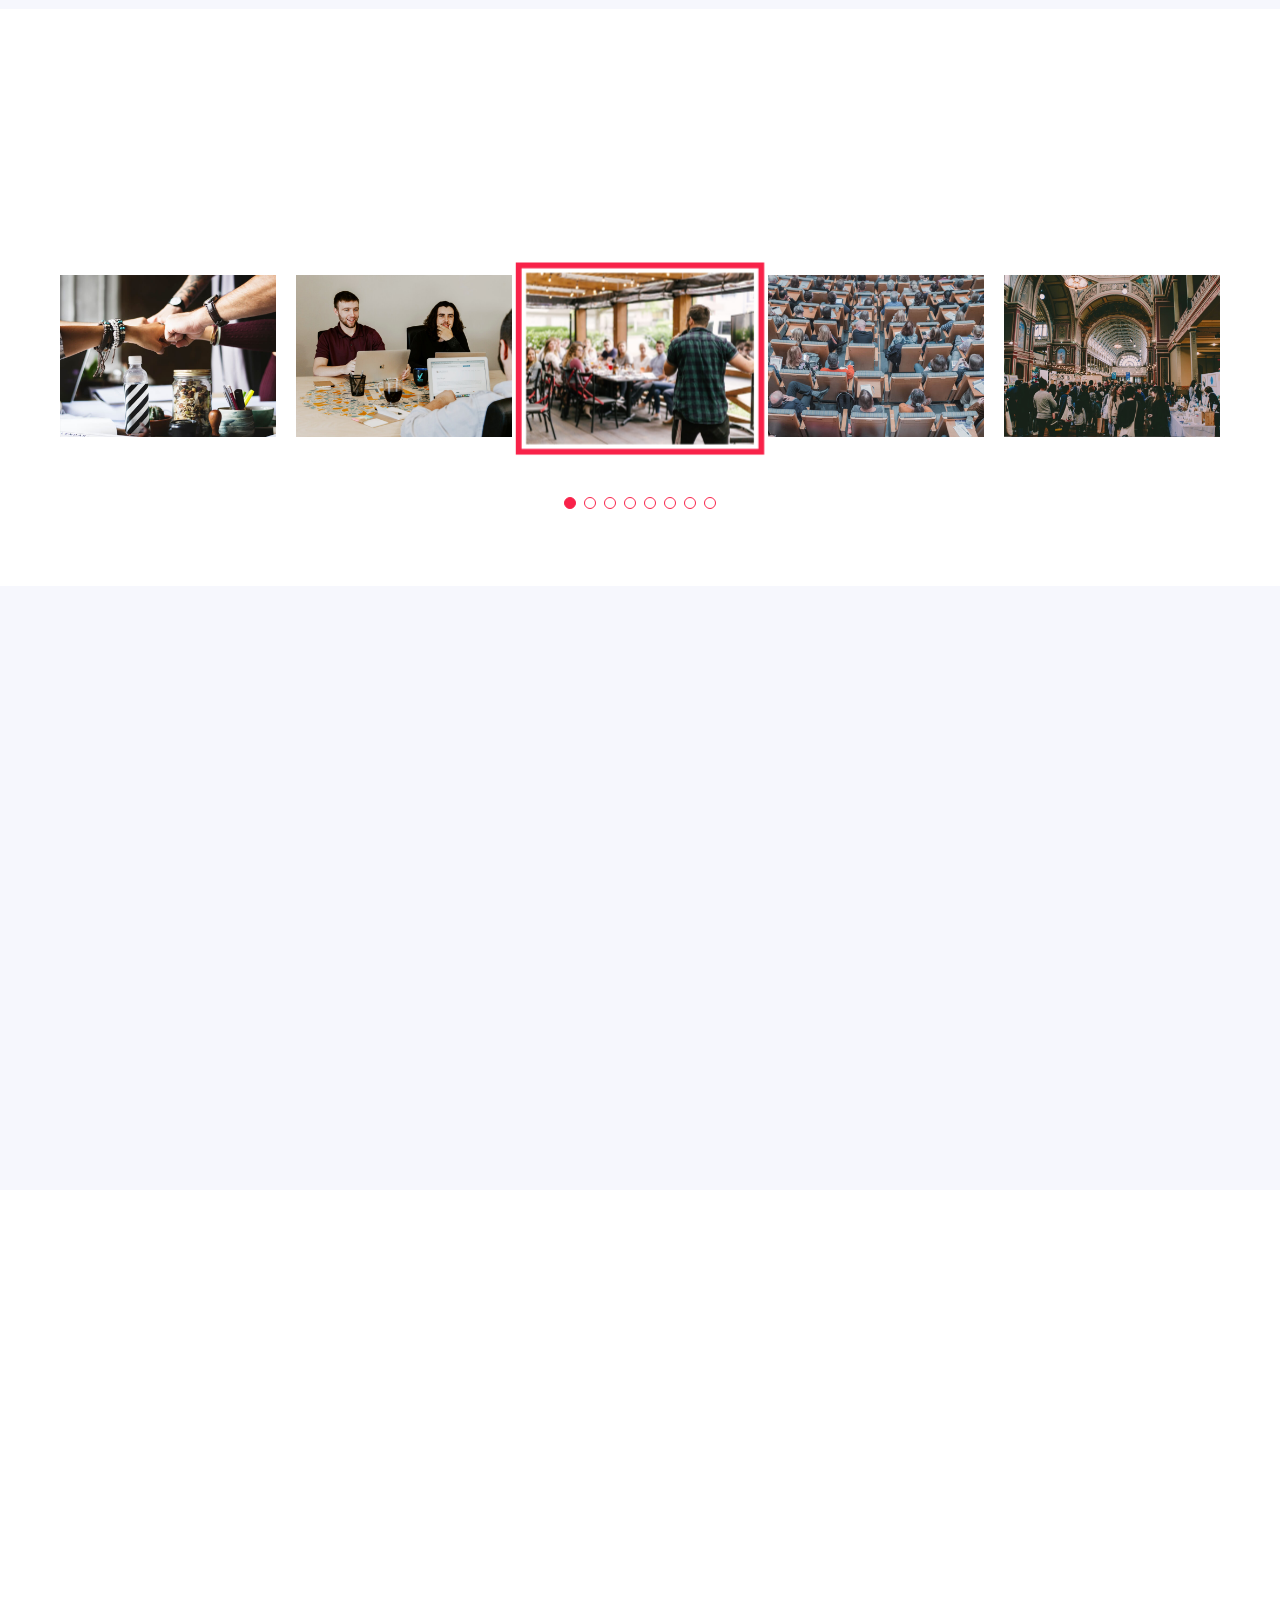
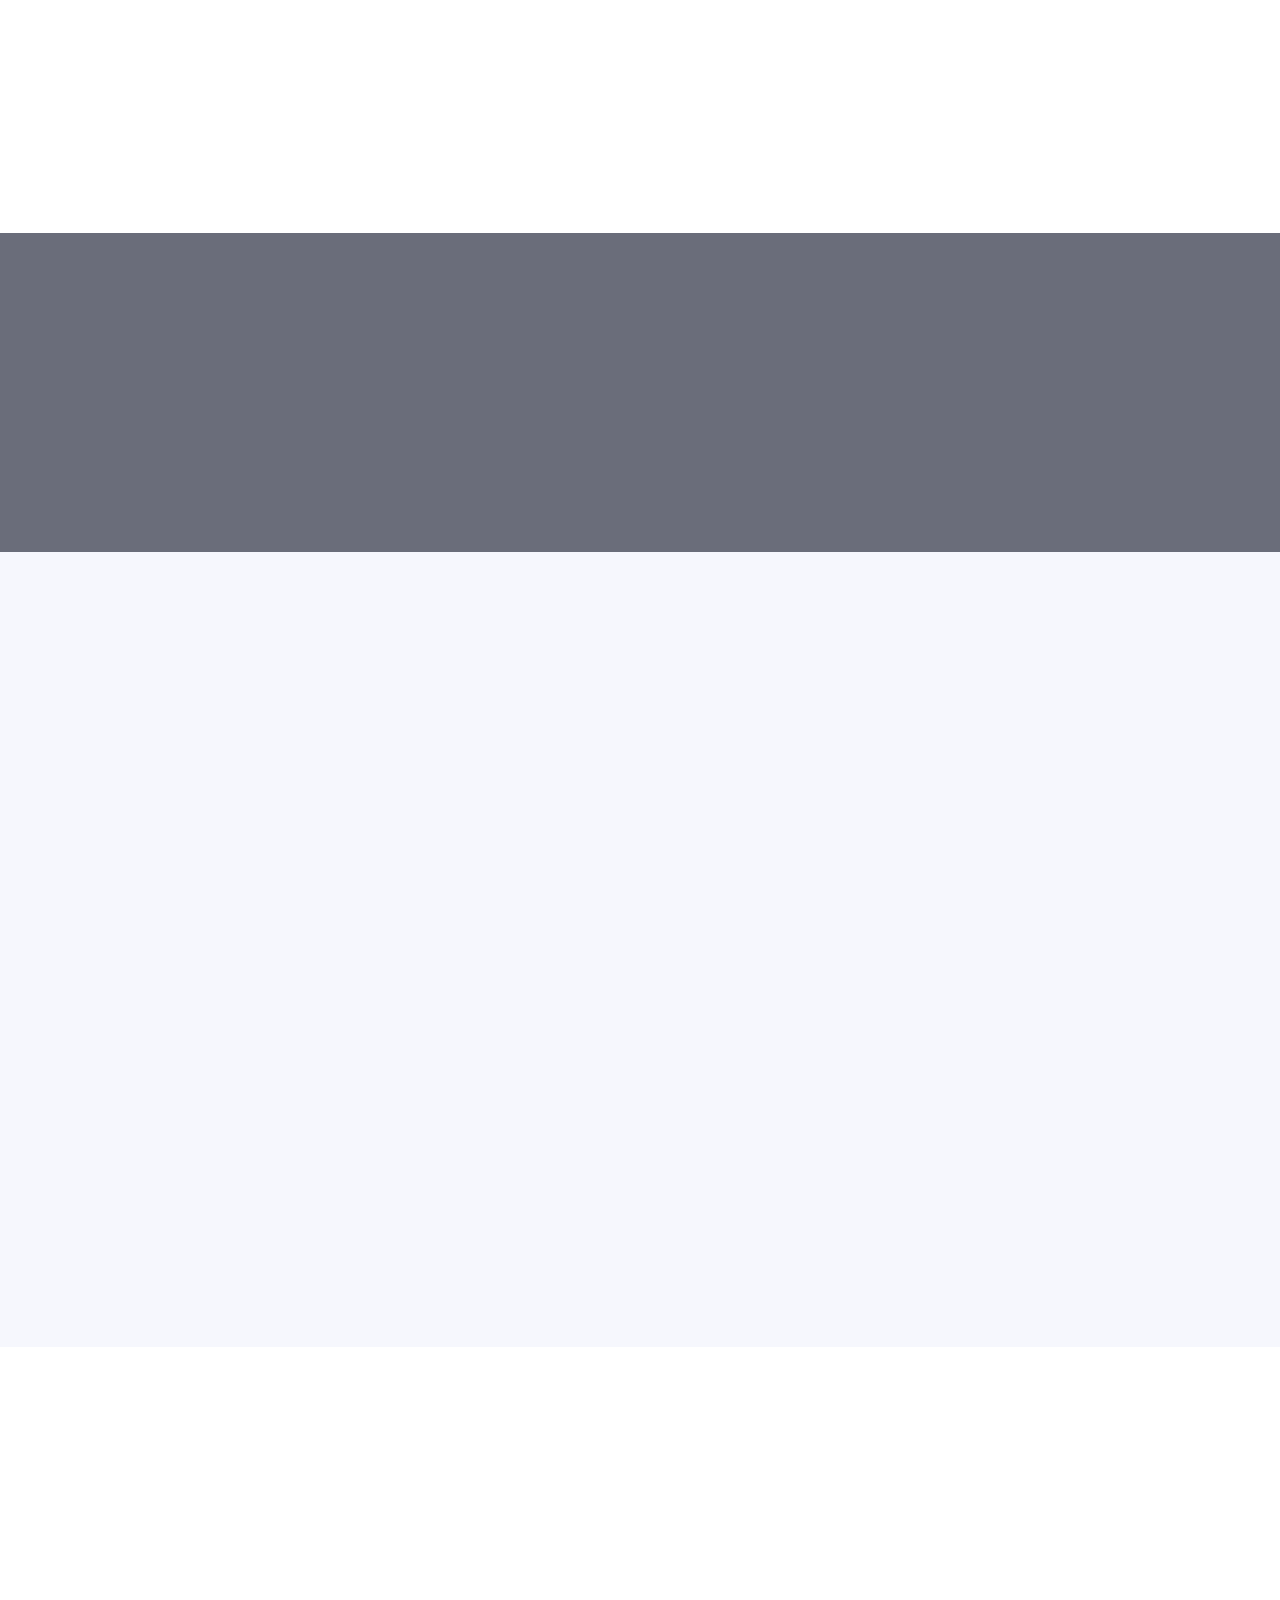
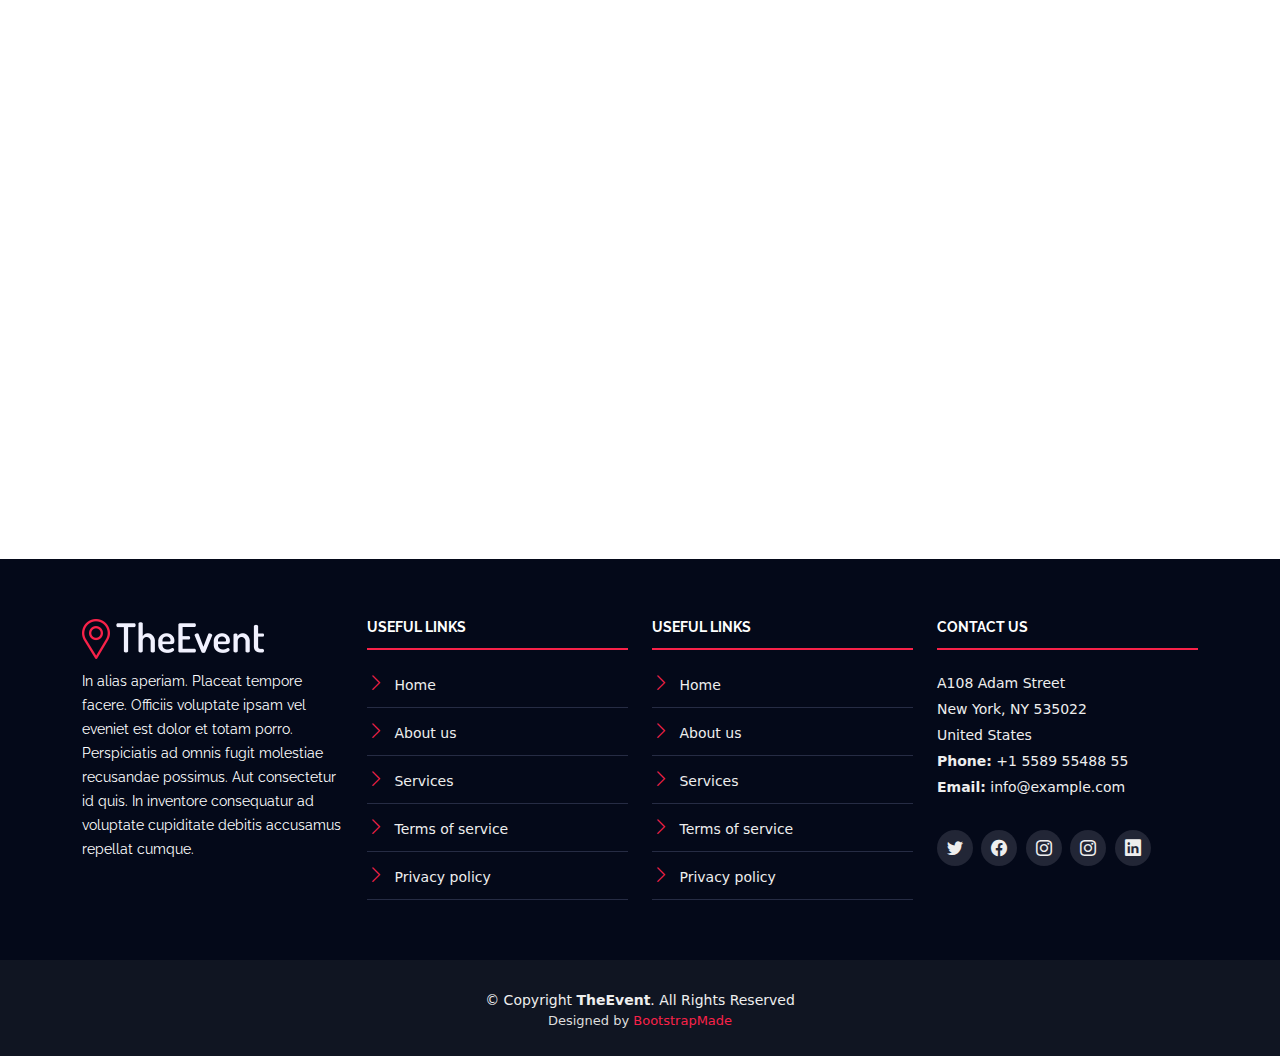
<file: index-2.html>
<!DOCTYPE html>
<html lang="en">

<head>
  <meta charset="utf-8">
  <meta content="width=device-width, initial-scale=1.0" name="viewport">

  <title>TheEvent Bootstrap Template - Index</title>
  <meta content="" name="description">
  <meta content="" name="keywords">

  <!-- Favicons -->
  <link href="assets/img/favicon.png" rel="icon">
  <link href="assets/img/apple-touch-icon.png" rel="apple-touch-icon">

  <!-- Google Fonts -->
  <link href="https://fonts.googleapis.com/css?family=Open+Sans:300,300i,400,400i,700,700i|Raleway:300,400,500,700,800" rel="stylesheet">

  <!-- Vendor CSS Files -->
  <link href="assets/vendor/aos/aos.css" rel="stylesheet">
  <link href="assets/vendor/bootstrap/css/bootstrap.min.css" rel="stylesheet">
  <link href="assets/vendor/bootstrap-icons/bootstrap-icons.css" rel="stylesheet">
  <link href="assets/vendor/glightbox/css/glightbox.min.css" rel="stylesheet">
  <link href="assets/vendor/swiper/swiper-bundle.min.css" rel="stylesheet">

  <!-- Template Main CSS File -->
  <link href="assets/css/style.css" rel="stylesheet">

  <!-- =======================================================
  * Template Name: TheEvent - v4.6.0
  * Template URL: https://bootstrapmade.com/theevent-conference-event-bootstrap-template/
  * Author: BootstrapMade.com
  * License: https://bootstrapmade.com/license/
  ======================================================== -->
</head>

<body>

  <!-- ======= Header ======= -->
  <header id="header" class="d-flex align-items-center ">
    <div class="container-fluid container-xxl d-flex align-items-center">

      <div id="logo" class="me-auto">
        <!-- Uncomment below if you prefer to use a text logo -->
        <!-- <h1><a href="index.html">The<span>Event</span></a></h1>-->
        <a href="index.html" class="scrollto"><img src="assets/img/logo.png" alt="" title=""></a>
      </div>

      <nav id="navbar" class="navbar order-last order-lg-0">
        <ul>
          <li><a class="nav-link scrollto active" href="#hero">Home</a></li>
          <li><a class="nav-link scrollto" href="#about">About</a></li>
          <li><a class="nav-link scrollto" href="#speakers">Speakers</a></li>
          <li><a class="nav-link scrollto" href="#schedule">Schedule</a></li>
          <li><a class="nav-link scrollto" href="#venue">Venue</a></li>
          <li><a class="nav-link scrollto" href="#hotels">Hotels</a></li>
          <li><a class="nav-link scrollto" href="#gallery">Gallery</a></li>
          <li><a class="nav-link scrollto" href="#supporters">Sponsors</a></li>
          <!-- <li class="dropdown"><a href="#"><span>Drop Down</span> <i class="bi bi-chevron-down"></i></a>
          <ul>
            <li><a href="#">Drop Down 1</a></li>
            <li class="dropdown"><a href="#"><span>Deep Drop Down</span> <i class="bi bi-chevron-right"></i></a>
              <ul>
                <li><a href="#">Deep Drop Down 1</a></li>
                <li><a href="#">Deep Drop Down 2</a></li>
                <li><a href="#">Deep Drop Down 3</a></li>
                <li><a href="#">Deep Drop Down 4</a></li>
                <li><a href="#">Deep Drop Down 5</a></li>
              </ul>
            </li>
            <li><a href="#">Drop Down 2</a></li>
            <li><a href="#">Drop Down 3</a></li>
            <li><a href="#">Drop Down 4</a></li>
          </ul>
        </li> -->
          <li><a class="nav-link scrollto" href="#contact">Contact</a></li>
        </ul>
        <i class="bi bi-list mobile-nav-toggle"></i>
      </nav><!-- .navbar -->
      <a class="buy-tickets scrollto" href="#buy-tickets">Buy Tickets</a>

    </div>
  </header><!-- End Header -->

  <!-- ======= Hero Section ======= -->
  <section id="hero">
    <div class="hero-container" data-aos="zoom-in" data-aos-delay="100">
      <h1 class="mb-4 pb-0">The Annual<br><span>Marketing</span> Conference</h1>
      <p class="mb-4 pb-0">10-12 December, Downtown Conference Center, New York</p>
      <a href="https://www.youtube.com/watch?v=jDDaplaOz7Q" class="glightbox play-btn mb-4"></a>
      <a href="#about" class="about-btn scrollto">About The Event</a>
    </div>
  </section><!-- End Hero Section -->

  <main id="main">

    <!-- ======= About Section ======= -->
    <section id="about">
      <div class="container" data-aos="fade-up">
        <div class="row">
          <div class="col-lg-6">
            <h2>About The Event</h2>
            <p>Sed nam ut dolor qui repellendus iusto odit. Possimus inventore eveniet accusamus error amet eius aut
              accusantium et. Non odit consequatur repudiandae sequi ea odio molestiae. Enim possimus sunt inventore in
              est ut optio sequi unde.</p>
          </div>
          <div class="col-lg-3">
            <h3>Where</h3>
            <p>Downtown Conference Center, New York</p>
          </div>
          <div class="col-lg-3">
            <h3>When</h3>
            <p>Monday to Wednesday<br>10-12 December</p>
          </div>
        </div>
      </div>
    </section><!-- End About Section -->

    <!-- ======= Speakers Section ======= -->
    <section id="speakers">
      <div class="container" data-aos="fade-up">
        <div class="section-header">
          <h2>Event Speakers</h2>
          <p>Here are some of our speakers</p>
        </div>

        <div class="row">
          <div class="col-lg-4 col-md-6">
            <div class="speaker" data-aos="fade-up" data-aos-delay="100">
              <img src="assets/img/speakers/1.jpg" alt="Speaker 1" class="img-fluid">
              <div class="details">
                <h3><a href="speaker-details.html">Brenden Legros</a></h3>
                <p>Quas alias incidunt</p>
                <div class="social">
                  <a href=""><i class="bi bi-twitter"></i></a>
                  <a href=""><i class="bi bi-facebook"></i></a>
                  <a href=""><i class="bi bi-instagram"></i></a>
                  <a href=""><i class="bi bi-linkedin"></i></a>
                </div>
              </div>
            </div>
          </div>
          <div class="col-lg-4 col-md-6">
            <div class="speaker" data-aos="fade-up" data-aos-delay="200">
              <img src="assets/img/speakers/2.jpg" alt="Speaker 2" class="img-fluid">
              <div class="details">
                <h3><a href="speaker-details.html">Hubert Hirthe</a></h3>
                <p>Consequuntur odio aut</p>
                <div class="social">
                  <a href=""><i class="bi bi-twitter"></i></a>
                  <a href=""><i class="bi bi-facebook"></i></a>
                  <a href=""><i class="bi bi-instagram"></i></a>
                  <a href=""><i class="bi bi-linkedin"></i></a>
                </div>
              </div>
            </div>
          </div>
          <div class="col-lg-4 col-md-6">
            <div class="speaker" data-aos="fade-up" data-aos-delay="300">
              <img src="assets/img/speakers/3.jpg" alt="Speaker 3" class="img-fluid">
              <div class="details">
                <h3><a href="speaker-details.html">Cole Emmerich</a></h3>
                <p>Fugiat laborum et</p>
                <div class="social">
                  <a href=""><i class="bi bi-twitter"></i></a>
                  <a href=""><i class="bi bi-facebook"></i></a>
                  <a href=""><i class="bi bi-instagram"></i></a>
                  <a href=""><i class="bi bi-linkedin"></i></a>
                </div>
              </div>
            </div>
          </div>
          <div class="col-lg-4 col-md-6">
            <div class="speaker" data-aos="fade-up" data-aos-delay="100">
              <img src="assets/img/speakers/4.jpg" alt="Speaker 4" class="img-fluid">
              <div class="details">
                <h3><a href="speaker-details.html">Jack Christiansen</a></h3>
                <p>Debitis iure vero</p>
                <div class="social">
                  <a href=""><i class="bi bi-twitter"></i></a>
                  <a href=""><i class="bi bi-facebook"></i></a>
                  <a href=""><i class="bi bi-instagram"></i></a>
                  <a href=""><i class="bi bi-linkedin"></i></a>
                </div>
              </div>
            </div>
          </div>
          <div class="col-lg-4 col-md-6">
            <div class="speaker" data-aos="fade-up" data-aos-delay="200">
              <img src="assets/img/speakers/5.jpg" alt="Speaker 5" class="img-fluid">
              <div class="details">
                <h3><a href="speaker-details.html">Alejandrin Littel</a></h3>
                <p>Qui molestiae natus</p>
                <div class="social">
                  <a href=""><i class="bi bi-twitter"></i></a>
                  <a href=""><i class="bi bi-facebook"></i></a>
                  <a href=""><i class="bi bi-instagram"></i></a>
                  <a href=""><i class="bi bi-linkedin"></i></a>
                </div>
              </div>
            </div>
          </div>
          <div class="col-lg-4 col-md-6">
            <div class="speaker" data-aos="fade-up" data-aos-delay="300">
              <img src="assets/img/speakers/6.jpg" alt="Speaker 6" class="img-fluid">
              <div class="details">
                <h3><a href="speaker-details.html">Willow Trantow</a></h3>
                <p>Non autem dicta</p>
                <div class="social">
                  <a href=""><i class="bi bi-twitter"></i></a>
                  <a href=""><i class="bi bi-facebook"></i></a>
                  <a href=""><i class="bi bi-instagram"></i></a>
                  <a href=""><i class="bi bi-linkedin"></i></a>
                </div>
              </div>
            </div>
          </div>
        </div>
      </div>

    </section><!-- End Speakers Section -->

    <!-- ======= Schedule Section ======= -->
    <section id="schedule" class="section-with-bg">
      <div class="container" data-aos="fade-up">
        <div class="section-header">
          <h2>Event Schedule</h2>
          <p>Here is our event schedule</p>
        </div>

        <ul class="nav nav-tabs" role="tablist" data-aos="fade-up" data-aos-delay="100">
          <li class="nav-item">
            <a class="nav-link active" href="#day-1" role="tab" data-bs-toggle="tab">Day 1</a>
          </li>
          <li class="nav-item">
            <a class="nav-link" href="#day-2" role="tab" data-bs-toggle="tab">Day 2</a>
          </li>
          <li class="nav-item">
            <a class="nav-link" href="#day-3" role="tab" data-bs-toggle="tab">Day 3</a>
          </li>
        </ul>

        <h3 class="sub-heading">Voluptatem nulla veniam soluta et corrupti consequatur neque eveniet officia. Eius
          necessitatibus voluptatem quis labore perspiciatis quia.</h3>

        <div class="tab-content row justify-content-center" data-aos="fade-up" data-aos-delay="200">

          <!-- Schdule Day 1 -->
          <div role="tabpanel" class="col-lg-9 tab-pane fade show active" id="day-1">

            <div class="row schedule-item">
              <div class="col-md-2"><time>09:30 AM</time></div>
              <div class="col-md-10">
                <h4>Registration</h4>
                <p>Fugit voluptas iusto maiores temporibus autem numquam magnam.</p>
              </div>
            </div>

            <div class="row schedule-item">
              <div class="col-md-2"><time>10:00 AM</time></div>
              <div class="col-md-10">
                <div class="speaker">
                  <img src="assets/img/speakers/1.jpg" alt="Brenden Legros">
                </div>
                <h4>Keynote <span>Brenden Legros</span></h4>
                <p>Facere provident incidunt quos voluptas.</p>
              </div>
            </div>

            <div class="row schedule-item">
              <div class="col-md-2"><time>11:00 AM</time></div>
              <div class="col-md-10">
                <div class="speaker">
                  <img src="assets/img/speakers/2.jpg" alt="Hubert Hirthe">
                </div>
                <h4>Et voluptatem iusto dicta nobis. <span>Hubert Hirthe</span></h4>
                <p>Maiores dignissimos neque qui cum accusantium ut sit sint inventore.</p>
              </div>
            </div>

            <div class="row schedule-item">
              <div class="col-md-2"><time>12:00 AM</time></div>
              <div class="col-md-10">
                <div class="speaker">
                  <img src="assets/img/speakers/3.jpg" alt="Cole Emmerich">
                </div>
                <h4>Explicabo et rerum quis et ut ea. <span>Cole Emmerich</span></h4>
                <p>Veniam accusantium laborum nihil eos eaque accusantium aspernatur.</p>
              </div>
            </div>

            <div class="row schedule-item">
              <div class="col-md-2"><time>02:00 PM</time></div>
              <div class="col-md-10">
                <div class="speaker">
                  <img src="assets/img/speakers/4.jpg" alt="Jack Christiansen">
                </div>
                <h4>Qui non qui vel amet culpa sequi. <span>Jack Christiansen</span></h4>
                <p>Nam ex distinctio voluptatem doloremque suscipit iusto.</p>
              </div>
            </div>

            <div class="row schedule-item">
              <div class="col-md-2"><time>03:00 PM</time></div>
              <div class="col-md-10">
                <div class="speaker">
                  <img src="assets/img/speakers/5.jpg" alt="Alejandrin Littel">
                </div>
                <h4>Quos ratione neque expedita asperiores. <span>Alejandrin Littel</span></h4>
                <p>Eligendi quo eveniet est nobis et ad temporibus odio quo.</p>
              </div>
            </div>

            <div class="row schedule-item">
              <div class="col-md-2"><time>04:00 PM</time></div>
              <div class="col-md-10">
                <div class="speaker">
                  <img src="assets/img/speakers/6.jpg" alt="Willow Trantow">
                </div>
                <h4>Quo qui praesentium nesciunt <span>Willow Trantow</span></h4>
                <p>Voluptatem et alias dolorum est aut sit enim neque veritatis.</p>
              </div>
            </div>

          </div>
          <!-- End Schdule Day 1 -->

          <!-- Schdule Day 2 -->
          <div role="tabpanel" class="col-lg-9  tab-pane fade" id="day-2">

            <div class="row schedule-item">
              <div class="col-md-2"><time>10:00 AM</time></div>
              <div class="col-md-10">
                <div class="speaker">
                  <img src="assets/img/speakers/1.jpg" alt="Brenden Legros">
                </div>
                <h4>Libero corrupti explicabo itaque. <span>Brenden Legros</span></h4>
                <p>Facere provident incidunt quos voluptas.</p>
              </div>
            </div>

            <div class="row schedule-item">
              <div class="col-md-2"><time>11:00 AM</time></div>
              <div class="col-md-10">
                <div class="speaker">
                  <img src="assets/img/speakers/2.jpg" alt="Hubert Hirthe">
                </div>
                <h4>Et voluptatem iusto dicta nobis. <span>Hubert Hirthe</span></h4>
                <p>Maiores dignissimos neque qui cum accusantium ut sit sint inventore.</p>
              </div>
            </div>

            <div class="row schedule-item">
              <div class="col-md-2"><time>12:00 AM</time></div>
              <div class="col-md-10">
                <div class="speaker">
                  <img src="assets/img/speakers/3.jpg" alt="Cole Emmerich">
                </div>
                <h4>Explicabo et rerum quis et ut ea. <span>Cole Emmerich</span></h4>
                <p>Veniam accusantium laborum nihil eos eaque accusantium aspernatur.</p>
              </div>
            </div>

            <div class="row schedule-item">
              <div class="col-md-2"><time>02:00 PM</time></div>
              <div class="col-md-10">
                <div class="speaker">
                  <img src="assets/img/speakers/4.jpg" alt="Jack Christiansen">
                </div>
                <h4>Qui non qui vel amet culpa sequi. <span>Jack Christiansen</span></h4>
                <p>Nam ex distinctio voluptatem doloremque suscipit iusto.</p>
              </div>
            </div>

            <div class="row schedule-item">
              <div class="col-md-2"><time>03:00 PM</time></div>
              <div class="col-md-10">
                <div class="speaker">
                  <img src="assets/img/speakers/5.jpg" alt="Alejandrin Littel">
                </div>
                <h4>Quos ratione neque expedita asperiores. <span>Alejandrin Littel</span></h4>
                <p>Eligendi quo eveniet est nobis et ad temporibus odio quo.</p>
              </div>
            </div>

            <div class="row schedule-item">
              <div class="col-md-2"><time>04:00 PM</time></div>
              <div class="col-md-10">
                <div class="speaker">
                  <img src="assets/img/speakers/6.jpg" alt="Willow Trantow">
                </div>
                <h4>Quo qui praesentium nesciunt <span>Willow Trantow</span></h4>
                <p>Voluptatem et alias dolorum est aut sit enim neque veritatis.</p>
              </div>
            </div>

          </div>
          <!-- End Schdule Day 2 -->

          <!-- Schdule Day 3 -->
          <div role="tabpanel" class="col-lg-9  tab-pane fade" id="day-3">

            <div class="row schedule-item">
              <div class="col-md-2"><time>10:00 AM</time></div>
              <div class="col-md-10">
                <div class="speaker">
                  <img src="assets/img/speakers/2.jpg" alt="Hubert Hirthe">
                </div>
                <h4>Et voluptatem iusto dicta nobis. <span>Hubert Hirthe</span></h4>
                <p>Maiores dignissimos neque qui cum accusantium ut sit sint inventore.</p>
              </div>
            </div>

            <div class="row schedule-item">
              <div class="col-md-2"><time>11:00 AM</time></div>
              <div class="col-md-10">
                <div class="speaker">
                  <img src="assets/img/speakers/3.jpg" alt="Cole Emmerich">
                </div>
                <h4>Explicabo et rerum quis et ut ea. <span>Cole Emmerich</span></h4>
                <p>Veniam accusantium laborum nihil eos eaque accusantium aspernatur.</p>
              </div>
            </div>

            <div class="row schedule-item">
              <div class="col-md-2"><time>12:00 AM</time></div>
              <div class="col-md-10">
                <div class="speaker">
                  <img src="assets/img/speakers/1.jpg" alt="Brenden Legros">
                </div>
                <h4>Libero corrupti explicabo itaque. <span>Brenden Legros</span></h4>
                <p>Facere provident incidunt quos voluptas.</p>
              </div>
            </div>

            <div class="row schedule-item">
              <div class="col-md-2"><time>02:00 PM</time></div>
              <div class="col-md-10">
                <div class="speaker">
                  <img src="assets/img/speakers/4.jpg" alt="Jack Christiansen">
                </div>
                <h4>Qui non qui vel amet culpa sequi. <span>Jack Christiansen</span></h4>
                <p>Nam ex distinctio voluptatem doloremque suscipit iusto.</p>
              </div>
            </div>

            <div class="row schedule-item">
              <div class="col-md-2"><time>03:00 PM</time></div>
              <div class="col-md-10">
                <div class="speaker">
                  <img src="assets/img/speakers/5.jpg" alt="Alejandrin Littel">
                </div>
                <h4>Quos ratione neque expedita asperiores. <span>Alejandrin Littel</span></h4>
                <p>Eligendi quo eveniet est nobis et ad temporibus odio quo.</p>
              </div>
            </div>

            <div class="row schedule-item">
              <div class="col-md-2"><time>04:00 PM</time></div>
              <div class="col-md-10">
                <div class="speaker">
                  <img src="assets/img/speakers/6.jpg" alt="Willow Trantow">
                </div>
                <h4>Quo qui praesentium nesciunt <span>Willow Trantow</span></h4>
                <p>Voluptatem et alias dolorum est aut sit enim neque veritatis.</p>
              </div>
            </div>

          </div>
          <!-- End Schdule Day 2 -->

        </div>

      </div>

    </section><!-- End Schedule Section -->

    <!-- ======= Venue Section ======= -->
    <section id="venue">

      <div class="container-fluid" data-aos="fade-up">

        <div class="section-header">
          <h2>Event Venue</h2>
          <p>Event venue location info and gallery</p>
        </div>

        <div class="row g-0">
          <div class="col-lg-6 venue-map">
            <iframe src="https://www.google.com/maps/embed?pb=!1m14!1m8!1m3!1d12097.433213460943!2d-74.0062269!3d40.7101282!3m2!1i1024!2i768!4f13.1!3m3!1m2!1s0x0%3A0xb89d1fe6bc499443!2sDowntown+Conference+Center!5e0!3m2!1smk!2sbg!4v1539943755621" frameborder="0" style="border:0" allowfullscreen></iframe>
          </div>

          <div class="col-lg-6 venue-info">
            <div class="row justify-content-center">
              <div class="col-11 col-lg-8 position-relative">
                <h3>Downtown Conference Center, New York</h3>
                <p>Iste nobis eum sapiente sunt enim dolores labore accusantium autem. Cumque beatae ipsam. Est quae sit qui voluptatem corporis velit. Qui maxime accusamus possimus. Consequatur sequi et ea suscipit enim nesciunt quia velit.</p>
              </div>
            </div>
          </div>
        </div>

      </div>

      <div class="container-fluid venue-gallery-container" data-aos="fade-up" data-aos-delay="100">
        <div class="row g-0">

          <div class="col-lg-3 col-md-4">
            <div class="venue-gallery">
              <a href="assets/img/venue-gallery/1.jpg" class="glightbox" data-gall="venue-gallery">
                <img src="assets/img/venue-gallery/1.jpg" alt="" class="img-fluid">
              </a>
            </div>
          </div>

          <div class="col-lg-3 col-md-4">
            <div class="venue-gallery">
              <a href="assets/img/venue-gallery/2.jpg" class="glightbox" data-gall="venue-gallery">
                <img src="assets/img/venue-gallery/2.jpg" alt="" class="img-fluid">
              </a>
            </div>
          </div>

          <div class="col-lg-3 col-md-4">
            <div class="venue-gallery">
              <a href="assets/img/venue-gallery/3.jpg" class="glightbox" data-gall="venue-gallery">
                <img src="assets/img/venue-gallery/3.jpg" alt="" class="img-fluid">
              </a>
            </div>
          </div>

          <div class="col-lg-3 col-md-4">
            <div class="venue-gallery">
              <a href="assets/img/venue-gallery/4.jpg" class="glightbox" data-gall="venue-gallery">
                <img src="assets/img/venue-gallery/4.jpg" alt="" class="img-fluid">
              </a>
            </div>
          </div>

          <div class="col-lg-3 col-md-4">
            <div class="venue-gallery">
              <a href="assets/img/venue-gallery/5.jpg" class="glightbox" data-gall="venue-gallery">
                <img src="assets/img/venue-gallery/5.jpg" alt="" class="img-fluid">
              </a>
            </div>
          </div>

          <div class="col-lg-3 col-md-4">
            <div class="venue-gallery">
              <a href="assets/img/venue-gallery/6.jpg" class="glightbox" data-gall="venue-gallery">
                <img src="assets/img/venue-gallery/6.jpg" alt="" class="img-fluid">
              </a>
            </div>
          </div>

          <div class="col-lg-3 col-md-4">
            <div class="venue-gallery">
              <a href="assets/img/venue-gallery/7.jpg" class="glightbox" data-gall="venue-gallery">
                <img src="assets/img/venue-gallery/7.jpg" alt="" class="img-fluid">
              </a>
            </div>
          </div>

          <div class="col-lg-3 col-md-4">
            <div class="venue-gallery">
              <a href="assets/img/venue-gallery/8.jpg" class="glightbox" data-gall="venue-gallery">
                <img src="assets/img/venue-gallery/8.jpg" alt="" class="img-fluid">
              </a>
            </div>
          </div>

        </div>
      </div>

    </section><!-- End Venue Section -->

    <!-- ======= Hotels Section ======= -->
    <section id="hotels" class="section-with-bg">

      <div class="container" data-aos="fade-up">
        <div class="section-header">
          <h2>Hotels</h2>
          <p>Her are some nearby hotels</p>
        </div>

        <div class="row" data-aos="fade-up" data-aos-delay="100">

          <div class="col-lg-4 col-md-6">
            <div class="hotel">
              <div class="hotel-img">
                <img src="assets/img/hotels/1.jpg" alt="Hotel 1" class="img-fluid">
              </div>
              <h3><a href="#">Hotel 1</a></h3>
              <div class="stars">
                <i class="bi bi-star-fill"></i>
                <i class="bi bi-star-fill"></i>
                <i class="bi bi-star-fill"></i>
                <i class="bi bi-star-fill"></i>
                <i class="bi bi-star-fill"></i>
              </div>
              <p>0.4 Mile from the Venue</p>
            </div>
          </div>

          <div class="col-lg-4 col-md-6">
            <div class="hotel">
              <div class="hotel-img">
                <img src="assets/img/hotels/2.jpg" alt="Hotel 2" class="img-fluid">
              </div>
              <h3><a href="#">Hotel 2</a></h3>
              <div class="stars">
                <i class="bi bi-star-fill"></i>
                <i class="bi bi-star-fill"></i>
                <i class="bi bi-star-fill"></i>
                <i class="bi bi-star-fill"></i>
                <i class="bi bi-star-fill-half-full"></i>
              </div>
              <p>0.5 Mile from the Venue</p>
            </div>
          </div>

          <div class="col-lg-4 col-md-6">
            <div class="hotel">
              <div class="hotel-img">
                <img src="assets/img/hotels/3.jpg" alt="Hotel 3" class="img-fluid">
              </div>
              <h3><a href="#">Hotel 3</a></h3>
              <div class="stars">
                <i class="bi bi-star-fill"></i>
                <i class="bi bi-star-fill"></i>
                <i class="bi bi-star-fill"></i>
                <i class="bi bi-star-fill"></i>
              </div>
              <p>0.6 Mile from the Venue</p>
            </div>
          </div>

        </div>
      </div>

    </section><!-- End Hotels Section -->

    <!-- ======= Gallery Section ======= -->
    <section id="gallery">

      <div class="container" data-aos="fade-up">
        <div class="section-header">
          <h2>Gallery</h2>
          <p>Check our gallery from the recent events</p>
        </div>
      </div>

      <div class="gallery-slider swiper">
        <div class="swiper-wrapper align-items-center">
          <div class="swiper-slide"><a href="assets/img/gallery/1.jpg" class="gallery-lightbox"><img src="assets/img/gallery/1.jpg" class="img-fluid" alt=""></a></div>
          <div class="swiper-slide"><a href="assets/img/gallery/2.jpg" class="gallery-lightbox"><img src="assets/img/gallery/2.jpg" class="img-fluid" alt=""></a></div>
          <div class="swiper-slide"><a href="assets/img/gallery/3.jpg" class="gallery-lightbox"><img src="assets/img/gallery/3.jpg" class="img-fluid" alt=""></a></div>
          <div class="swiper-slide"><a href="assets/img/gallery/4.jpg" class="gallery-lightbox"><img src="assets/img/gallery/4.jpg" class="img-fluid" alt=""></a></div>
          <div class="swiper-slide"><a href="assets/img/gallery/5.jpg" class="gallery-lightbox"><img src="assets/img/gallery/5.jpg" class="img-fluid" alt=""></a></div>
          <div class="swiper-slide"><a href="assets/img/gallery/6.jpg" class="gallery-lightbox"><img src="assets/img/gallery/6.jpg" class="img-fluid" alt=""></a></div>
          <div class="swiper-slide"><a href="assets/img/gallery/7.jpg" class="gallery-lightbox"><img src="assets/img/gallery/7.jpg" class="img-fluid" alt=""></a></div>
          <div class="swiper-slide"><a href="assets/img/gallery/8.jpg" class="gallery-lightbox"><img src="assets/img/gallery/8.jpg" class="img-fluid" alt=""></a></div>
        </div>
        <div class="swiper-pagination"></div>
      </div>

    </section><!-- End Gallery Section -->

    <!-- ======= Supporters Section ======= -->
    <section id="supporters" class="section-with-bg">

      <div class="container" data-aos="fade-up">
        <div class="section-header">
          <h2>Sponsors</h2>
        </div>

        <div class="row no-gutters supporters-wrap clearfix" data-aos="zoom-in" data-aos-delay="100">

          <div class="col-lg-3 col-md-4 col-xs-6">
            <div class="supporter-logo">
              <img src="assets/img/supporters/1.png" class="img-fluid" alt="">
            </div>
          </div>

          <div class="col-lg-3 col-md-4 col-xs-6">
            <div class="supporter-logo">
              <img src="assets/img/supporters/2.png" class="img-fluid" alt="">
            </div>
          </div>

          <div class="col-lg-3 col-md-4 col-xs-6">
            <div class="supporter-logo">
              <img src="assets/img/supporters/3.png" class="img-fluid" alt="">
            </div>
          </div>

          <div class="col-lg-3 col-md-4 col-xs-6">
            <div class="supporter-logo">
              <img src="assets/img/supporters/4.png" class="img-fluid" alt="">
            </div>
          </div>

          <div class="col-lg-3 col-md-4 col-xs-6">
            <div class="supporter-logo">
              <img src="assets/img/supporters/5.png" class="img-fluid" alt="">
            </div>
          </div>

          <div class="col-lg-3 col-md-4 col-xs-6">
            <div class="supporter-logo">
              <img src="assets/img/supporters/6.png" class="img-fluid" alt="">
            </div>
          </div>

          <div class="col-lg-3 col-md-4 col-xs-6">
            <div class="supporter-logo">
              <img src="assets/img/supporters/7.png" class="img-fluid" alt="">
            </div>
          </div>

          <div class="col-lg-3 col-md-4 col-xs-6">
            <div class="supporter-logo">
              <img src="assets/img/supporters/8.png" class="img-fluid" alt="">
            </div>
          </div>

        </div>

      </div>

    </section><!-- End Sponsors Section -->

    <!-- =======  F.A.Q Section ======= -->
    <section id="faq">

      <div class="container" data-aos="fade-up">

        <div class="section-header">
          <h2>F.A.Q </h2>
        </div>

        <div class="row justify-content-center" data-aos="fade-up" data-aos-delay="100">
          <div class="col-lg-9">

            <ul class="faq-list">

              <li>
                <div data-bs-toggle="collapse" class="collapsed question" href="#faq1">Non consectetur a erat nam at lectus urna duis? <i class="bi bi-chevron-down icon-show"></i><i class="bi bi-chevron-up icon-close"></i></div>
                <div id="faq1" class="collapse" data-bs-parent=".faq-list">
                  <p>
                    Feugiat pretium nibh ipsum consequat. Tempus iaculis urna id volutpat lacus laoreet non curabitur gravida. Venenatis lectus magna fringilla urna porttitor rhoncus dolor purus non.
                  </p>
                </div>
              </li>

              <li>
                <div data-bs-toggle="collapse" href="#faq2" class="collapsed question">Feugiat scelerisque varius morbi enim nunc faucibus a pellentesque? <i class="bi bi-chevron-down icon-show"></i><i class="bi bi-chevron-up icon-close"></i></div>
                <div id="faq2" class="collapse" data-bs-parent=".faq-list">
                  <p>
                    Dolor sit amet consectetur adipiscing elit pellentesque habitant morbi. Id interdum velit laoreet id donec ultrices. Fringilla phasellus faucibus scelerisque eleifend donec pretium. Est pellentesque elit ullamcorper dignissim. Mauris ultrices eros in cursus turpis massa tincidunt dui.
                  </p>
                </div>
              </li>

              <li>
                <div data-bs-toggle="collapse" href="#faq3" class="collapsed question">Dolor sit amet consectetur adipiscing elit pellentesque habitant morbi? <i class="bi bi-chevron-down icon-show"></i><i class="bi bi-chevron-up icon-close"></i></div>
                <div id="faq3" class="collapse" data-bs-parent=".faq-list">
                  <p>
                    Eleifend mi in nulla posuere sollicitudin aliquam ultrices sagittis orci. Faucibus pulvinar elementum integer enim. Sem nulla pharetra diam sit amet nisl suscipit. Rutrum tellus pellentesque eu tincidunt. Lectus urna duis convallis convallis tellus. Urna molestie at elementum eu facilisis sed odio morbi quis
                  </p>
                </div>
              </li>

              <li>
                <div data-bs-toggle="collapse" href="#faq4" class="collapsed question">Ac odio tempor orci dapibus. Aliquam eleifend mi in nulla? <i class="bi bi-chevron-down icon-show"></i><i class="bi bi-chevron-up icon-close"></i></div>
                <div id="faq4" class="collapse" data-bs-parent=".faq-list">
                  <p>
                    Dolor sit amet consectetur adipiscing elit pellentesque habitant morbi. Id interdum velit laoreet id donec ultrices. Fringilla phasellus faucibus scelerisque eleifend donec pretium. Est pellentesque elit ullamcorper dignissim. Mauris ultrices eros in cursus turpis massa tincidunt dui.
                  </p>
                </div>
              </li>

              <li>
                <div data-bs-toggle="collapse" href="#faq5" class="collapsed question">Tempus quam pellentesque nec nam aliquam sem et tortor consequat? <i class="bi bi-chevron-down icon-show"></i><i class="bi bi-chevron-up icon-close"></i></div>
                <div id="faq5" class="collapse" data-bs-parent=".faq-list">
                  <p>
                    Molestie a iaculis at erat pellentesque adipiscing commodo. Dignissim suspendisse in est ante in. Nunc vel risus commodo viverra maecenas accumsan. Sit amet nisl suscipit adipiscing bibendum est. Purus gravida quis blandit turpis cursus in
                  </p>
                </div>
              </li>

              <li>
                <div data-bs-toggle="collapse" href="#faq6" class="collapsed question">Tortor vitae purus faucibus ornare. Varius vel pharetra vel turpis nunc eget lorem dolor? <i class="bi bi-chevron-down icon-show"></i><i class="bi bi-chevron-up icon-close"></i></div>
                <div id="faq6" class="collapse" data-bs-parent=".faq-list">
                  <p>
                    Laoreet sit amet cursus sit amet dictum sit amet justo. Mauris vitae ultricies leo integer malesuada nunc vel. Tincidunt eget nullam non nisi est sit amet. Turpis nunc eget lorem dolor sed. Ut venenatis tellus in metus vulputate eu scelerisque. Pellentesque diam volutpat commodo sed egestas egestas fringilla phasellus faucibus. Nibh tellus molestie nunc non blandit massa enim nec.
                  </p>
                </div>
              </li>

            </ul>

          </div>
        </div>

      </div>

    </section><!-- End  F.A.Q Section -->

    <!-- ======= Subscribe Section ======= -->
    <section id="subscribe">
      <div class="container" data-aos="zoom-in">
        <div class="section-header">
          <h2>Newsletter</h2>
          <p>Rerum numquam illum recusandae quia mollitia consequatur.</p>
        </div>

        <form method="POST" action="#">
          <div class="row justify-content-center">
            <div class="col-lg-6 col-md-10 d-flex">
              <input type="text" class="form-control" placeholder="Enter your Email">
              <button type="submit" class="ms-2">Subscribe</button>
            </div>
          </div>
        </form>

      </div>
    </section><!-- End Subscribe Section -->

    <!-- ======= Buy Ticket Section ======= -->
    <section id="buy-tickets" class="section-with-bg">
      <div class="container" data-aos="fade-up">

        <div class="section-header">
          <h2>Buy Tickets</h2>
          <p>Velit consequatur consequatur inventore iste fugit unde omnis eum aut.</p>
        </div>

        <div class="row">
          <div class="col-lg-4" data-aos="fade-up" data-aos-delay="100">
            <div class="card mb-5 mb-lg-0">
              <div class="card-body">
                <h5 class="card-title text-muted text-uppercase text-center">Standard Access</h5>
                <h6 class="card-price text-center">$150</h6>
                <hr>
                <ul class="fa-ul">
                  <li><span class="fa-li"><i class="fa fa-check"></i></span>Regular Seating</li>
                  <li><span class="fa-li"><i class="fa fa-check"></i></span>Coffee Break</li>
                  <li><span class="fa-li"><i class="fa fa-check"></i></span>Custom Badge</li>
                  <li class="text-muted"><span class="fa-li"><i class="fa fa-times"></i></span>Community Access</li>
                  <li class="text-muted"><span class="fa-li"><i class="fa fa-times"></i></span>Workshop Access</li>
                  <li class="text-muted"><span class="fa-li"><i class="fa fa-times"></i></span>After Party</li>
                </ul>
                <hr>
                <div class="text-center">
                  <button type="button" class="btn" data-bs-toggle="modal" data-bs-target="#buy-ticket-modal" data-ticket-type="standard-access">Buy Now</button>
                </div>
              </div>
            </div>
          </div>
          <div class="col-lg-4" data-aos="fade-up" data-aos-delay="200">
            <div class="card mb-5 mb-lg-0">
              <div class="card-body">
                <h5 class="card-title text-muted text-uppercase text-center">Pro Access</h5>
                <h6 class="card-price text-center">$250</h6>
                <hr>
                <ul class="fa-ul">
                  <li><span class="fa-li"><i class="fa fa-check"></i></span>Regular Seating</li>
                  <li><span class="fa-li"><i class="fa fa-check"></i></span>Coffee Break</li>
                  <li><span class="fa-li"><i class="fa fa-check"></i></span>Custom Badge</li>
                  <li><span class="fa-li"><i class="fa fa-check"></i></span>Community Access</li>
                  <li class="text-muted"><span class="fa-li"><i class="fa fa-times"></i></span>Workshop Access</li>
                  <li class="text-muted"><span class="fa-li"><i class="fa fa-times"></i></span>After Party</li>
                </ul>
                <hr>
                <div class="text-center">
                  <button type="button" class="btn" data-bs-toggle="modal" data-bs-target="#buy-ticket-modal" data-ticket-type="pro-access">Buy Now</button>
                </div>
              </div>
            </div>
          </div>
          <!-- Pro Tier -->
          <div class="col-lg-4" data-aos="fade-up" data-aos-delay="300">
            <div class="card">
              <div class="card-body">
                <h5 class="card-title text-muted text-uppercase text-center">Premium Access</h5>
                <h6 class="card-price text-center">$350</h6>
                <hr>
                <ul class="fa-ul">
                  <li><span class="fa-li"><i class="fa fa-check"></i></span>Regular Seating</li>
                  <li><span class="fa-li"><i class="fa fa-check"></i></span>Coffee Break</li>
                  <li><span class="fa-li"><i class="fa fa-check"></i></span>Custom Badge</li>
                  <li><span class="fa-li"><i class="fa fa-check"></i></span>Community Access</li>
                  <li><span class="fa-li"><i class="fa fa-check"></i></span>Workshop Access</li>
                  <li><span class="fa-li"><i class="fa fa-check"></i></span>After Party</li>
                </ul>
                <hr>
                <div class="text-center">
                  <button type="button" class="btn" data-bs-toggle="modal" data-bs-target="#buy-ticket-modal" data-ticket-type="premium-access">Buy Now</button>
                </div>

              </div>
            </div>
          </div>
        </div>

      </div>

      <!-- Modal Order Form -->
      <div id="buy-ticket-modal" class="modal fade">
        <div class="modal-dialog" role="document">
          <div class="modal-content">
            <div class="modal-header">
              <h4 class="modal-title">Buy Tickets</h4>
              <button type="button" class="btn-close" data-bs-dismiss="modal" aria-label="Close"></button>
            </div>
            <div class="modal-body">
              <form method="POST" action="#">
                <div class="form-group">
                  <input type="text" class="form-control" name="your-name" placeholder="Your Name">
                </div>
                <div class="form-group mt-3">
                  <input type="text" class="form-control" name="your-email" placeholder="Your Email">
                </div>
                <div class="form-group mt-3">
                  <select id="ticket-type" name="ticket-type" class="form-select">
                    <option value="">-- Select Your Ticket Type --</option>
                    <option value="standard-access">Standard Access</option>
                    <option value="pro-access">Pro Access</option>
                    <option value="premium-access">Premium Access</option>
                  </select>
                </div>
                <div class="text-center mt-3">
                  <button type="submit" class="btn">Buy Now</button>
                </div>
              </form>
            </div>
          </div><!-- /.modal-content -->
        </div><!-- /.modal-dialog -->
      </div><!-- /.modal -->

    </section><!-- End Buy Ticket Section -->

    <!-- ======= Contact Section ======= -->
    <section id="contact" class="section-bg">

      <div class="container" data-aos="fade-up">

        <div class="section-header">
          <h2>Contact Us</h2>
          <p>Nihil officia ut sint molestiae tenetur.</p>
        </div>

        <div class="row contact-info">

          <div class="col-md-4">
            <div class="contact-address">
              <i class="bi bi-geo-alt"></i>
              <h3>Address</h3>
              <address>A108 Adam Street, NY 535022, USA</address>
            </div>
          </div>

          <div class="col-md-4">
            <div class="contact-phone">
              <i class="bi bi-phone"></i>
              <h3>Phone Number</h3>
              <p><a href="tel:+155895548855">+1 5589 55488 55</a></p>
            </div>
          </div>

          <div class="col-md-4">
            <div class="contact-email">
              <i class="bi bi-envelope"></i>
              <h3>Email</h3>
              <p><a href="mailto:info@example.com">info@example.com</a></p>
            </div>
          </div>

        </div>

        <div class="form">
          <form action="forms/contact.php" method="post" role="form" class="php-email-form">
            <div class="row">
              <div class="form-group col-md-6">
                <input type="text" name="name" class="form-control" id="name" placeholder="Your Name" required>
              </div>
              <div class="form-group col-md-6 mt-3 mt-md-0">
                <input type="email" class="form-control" name="email" id="email" placeholder="Your Email" required>
              </div>
            </div>
            <div class="form-group mt-3">
              <input type="text" class="form-control" name="subject" id="subject" placeholder="Subject" required>
            </div>
            <div class="form-group mt-3">
              <textarea class="form-control" name="message" rows="5" placeholder="Message" required></textarea>
            </div>
            <div class="my-3">
              <div class="loading">Loading</div>
              <div class="error-message"></div>
              <div class="sent-message">Your message has been sent. Thank you!</div>
            </div>
            <div class="text-center"><button type="submit">Send Message</button></div>
          </form>
        </div>

      </div>
    </section><!-- End Contact Section -->

  </main><!-- End #main -->

  <!-- ======= Footer ======= -->
  <footer id="footer">
    <div class="footer-top">
      <div class="container">
        <div class="row">

          <div class="col-lg-3 col-md-6 footer-info">
            <img src="assets/img/logo.png" alt="TheEvenet">
            <p>In alias aperiam. Placeat tempore facere. Officiis voluptate ipsam vel eveniet est dolor et totam porro. Perspiciatis ad omnis fugit molestiae recusandae possimus. Aut consectetur id quis. In inventore consequatur ad voluptate cupiditate debitis accusamus repellat cumque.</p>
          </div>

          <div class="col-lg-3 col-md-6 footer-links">
            <h4>Useful Links</h4>
            <ul>
              <li><i class="bi bi-chevron-right"></i> <a href="#">Home</a></li>
              <li><i class="bi bi-chevron-right"></i> <a href="#">About us</a></li>
              <li><i class="bi bi-chevron-right"></i> <a href="#">Services</a></li>
              <li><i class="bi bi-chevron-right"></i> <a href="#">Terms of service</a></li>
              <li><i class="bi bi-chevron-right"></i> <a href="#">Privacy policy</a></li>
            </ul>
          </div>

          <div class="col-lg-3 col-md-6 footer-links">
            <h4>Useful Links</h4>
            <ul>
              <li><i class="bi bi-chevron-right"></i> <a href="#">Home</a></li>
              <li><i class="bi bi-chevron-right"></i> <a href="#">About us</a></li>
              <li><i class="bi bi-chevron-right"></i> <a href="#">Services</a></li>
              <li><i class="bi bi-chevron-right"></i> <a href="#">Terms of service</a></li>
              <li><i class="bi bi-chevron-right"></i> <a href="#">Privacy policy</a></li>
            </ul>
          </div>

          <div class="col-lg-3 col-md-6 footer-contact">
            <h4>Contact Us</h4>
            <p>
              A108 Adam Street <br>
              New York, NY 535022<br>
              United States <br>
              <strong>Phone:</strong> +1 5589 55488 55<br>
              <strong>Email:</strong> info@example.com<br>
            </p>

            <div class="social-links">
              <a href="#" class="twitter"><i class="bi bi-twitter"></i></a>
              <a href="#" class="facebook"><i class="bi bi-facebook"></i></a>
              <a href="#" class="instagram"><i class="bi bi-instagram"></i></a>
              <a href="#" class="google-plus"><i class="bi bi-instagram"></i></a>
              <a href="#" class="linkedin"><i class="bi bi-linkedin"></i></a>
            </div>

          </div>

        </div>
      </div>
    </div>

    <div class="container">
      <div class="copyright">
        &copy; Copyright <strong>TheEvent</strong>. All Rights Reserved
      </div>
      <div class="credits">
        <!--
        All the links in the footer should remain intact.
        You can delete the links only if you purchased the pro version.
        Licensing information: https://bootstrapmade.com/license/
        Purchase the pro version with working PHP/AJAX contact form: https://bootstrapmade.com/buy/?theme=TheEvent
      -->
        Designed by <a href="https://bootstrapmade.com/">BootstrapMade</a>
      </div>
    </div>
  </footer><!-- End  Footer -->

  <a href="#" class="back-to-top d-flex align-items-center justify-content-center"><i class="bi bi-arrow-up-short"></i></a>

  <!-- Vendor JS Files -->
  <script src="assets/vendor/aos/aos.js"></script>
  <script src="assets/vendor/bootstrap/js/bootstrap.bundle.min.js"></script>
  <script src="assets/vendor/glightbox/js/glightbox.min.js"></script>
  <script src="assets/vendor/php-email-form/validate.js"></script>
  <script src="assets/vendor/swiper/swiper-bundle.min.js"></script>

  <!-- Template Main JS File -->
  <script src="assets/js/main.js"></script>

</body>

</html>
</file>
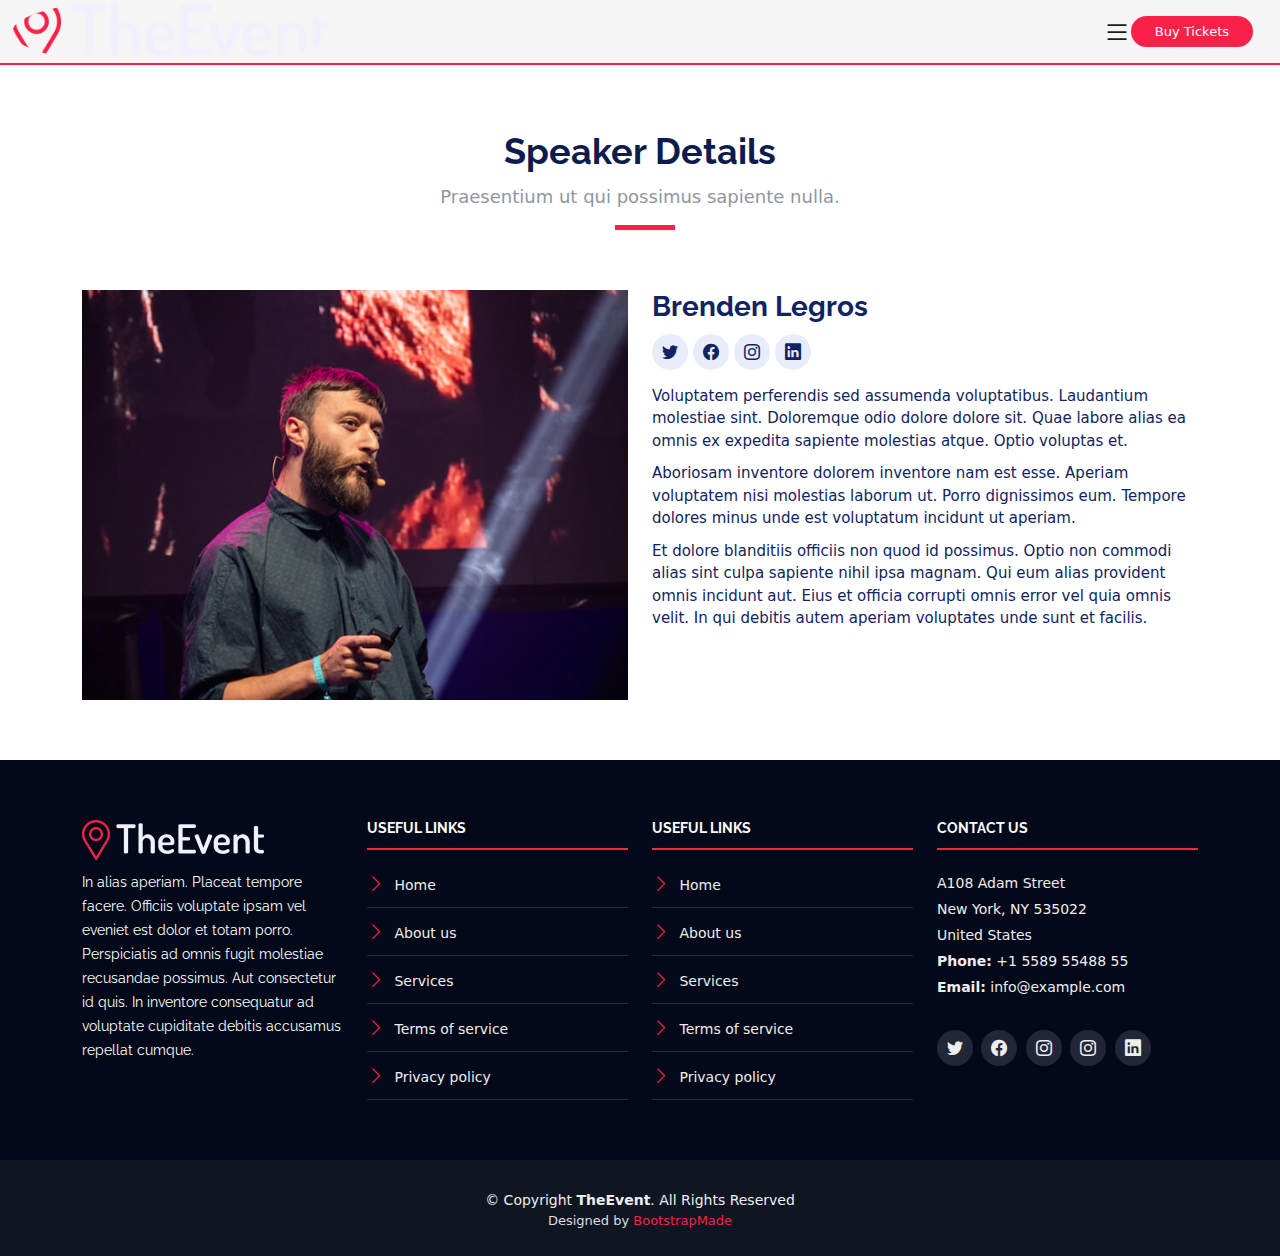
<file: speaker-details.html>
<!DOCTYPE html>
<html lang="en">

<head>
  <meta charset="utf-8">
  <meta content="width=device-width, initial-scale=1.0" name="viewport">

  <title>TheEvent Bootstrap Template - Speaker Details</title>
  <meta content="" name="description">
  <meta content="" name="keywords">

  <!-- Favicons -->
  <link href="assets/img/favicon.png" rel="icon">
  <link href="assets/img/apple-touch-icon.png" rel="apple-touch-icon">

  <!-- Google Fonts -->
  <link href="https://fonts.googleapis.com/css?family=Open+Sans:300,300i,400,400i,700,700i|Raleway:300,400,500,700,800" rel="stylesheet">

  <!-- Vendor CSS Files -->
  <link href="assets/vendor/aos/aos.css" rel="stylesheet">
  <link href="assets/vendor/bootstrap/css/bootstrap.min.css" rel="stylesheet">
  <link href="assets/vendor/bootstrap-icons/bootstrap-icons.css" rel="stylesheet">
  <link href="assets/vendor/glightbox/css/glightbox.min.css" rel="stylesheet">
  <link href="assets/vendor/swiper/swiper-bundle.min.css" rel="stylesheet">

  <!-- Template Main CSS File -->
  <link href="assets/css/style.css" rel="stylesheet">

  <!-- =======================================================
  * Template Name: TheEvent - v4.6.0
  * Template URL: https://bootstrapmade.com/theevent-conference-event-bootstrap-template/
  * Author: BootstrapMade.com
  * License: https://bootstrapmade.com/license/
  ======================================================== -->
</head>

<body>

  <!-- ======= Header ======= -->
  <header id="header" class="d-flex align-items-center header-inner">
    <div class="container-fluid container-xxl d-flex align-items-center">

      <div id="logo" class="me-auto">
        <!-- Uncomment below if you prefer to use a text logo -->
        <!-- <h1><a href="index.html">The<span>Event</span></a></h1>-->
        <a href="index.html" class="scrollto"><img src="assets/img/logo.png" alt="" title=""></a>
      </div>

      <nav id="navbar" class="navbar order-last order-lg-0">
        <ul>
          <li><a class="nav-link scrollto " href="#hero">Home</a></li>
          <li><a class="nav-link scrollto" href="#about">About</a></li>
          <li><a class="nav-link scrollto" href="#speakers">Speakers</a></li>
          <li><a class="nav-link scrollto" href="#schedule">Schedule</a></li>
          <li><a class="nav-link scrollto" href="#venue">Venue</a></li>
          <li><a class="nav-link scrollto" href="#hotels">Hotels</a></li>
          <li><a class="nav-link scrollto" href="#gallery">Gallery</a></li>
          <li><a class="nav-link scrollto" href="#supporters">Sponsors</a></li>
          <!-- <li class="dropdown"><a href="#"><span>Drop Down</span> <i class="bi bi-chevron-down"></i></a>
          <ul>
            <li><a href="#">Drop Down 1</a></li>
            <li class="dropdown"><a href="#"><span>Deep Drop Down</span> <i class="bi bi-chevron-right"></i></a>
              <ul>
                <li><a href="#">Deep Drop Down 1</a></li>
                <li><a href="#">Deep Drop Down 2</a></li>
                <li><a href="#">Deep Drop Down 3</a></li>
                <li><a href="#">Deep Drop Down 4</a></li>
                <li><a href="#">Deep Drop Down 5</a></li>
              </ul>
            </li>
            <li><a href="#">Drop Down 2</a></li>
            <li><a href="#">Drop Down 3</a></li>
            <li><a href="#">Drop Down 4</a></li>
          </ul>
        </li> -->
          <li><a class="nav-link scrollto" href="#contact">Contact</a></li>
        </ul>
        <i class="bi bi-list mobile-nav-toggle"></i>
      </nav><!-- .navbar -->
      <a class="buy-tickets scrollto" href="#buy-tickets">Buy Tickets</a>

    </div>
  </header><!-- End Header -->

  <main id="main" class="main-page">

    <!-- ======= Speaker Details Sectionn ======= -->
    <section id="speakers-details">
      <div class="container">
        <div class="section-header">
          <h2>Speaker Details</h2>
          <p>Praesentium ut qui possimus sapiente nulla.</p>
        </div>

        <div class="row">
          <div class="col-md-6">
            <img src="assets/img/speakers/1.jpg" alt="Speaker 1" class="img-fluid">
          </div>

          <div class="col-md-6">
            <div class="details">
              <h2>Brenden Legros</h2>
              <div class="social">
                <a href=""><i class="bi bi-twitter"></i></a>
                <a href=""><i class="bi bi-facebook"></i></a>
                <a href=""><i class="bi bi-instagram"></i></a>
                <a href=""><i class="bi bi-linkedin"></i></a>
              </div>
              <p>Voluptatem perferendis sed assumenda voluptatibus. Laudantium molestiae sint. Doloremque odio dolore dolore sit. Quae labore alias ea omnis ex expedita sapiente molestias atque. Optio voluptas et.</p>

              <p>Aboriosam inventore dolorem inventore nam est esse. Aperiam voluptatem nisi molestias laborum ut. Porro dignissimos eum. Tempore dolores minus unde est voluptatum incidunt ut aperiam.</p>

              <p>Et dolore blanditiis officiis non quod id possimus. Optio non commodi alias sint culpa sapiente nihil ipsa magnam. Qui eum alias provident omnis incidunt aut. Eius et officia corrupti omnis error vel quia omnis velit. In qui debitis autem aperiam voluptates unde sunt et facilis.</p>
            </div>
          </div>

        </div>
      </div>

    </section>

  </main><!-- End #main -->

  <!-- ======= Footer ======= -->
  <footer id="footer">
    <div class="footer-top">
      <div class="container">
        <div class="row">

          <div class="col-lg-3 col-md-6 footer-info">
            <img src="assets/img/logo.png" alt="TheEvenet">
            <p>In alias aperiam. Placeat tempore facere. Officiis voluptate ipsam vel eveniet est dolor et totam porro. Perspiciatis ad omnis fugit molestiae recusandae possimus. Aut consectetur id quis. In inventore consequatur ad voluptate cupiditate debitis accusamus repellat cumque.</p>
          </div>

          <div class="col-lg-3 col-md-6 footer-links">
            <h4>Useful Links</h4>
            <ul>
              <li><i class="bi bi-chevron-right"></i> <a href="#">Home</a></li>
              <li><i class="bi bi-chevron-right"></i> <a href="#">About us</a></li>
              <li><i class="bi bi-chevron-right"></i> <a href="#">Services</a></li>
              <li><i class="bi bi-chevron-right"></i> <a href="#">Terms of service</a></li>
              <li><i class="bi bi-chevron-right"></i> <a href="#">Privacy policy</a></li>
            </ul>
          </div>

          <div class="col-lg-3 col-md-6 footer-links">
            <h4>Useful Links</h4>
            <ul>
              <li><i class="bi bi-chevron-right"></i> <a href="#">Home</a></li>
              <li><i class="bi bi-chevron-right"></i> <a href="#">About us</a></li>
              <li><i class="bi bi-chevron-right"></i> <a href="#">Services</a></li>
              <li><i class="bi bi-chevron-right"></i> <a href="#">Terms of service</a></li>
              <li><i class="bi bi-chevron-right"></i> <a href="#">Privacy policy</a></li>
            </ul>
          </div>

          <div class="col-lg-3 col-md-6 footer-contact">
            <h4>Contact Us</h4>
            <p>
              A108 Adam Street <br>
              New York, NY 535022<br>
              United States <br>
              <strong>Phone:</strong> +1 5589 55488 55<br>
              <strong>Email:</strong> info@example.com<br>
            </p>

            <div class="social-links">
              <a href="#" class="twitter"><i class="bi bi-twitter"></i></a>
              <a href="#" class="facebook"><i class="bi bi-facebook"></i></a>
              <a href="#" class="instagram"><i class="bi bi-instagram"></i></a>
              <a href="#" class="google-plus"><i class="bi bi-instagram"></i></a>
              <a href="#" class="linkedin"><i class="bi bi-linkedin"></i></a>
            </div>

          </div>

        </div>
      </div>
    </div>

    <div class="container">
      <div class="copyright">
        &copy; Copyright <strong>TheEvent</strong>. All Rights Reserved
      </div>
      <div class="credits">
        <!--
        All the links in the footer should remain intact.
        You can delete the links only if you purchased the pro version.
        Licensing information: https://bootstrapmade.com/license/
        Purchase the pro version with working PHP/AJAX contact form: https://bootstrapmade.com/buy/?theme=TheEvent
      -->
        Designed by <a href="https://bootstrapmade.com/">BootstrapMade</a>
      </div>
    </div>
  </footer><!-- End  Footer -->

  <a href="#" class="back-to-top d-flex align-items-center justify-content-center"><i class="bi bi-arrow-up-short"></i></a>

  <!-- Vendor JS Files -->
  <script src="assets/vendor/aos/aos.js"></script>
  <script src="assets/vendor/bootstrap/js/bootstrap.bundle.min.js"></script>
  <script src="assets/vendor/glightbox/js/glightbox.min.js"></script>
  <script src="assets/vendor/php-email-form/validate.js"></script>
  <script src="assets/vendor/swiper/swiper-bundle.min.js"></script>

  <!-- Template Main JS File -->
  <script src="assets/js/main.js"></script>

</body>

</html>
</file>
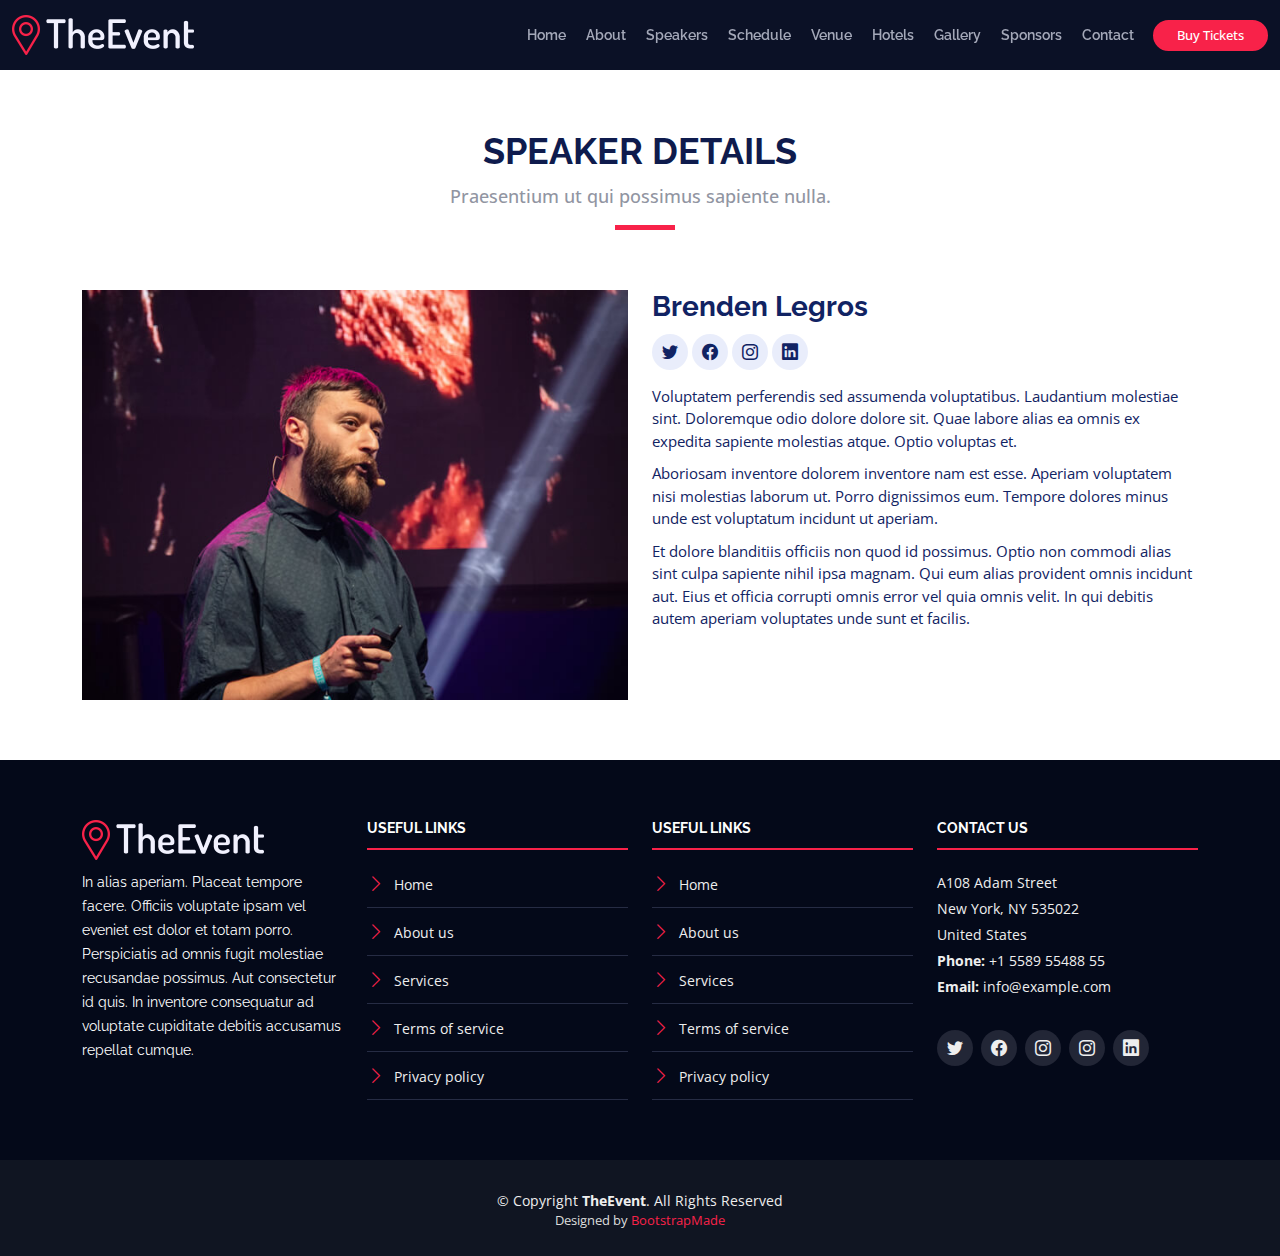
<file: Template/speaker-details.html>
<!DOCTYPE html>
<html lang="en">

<head>
  <meta charset="utf-8">
  <meta content="width=device-width, initial-scale=1.0" name="viewport">

  <title>TheEvent Bootstrap Template - Speaker Details</title>
  <meta content="" name="description">
  <meta content="" name="keywords">

  <!-- Favicons -->
  <link href="assets/img/favicon.png" rel="icon">
  <link href="assets/img/apple-touch-icon.png" rel="apple-touch-icon">

  <!-- Google Fonts -->
  <link href="https://fonts.googleapis.com/css?family=Open+Sans:300,300i,400,400i,700,700i|Raleway:300,400,500,700,800" rel="stylesheet">

  <!-- Vendor CSS Files -->
  <link href="assets/vendor/aos/aos.css" rel="stylesheet">
  <link href="assets/vendor/bootstrap/css/bootstrap.min.css" rel="stylesheet">
  <link href="assets/vendor/bootstrap-icons/bootstrap-icons.css" rel="stylesheet">
  <link href="assets/vendor/glightbox/css/glightbox.min.css" rel="stylesheet">
  <link href="assets/vendor/swiper/swiper-bundle.min.css" rel="stylesheet">

  <!-- Template Main CSS File -->
  <link href="assets/css/style.css" rel="stylesheet">

  <!-- =======================================================
  * Template Name: TheEvent - v4.6.0
  * Template URL: https://bootstrapmade.com/theevent-conference-event-bootstrap-template/
  * Author: BootstrapMade.com
  * License: https://bootstrapmade.com/license/
  ======================================================== -->
</head>

<body>

  <!-- ======= Header ======= -->
  <header id="header" class="d-flex align-items-center header-inner">
    <div class="container-fluid container-xxl d-flex align-items-center">

      <div id="logo" class="me-auto">
        <!-- Uncomment below if you prefer to use a text logo -->
        <!-- <h1><a href="index.html">The<span>Event</span></a></h1>-->
        <a href="index.html" class="scrollto"><img src="assets/img/logo.png" alt="" title=""></a>
      </div>

      <nav id="navbar" class="navbar order-last order-lg-0">
        <ul>
          <li><a class="nav-link scrollto " href="#hero">Home</a></li>
          <li><a class="nav-link scrollto" href="#about">About</a></li>
          <li><a class="nav-link scrollto" href="#speakers">Speakers</a></li>
          <li><a class="nav-link scrollto" href="#schedule">Schedule</a></li>
          <li><a class="nav-link scrollto" href="#venue">Venue</a></li>
          <li><a class="nav-link scrollto" href="#hotels">Hotels</a></li>
          <li><a class="nav-link scrollto" href="#gallery">Gallery</a></li>
          <li><a class="nav-link scrollto" href="#supporters">Sponsors</a></li>
          <!-- <li class="dropdown"><a href="#"><span>Drop Down</span> <i class="bi bi-chevron-down"></i></a>
          <ul>
            <li><a href="#">Drop Down 1</a></li>
            <li class="dropdown"><a href="#"><span>Deep Drop Down</span> <i class="bi bi-chevron-right"></i></a>
              <ul>
                <li><a href="#">Deep Drop Down 1</a></li>
                <li><a href="#">Deep Drop Down 2</a></li>
                <li><a href="#">Deep Drop Down 3</a></li>
                <li><a href="#">Deep Drop Down 4</a></li>
                <li><a href="#">Deep Drop Down 5</a></li>
              </ul>
            </li>
            <li><a href="#">Drop Down 2</a></li>
            <li><a href="#">Drop Down 3</a></li>
            <li><a href="#">Drop Down 4</a></li>
          </ul>
        </li> -->
          <li><a class="nav-link scrollto" href="#contact">Contact</a></li>
        </ul>
        <i class="bi bi-list mobile-nav-toggle"></i>
      </nav><!-- .navbar -->
      <a class="buy-tickets scrollto" href="#buy-tickets">Buy Tickets</a>

    </div>
  </header><!-- End Header -->

  <main id="main" class="main-page">

    <!-- ======= Speaker Details Sectionn ======= -->
    <section id="speakers-details">
      <div class="container">
        <div class="section-header">
          <h2>Speaker Details</h2>
          <p>Praesentium ut qui possimus sapiente nulla.</p>
        </div>

        <div class="row">
          <div class="col-md-6">
            <img src="assets/img/speakers/1.jpg" alt="Speaker 1" class="img-fluid">
          </div>

          <div class="col-md-6">
            <div class="details">
              <h2>Brenden Legros</h2>
              <div class="social">
                <a href=""><i class="bi bi-twitter"></i></a>
                <a href=""><i class="bi bi-facebook"></i></a>
                <a href=""><i class="bi bi-instagram"></i></a>
                <a href=""><i class="bi bi-linkedin"></i></a>
              </div>
              <p>Voluptatem perferendis sed assumenda voluptatibus. Laudantium molestiae sint. Doloremque odio dolore dolore sit. Quae labore alias ea omnis ex expedita sapiente molestias atque. Optio voluptas et.</p>

              <p>Aboriosam inventore dolorem inventore nam est esse. Aperiam voluptatem nisi molestias laborum ut. Porro dignissimos eum. Tempore dolores minus unde est voluptatum incidunt ut aperiam.</p>

              <p>Et dolore blanditiis officiis non quod id possimus. Optio non commodi alias sint culpa sapiente nihil ipsa magnam. Qui eum alias provident omnis incidunt aut. Eius et officia corrupti omnis error vel quia omnis velit. In qui debitis autem aperiam voluptates unde sunt et facilis.</p>
            </div>
          </div>

        </div>
      </div>

    </section>

  </main><!-- End #main -->

  <!-- ======= Footer ======= -->
  <footer id="footer">
    <div class="footer-top">
      <div class="container">
        <div class="row">

          <div class="col-lg-3 col-md-6 footer-info">
            <img src="assets/img/logo.png" alt="TheEvenet">
            <p>In alias aperiam. Placeat tempore facere. Officiis voluptate ipsam vel eveniet est dolor et totam porro. Perspiciatis ad omnis fugit molestiae recusandae possimus. Aut consectetur id quis. In inventore consequatur ad voluptate cupiditate debitis accusamus repellat cumque.</p>
          </div>

          <div class="col-lg-3 col-md-6 footer-links">
            <h4>Useful Links</h4>
            <ul>
              <li><i class="bi bi-chevron-right"></i> <a href="#">Home</a></li>
              <li><i class="bi bi-chevron-right"></i> <a href="#">About us</a></li>
              <li><i class="bi bi-chevron-right"></i> <a href="#">Services</a></li>
              <li><i class="bi bi-chevron-right"></i> <a href="#">Terms of service</a></li>
              <li><i class="bi bi-chevron-right"></i> <a href="#">Privacy policy</a></li>
            </ul>
          </div>

          <div class="col-lg-3 col-md-6 footer-links">
            <h4>Useful Links</h4>
            <ul>
              <li><i class="bi bi-chevron-right"></i> <a href="#">Home</a></li>
              <li><i class="bi bi-chevron-right"></i> <a href="#">About us</a></li>
              <li><i class="bi bi-chevron-right"></i> <a href="#">Services</a></li>
              <li><i class="bi bi-chevron-right"></i> <a href="#">Terms of service</a></li>
              <li><i class="bi bi-chevron-right"></i> <a href="#">Privacy policy</a></li>
            </ul>
          </div>

          <div class="col-lg-3 col-md-6 footer-contact">
            <h4>Contact Us</h4>
            <p>
              A108 Adam Street <br>
              New York, NY 535022<br>
              United States <br>
              <strong>Phone:</strong> +1 5589 55488 55<br>
              <strong>Email:</strong> info@example.com<br>
            </p>

            <div class="social-links">
              <a href="#" class="twitter"><i class="bi bi-twitter"></i></a>
              <a href="#" class="facebook"><i class="bi bi-facebook"></i></a>
              <a href="#" class="instagram"><i class="bi bi-instagram"></i></a>
              <a href="#" class="google-plus"><i class="bi bi-instagram"></i></a>
              <a href="#" class="linkedin"><i class="bi bi-linkedin"></i></a>
            </div>

          </div>

        </div>
      </div>
    </div>

    <div class="container">
      <div class="copyright">
        &copy; Copyright <strong>TheEvent</strong>. All Rights Reserved
      </div>
      <div class="credits">
        <!--
        All the links in the footer should remain intact.
        You can delete the links only if you purchased the pro version.
        Licensing information: https://bootstrapmade.com/license/
        Purchase the pro version with working PHP/AJAX contact form: https://bootstrapmade.com/buy/?theme=TheEvent
      -->
        Designed by <a href="https://bootstrapmade.com/">BootstrapMade</a>
      </div>
    </div>
  </footer><!-- End  Footer -->

  <a href="#" class="back-to-top d-flex align-items-center justify-content-center"><i class="bi bi-arrow-up-short"></i></a>

  <!-- Vendor JS Files -->
  <script src="assets/vendor/aos/aos.js"></script>
  <script src="assets/vendor/bootstrap/js/bootstrap.bundle.min.js"></script>
  <script src="assets/vendor/glightbox/js/glightbox.min.js"></script>
  <script src="assets/vendor/php-email-form/validate.js"></script>
  <script src="assets/vendor/swiper/swiper-bundle.min.js"></script>

  <!-- Template Main JS File -->
  <script src="assets/js/main.js"></script>

</body>

</html>
</file>
<file: assets/css/style.css>
@font-face {
  font-family: Monotype Corsiva;
  src: url(../font/MTCORSVA.TTF);
}
/* wseet Alert */
.swal2-confirm{
  background-color: #d13451 !important;
  padding: 5px 30px !important;
}
.swal2-confirm:focus{
  outline:none !important;
}
.swal2-close:focus{
  outline: none !important;
}
.h-0 {
  height: 0px;
}

.b-b {
  border-bottom: dashed 2px rgba(45, 19, 70, 0.726);
}

.text-justify {
  text-align: justify;
}

.fls {
  font-family: Georgia, "Times New Roman", Times, serif;
  letter-spacing: 1.5px;
}
.title-section{
  background: url(../img/titleback.png);
  background-repeat: no-repeat;
  background-size: 100% 105%;
}
.about-pcet-img {
  width: 150px;
  height: 150px;
}

.about-pccoe-img {
  width: 150px;
  height: 150px;
  margin: 0px 20px;
}

.spotlight {
  margin-top: 60px;
  background-color: #d13451;
  /* position: absolute; */
  /* bottom: 0; */
  width: 100%;
  padding: 6px 0;
  cursor: pointer;
}

.spotlight .text {
  color: rgb(255, 255, 255);
  font-weight: 500;
  font-family: sans-serif;
  font-weight: bold;
}

.t-color {
  color: #f82249 !important;
}

.font-tnr {
  font-family: "Times New Roman", Times, serif;
}

.conference-title {
  font-family: "Monotype Corsiva" !important;
  /* text-transform: capitalize; */
}

.ff {
  font-family: "Monotype Corsiva" !important;
}

.fw-head {
  font-weight: 100;
}

.pccoe-logo {
  width: 55px;
}

@media (max-width: 1335px) {
  .pccoe-logo {
    margin-right: 10px;
    width: 60px;
  }
  .title-section{
    background: url(../img/mobile_title.png);
    background-repeat: no-repeat;
    background-size: cover;
  }
}

@media (max-width: 1335px) {
  .navbar {
    margin: 0px 0px !important;
  }
}

*/
/* Tempplate */

body {
  background: #fff;
  color: #2f3138;
  font-family: "Open Sans", sans-serif;
  overflow-x: hidden;
}

a {
  color: #f82249;
  text-decoration: none;
  transition: 0.5s;
}

a:hover,
a:active,
a:focus {
  color: #f8234a;
  outline: none;
  text-decoration: none;
}

p {
  padding: 0;
  margin: 0 0 30px 0;
}

h1,
h2,
h3,
h4,
h5,
h6 {
  font-family: "Raleway", sans-serif;
  font-weight: 400;
  margin: 0 0 20px 0;
  padding: 0;
  color: #0e1b4d;
}

.main-page {
  margin-top: 70px;
}

/* Prelaoder */

#preloader {
  position: fixed;
  left: 0;
  top: 0;
  z-index: 999;
  width: 100%;
  height: 100%;
  overflow: visible;
  /* background: #fff url("../img/preloader.svg") no-repeat center center; */
}

/*--------------------------------------------------------------
# Back to top button
--------------------------------------------------------------*/

.back-to-top {
  position: fixed;
  visibility: hidden;
  opacity: 0;
  right: 15px;
  bottom: 15px;
  z-index: 996;
  background: #f82249;
  width: 40px;
  height: 40px;
  border-radius: 50px;
  transition: all 0.4s;
}

.back-to-top i {
  font-size: 28px;
  color: #fff;
  line-height: 0;
}

.back-to-top:hover {
  background: #f94a6a;
  color: #fff;
}

.back-to-top.active {
  visibility: visible;
  opacity: 1;
}

/* Sections Header
--------------------------------*/

.section-header {
  margin-bottom: 60px;
  position: relative;
  padding-bottom: 20px;
}

.section-header::before {
  content: "";
  position: absolute;
  display: block;
  width: 60px;
  height: 5px;
  background: #f82249;
  bottom: 0;
  left: calc(50% - 25px);
}

.section-header h2 {
  font-size: 36px;
  /* text-transform: uppercase; */
  text-align: center;
  font-weight: 700;
  margin-bottom: 10px;
}

.section-header p {
  text-align: center;
  padding: 0;
  margin: 0;
  font-size: 18px;
  font-weight: 500;
  color: #9195a2;
}

.section-with-bg {
  background-color: #f6f7fd;
}

/*--------------------------------------------------------------
# Header
--------------------------------------------------------------*/

#header {
  height: 60px;
  position: fixed;
  left: 0;
  top: 0;
  right: 0;
  transition: all 0.5s;
  z-index: 1000;
}

#header.header-scrolled,
#header.header-inner {
  background: rgb(255, 255, 255);
  height: 65px;
}

#header #logo h1 {
  font-size: 36px;
  margin: 0;
  font-family: "Raleway", sans-serif;
  font-weight: 700;
  letter-spacing: 3px;
  text-transform: uppercase;
}

#header #logo h1 span {
  color: #f82249;
}

#header #logo h1 a,
#header #logo h1 a:hover {
  color: rgb(255, 255, 255);
}

#header #logo img {
  padding: 0;
  margin: 0;
  border-radius: 80%;
  max-height: 80px;
}

@media (max-width: 1335px) {
  #header #logo img {
    max-height: 70px;
  }
}

/*--------------------------------------------------------------
# Buy Tickets
--------------------------------------------------------------*/

.buy-tickets {
  color: #fff;
  background: #f82249;
  padding: 7px 22px;
  margin: 0 0 0 15px;
  border-radius: 50px;
  border: 2px solid #f82249;
  transition: all ease-in-out 0.3s;
  font-weight: 500;
  line-height: 1;
  font-size: 13px;
  white-space: nowrap;
}

.buy-tickets:hover {
  background: none;
  color: #fff;
}

.buy-tickets:focus {
  color: #fff;
}

@media (max-width: 1335px) {
  .buy-tickets {
    margin: 0 15px 0 0;
  }
}

/*--------------------------------------------------------------
# Navigation Menu
--------------------------------------------------------------*/

/**
* Desktop Navigation 
*/

.navbar {
  padding: 0;
}

.navbar ul {
  margin: 0;
  padding: 0;
  display: flex;
  list-style: none;
  align-items: center;
}

.navbar li {
  position: relative;
}

.navbar > ul > li {
  white-space: nowrap;
  padding: 10px 0 10px 12px;
}

.navbar a,
.navbar a:focus {
  display: flex;
  align-items: center;
  justify-content: space-between;
  /* color: rgba(202, 206, 221, 0.8); */
  color: rgb(0, 0, 0);
  font-family: "Raleway", sans-serif;
  font-weight: 600;
  font-size: 14px;
  white-space: nowrap;
  transition: 0.3s;
  position: relative;
  padding: 6px 4px;
}

.navbar a i,
.navbar a:focus i {
  font-size: 12px;
  line-height: 0;
  margin-left: 5px;
}

.navbar > ul > li > a:before {
  content: "";
  position: absolute;
  width: 0;
  height: 2px;
  bottom: -6px;
  left: 0;
  background-color: #f82249;
  visibility: hidden;
  transition: all 0.3s ease-in-out 0s;
}

.navbar a:hover:before,
.navbar li:hover > a:before,
.navbar .active:before {
  visibility: visible;
  width: 100%;
}

.navbar a:hover,
.navbar .active,
.navbar .active:focus,
.navbar li:hover > a {
  color: rgb(7, 7, 7);
}

.navbar .dropdown ul {
  display: block;
  position: absolute;
  left: 12px;
  top: calc(100% + 30px);
  margin: 0;
  padding: 10px 0;
  z-index: 99;
  opacity: 0;
  visibility: hidden;
  background: #fff;
  box-shadow: 0px 0px 30px rgba(127, 137, 161, 0.25);
  transition: 0.3s;
}

.navbar .dropdown ul li {
  min-width: 200px;
}

.navbar .dropdown ul a {
  padding: 10px 20px;
  font-size: 14px;
  text-transform: none;
  color: #060c22;
}

.navbar .dropdown ul a i {
  font-size: 12px;
}

.navbar .dropdown ul a:hover,
.navbar .dropdown ul .active:hover,
.navbar .dropdown ul li:hover > a {
  color: #f82249;
}

.navbar .dropdown:hover > ul {
  opacity: 1;
  top: 100%;
  visibility: visible;
}

.navbar .dropdown .dropdown ul {
  top: 0;
  left: calc(100% - 30px);
  visibility: hidden;
}

.navbar .dropdown .dropdown:hover > ul {
  opacity: 1;
  top: 0;
  left: 100%;
  visibility: visible;
}

@media (max-width: 1366px) {
  .navbar .dropdown .dropdown ul {
    left: -90%;
  }
  .navbar .dropdown .dropdown:hover > ul {
    left: -100%;
  }
}

/**
* Mobile Navigation 
*/

.mobile-nav-toggle {
  color: rgb(27, 27, 27);
  font-size: 28px;
  cursor: pointer;
  display: none;
  line-height: 0;
  transition: 0.5s;
}

@media (max-width: 1335px) {
  .mobile-nav-toggle {
    display: block;
  }
  .navbar ul {
    display: none;
  }
}

.navbar-mobile {
  position: fixed;
  overflow: hidden;
  top: 0;
  right: 0;
  left: 0;
  bottom: 0;
  background: rgba(192, 192, 192, 0.9);
  transition: 0.3s;
  z-index: 999;
}

.navbar-mobile .mobile-nav-toggle {
  position: absolute;
  top: 15px;
  right: 15px;
}

.navbar-mobile ul {
  display: block;
  position: absolute;
  top: 55px;
  right: 15px;
  bottom: 15px;
  left: 15px;
  padding: 10px 0;
  background-color: #fff;
  overflow-y: auto;
  transition: 0.3s;
}

.navbar-mobile > ul > li {
  padding: 0;
}

.navbar-mobile a:hover:before,
.navbar-mobile li:hover > a:before,
.navbar-mobile .active:before {
  visibility: hidden;
}

.navbar-mobile a,
.navbar-mobile a:focus {
  padding: 10px 20px;
  font-size: 15px;
  color: #060c22;
}

.navbar-mobile a:hover,
.navbar-mobile .active,
.navbar-mobile li:hover > a {
  color: #f82249;
}

.navbar-mobile .getstarted,
.navbar-mobile .getstarted:focus {
  margin: 15px;
}

.navbar-mobile .dropdown ul {
  position: static;
  display: none;
  margin: 10px 20px;
  padding: 10px 0;
  z-index: 99;
  opacity: 1;
  visibility: visible;
  background: #fff;
  box-shadow: 0px 0px 30px rgba(127, 137, 161, 0.25);
}

.navbar-mobile .dropdown ul li {
  min-width: 200px;
}

.navbar-mobile .dropdown ul a {
  padding: 10px 20px;
}

.navbar-mobile .dropdown ul a i {
  font-size: 12px;
}

.navbar-mobile .dropdown ul a:hover,
.navbar-mobile .dropdown ul .active:hover,
.navbar-mobile .dropdown ul li:hover > a {
  color: #f82249;
}

.navbar-mobile .dropdown > .dropdown-active {
  display: block;
}

/*--------------------------------------------------------------
# Hero Section
--------------------------------------------------------------*/

#hero {
  width: 100%;
  height: 100vh;
  /* background: url(../img/pccoe_singlebuilding.png) top center; */
  background-size: cover;
  overflow: hidden;
  /* position: relative; */
}

@media (min-width: 1024px) {
  #hero {
    background-attachment: fixed;
  }
}

#hero:before {
  content: "";
  background: rgba(187, 190, 199, 0.8);
  /* position: absolute; */
  bottom: 0;
  top: 0;
  left: 0;
  right: 0;
}

#hero .hero-container {
  position: absolute;
  bottom: 0;
  left: 0;
  top: 90px;
  right: 0;
  display: flex;
  justify-content: center;
  align-items: center;
  flex-direction: column;
  text-align: center;
  padding: 0 15px;
}

@media (max-width: 1335px) {
  #hero .hero-container {
    top: 70px;
  }
}

#hero h1 {
  color: #fff;
  /* font-family: "Raleway", sans-serif; */
  font-size: 30px;
  font-weight: 600;
  /* text-transform: uppercase; */
}

#hero h1 span {
  color: #f82249;
}

@media (max-width: 991px) {
  #hero h1 {
    font-size: 34px;
  }
}

#hero p {
  color: #ebebeb;
  font-weight: 700;
  font-size: 20px;
}

@media (max-width: 1335px) {
  #hero p {
    font-size: 16px;
  }
}

#hero .play-btn {
  width: 94px;
  height: 94px;
  background: radial-gradient(#f82249 50%, rgba(101, 111, 150, 0.15) 52%);
  border-radius: 50%;
  display: block;
  position: relative;
  overflow: hidden;
}

#hero .play-btn::after {
  content: "";
  position: absolute;
  left: 50%;
  top: 50%;
  transform: translateX(-40%) translateY(-50%);
  width: 0;
  height: 0;
  border-top: 10px solid transparent;
  border-bottom: 10px solid transparent;
  border-left: 15px solid #fff;
  z-index: 100;
  transition: all 400ms cubic-bezier(0.55, 0.055, 0.675, 0.19);
}

#hero .play-btn:before {
  content: "";
  position: absolute;
  width: 120px;
  height: 120px;
  -webkit-animation-delay: 0s;
  animation-delay: 0s;
  -webkit-animation: pulsate-btn 2s;
  animation: pulsate-btn 2s;
  -webkit-animation-direction: forwards;
  animation-direction: forwards;
  -webkit-animation-iteration-count: infinite;
  animation-iteration-count: infinite;
  -webkit-animation-timing-function: steps;
  animation-timing-function: steps;
  opacity: 1;
  border-radius: 50%;
  border: 2px solid rgba(163, 163, 163, 0.4);
  top: -15%;
  left: -15%;
  background: rgba(198, 16, 0, 0);
}

#hero .play-btn:hover::after {
  border-left: 15px solid #f82249;
  transform: scale(20);
}

#hero .play-btn:hover::before {
  content: "";
  position: absolute;
  left: 50%;
  top: 50%;
  transform: translateX(-40%) translateY(-50%);
  width: 0;
  height: 0;
  border: none;
  border-top: 10px solid transparent;
  border-bottom: 10px solid transparent;
  border-left: 15px solid #fff;
  z-index: 200;
  -webkit-animation: none;
  animation: none;
  border-radius: 0;
}

#hero .about-btn {
  font-family: "Raleway", sans-serif;
  font-weight: 500;
  font-size: 14px;
  letter-spacing: 1px;
  display: inline-block;
  padding: 12px 32px;
  border-radius: 50px;
  transition: 0.5s;
  line-height: 1;
  margin: 10px;
  color: #fff;
  -webkit-animation-delay: 0.8s;
  animation-delay: 0.8s;
  border: 2px solid #f82249;
}

#hero .about-btn:hover {
  background: #f82249;
  color: #fff;
}

@-webkit-keyframes pulsate-btn {
  0% {
    transform: scale(0.6, 0.6);
    opacity: 1;
  }
  100% {
    transform: scale(1, 1);
    opacity: 0;
  }
}

@keyframes pulsate-btn {
  0% {
    transform: scale(0.6, 0.6);
    opacity: 1;
  }
  100% {
    transform: scale(1, 1);
    opacity: 0;
  }
}

/*--------------------------------------------------------------
# About Section
--------------------------------------------------------------*/

#about {
  background: url("../img/2.jpeg");
  background-size: cover;
  overflow: hidden;
  position: relative;
  color: #fff;
  padding: 60px 0 40px 0;
}

@media (min-width: 1024px) {
  #about {
    background-attachment: fixed;
  }
}

#about:before {
  content: "";
  background: rgb(255, 255, 255);
  position: absolute;
  bottom: 0;
  top: 0;
  left: 0;
  right: 0;
}

#about h2 {
  font-size: 36px;
  font-weight: bold;
  margin-bottom: 10px;
  color: #0e1b4d;
}

#about h3 {
  font-size: 18px;
  font-weight: bold;
  text-transform: uppercase;
  margin-bottom: 10px;
  color: #fff;
}

#about p {
  font-size: 14px;
  margin-bottom: 20px;
  color: #fff;
}

/*--------------------------------------------------------------
# Speakers Section
--------------------------------------------------------------*/

#speakers {
  padding: 60px 0 30px 0;
}

#speakers .speaker {
  position: relative;
  overflow: hidden;
  margin-bottom: 30px;
}

#speakers .speaker .details {
  background: rgba(6, 12, 34, 0.76);
  position: absolute;
  left: 0;
  bottom: -40px;
  right: 0;
  text-align: center;
  padding-top: 10px;
  transition: all 300ms cubic-bezier(0.645, 0.045, 0.355, 1);
}

#speakers .speaker .details h3 {
  color: #fff;
  font-size: 22px;
  font-weight: 600;
  margin-bottom: 5px;
}

#speakers .speaker .details p {
  color: #fff;
  font-size: 15px;
  margin-bottom: 10px;
  font-style: italic;
}

#speakers .speaker .details .social {
  height: 40px;
}

#speakers .speaker .details .social i {
  line-height: 0;
  margin: 0 2px;
}

#speakers .speaker .details a {
  color: #fff;
}

#speakers .speaker .details a:hover {
  color: #f82249;
}

#speakers .speaker:hover .details {
  bottom: 0;
}

#speakers-details {
  padding: 60px 0;
}

#speakers-details .details h2 {
  color: #112363;
  font-size: 28px;
  font-weight: 700;
  margin-bottom: 10px;
}

#speakers-details .details .social {
  margin-bottom: 15px;
}

#speakers-details .details .social a {
  background: #e9edfb;
  color: #112363;
  line-height: 1;
  display: inline-block;
  text-align: center;
  border-radius: 50%;
  width: 36px;
  height: 36px;
  display: inline-flex;
  align-items: center;
  justify-content: center;
}

#speakers-details .details .social a:hover {
  background: #f82249;
  color: #fff;
}

#speakers-details .details .social a i {
  font-size: 16px;
  line-height: 0;
}

#speakers-details .details p {
  color: #112363;
  font-size: 15px;
  margin-bottom: 10px;
}

/*--------------------------------------------------------------
# Schedule Section
--------------------------------------------------------------*/

/* #schedule {
  padding: 60px 0 60px 0;
} */

#schedule .nav-tabs {
  text-align: center;
  margin: auto;
  display: block;
  border-bottom: 0;
  margin-bottom: 30px;
}

#schedule .nav-tabs li {
  display: inline-block;
  margin-bottom: 0;
}

#schedule .nav-tabs a {
  border: none;
  border-radius: 50px;
  font-weight: 600;
  background-color: #0e1b4d;
  color: #fff;
  padding: 10px 100px;
}

@media (max-width: 991px) {
  #schedule .nav-tabs a {
    padding: 8px 60px;
  }
}

@media (max-width: 767px) {
  #schedule .nav-tabs a {
    padding: 8px 50px;
  }
}

@media (max-width: 480px) {
  #schedule .nav-tabs a {
    padding: 8px 30px;
  }
}

#schedule .nav-tabs a.active {
  background-color: #f82249;
  color: #fff;
}

#schedule .sub-heading {
  text-align: center;
  font-size: 18px;
  font-style: italic;
  margin: 0 auto 30px auto;
}

@media (min-width: 991px) {
  #schedule .sub-heading {
    width: 75%;
  }
}

#schedule .tab-pane {
  transition: ease-in-out 0.2s;
}

#schedule .schedule-item {
  border-bottom: 1px solid #cad4f6;
  padding-top: 15px;
  padding-bottom: 15px;
  transition: background-color ease-in-out 0.3s;
}

#schedule .schedule-item:hover {
  background-color: #fff;
}

#schedule .schedule-item time {
  padding-bottom: 5px;
  display: inline-block;
}

#schedule .schedule-item .speaker {
  width: 60px;
  height: 60px;
  overflow: hidden;
  border-radius: 50%;
  float: left;
  margin: 0 10px 10px 0;
}

#schedule .schedule-item .speaker img {
  height: 100%;
  transform: translateX(-50%);
  margin-left: 50%;
  transition: all ease-in-out 0.3s;
}

#schedule .schedule-item h4 {
  font-size: 18px;
  font-weight: 600;
  margin-bottom: 5px;
}

#schedule .schedule-item h4 span {
  font-style: italic;
  color: #19328e;
  font-weight: normal;
  font-size: 16px;
}

#schedule .schedule-item p {
  font-style: italic;
  color: #152b79;
  margin-bottom: 0;
}

/*--------------------------------------------------------------
# Venue Section
--------------------------------------------------------------*/

#venue {
  padding: 60px 0;
}

#venue .container-fluid {
  margin-bottom: 3px;
}

#venue .venue-map iframe {
  width: 100%;
  height: 100%;
  min-height: 300px;
}

#venue .venue-info {
  background: url("../img/venue-info-bg.jpg") top center no-repeat;
  background-size: cover;
  position: relative;
  padding-top: 60px;
  padding-bottom: 60px;
}

#venue .venue-info:before {
  content: "";
  background: rgba(13, 20, 41, 0.8);
  position: absolute;
  bottom: 0;
  top: 0;
  left: 0;
  right: 0;
}

#venue .venue-info h3 {
  font-size: 36px;
  font-weight: 700;
  color: #fff;
}

@media (max-width: 574px) {
  #venue .venue-info h3 {
    font-size: 24px;
  }
}

#venue .venue-info p {
  color: #fff;
  margin-bottom: 0;
}

#venue .venue-gallery-container {
  padding-right: 12px;
}

#venue .venue-gallery {
  overflow: hidden;
  border-right: 3px solid #fff;
  border-bottom: 3px solid #fff;
}

#venue .venue-gallery img {
  transition: all ease-in-out 0.4s;
}

#venue .venue-gallery:hover img {
  transform: scale(1.1);
}

/*--------------------------------------------------------------
# Hotels Section
--------------------------------------------------------------*/

#hotels {
  padding: 60px 0;
}

#hotels .hotel {
  border: 1px solid #e0e5fa;
  background: #fff;
  margin-bottom: 30px;
}

#hotels .hotel:hover .hotel-img img {
  transform: scale(1.1);
}

#hotels .hotel-img {
  overflow: hidden;
  margin-bottom: 15px;
}

#hotels .hotel-img img {
  transition: 0.3s ease-in-out;
}

#hotels h3 {
  font-weight: 600;
  font-size: 20px;
  margin-bottom: 5px;
  padding: 0 20px;
}

#hotels a {
  color: #152b79;
}

#hotels a:hover {
  color: #f82249;
}

#hotels .stars {
  padding: 0 20px;
  margin-bottom: 5px;
}

#hotels .stars i {
  color: #ffc31d;
}

#hotels p {
  padding: 0 20px;
  margin-bottom: 20px;
  color: #060c22;
  font-style: italic;
  font-size: 15px;
}

/*--------------------------------------------------------------
# Gallery Section
--------------------------------------------------------------*/

#gallery {
  padding: 60px;
  overflow: hidden;
}

#gallery .swiper-pagination {
  margin-top: 20px;
  position: relative;
}

#gallery .swiper-pagination .swiper-pagination-bullet {
  width: 12px;
  height: 12px;
  background-color: #fff;
  opacity: 1;
  border: 1px solid #f82249;
}

#gallery .swiper-pagination .swiper-pagination-bullet-active {
  background-color: #f82249;
}

#gallery .swiper-slide-active {
  text-align: center;
}

@media (min-width: 992px) {
  #gallery .swiper-wrapper {
    padding: 40px 0;
  }
  #gallery .swiper-slide-active {
    border: 5px solid #f82249;
    padding: 4px;
    background: #fff;
    z-index: 1;
    transform: scale(1.15);
    margin-top: 6px;
  }
}

/*--------------------------------------------------------------
# Sponsors Section
--------------------------------------------------------------*/

#supporters {
  padding: 60px 0;
}

#supporters .supporters-wrap {
  border-top: 1px solid #e0e5fa;
  border-left: 1px solid #e0e5fa;
  margin-bottom: 30px;
}

#supporters .supporter-logo {
  padding: 30px;
  display: flex;
  justify-content: center;
  align-items: center;
  border-right: 1px solid #e0e5fa;
  border-bottom: 1px solid #e0e5fa;
  overflow: hidden;
  background: rgba(255, 255, 255, 0.5);
  height: 160px;
}

#supporters .supporter-logo:hover img {
  transform: scale(1.2);
}

#supporters img {
  transition: all 0.4s ease-in-out;
}

/*--------------------------------------------------------------
# F.A.Q Section
--------------------------------------------------------------*/

#faq {
  padding: 60px 0;
}

#faq .faq-list {
  padding: 0;
  list-style: none;
}

#faq .faq-list li {
  border-bottom: 1px solid #e9eaed;
  margin-bottom: 20px;
  padding-bottom: 20px;
}

#faq .faq-list .question {
  display: block;
  position: relative;
  font-family: #f82249;
  font-size: 18px;
  line-height: 24px;
  font-weight: 400;
  padding-left: 25px;
  cursor: pointer;
  color: #e0072f;
  transition: 0.3s;
}

#faq .faq-list i {
  font-size: 16px;
  position: absolute;
  left: 0;
  top: -2px;
}

#faq .faq-list p {
  margin-bottom: 0;
  padding: 10px 0 0 25px;
}

#faq .faq-list .icon-show {
  display: none;
}

#faq .faq-list .collapsed {
  color: black;
}

#faq .faq-list .collapsed:hover {
  color: #f82249;
}

#faq .faq-list .collapsed .icon-show {
  display: inline-block;
  transition: 0.6s;
}

#faq .faq-list .collapsed .icon-close {
  display: none;
  transition: 0.6s;
}

/*--------------------------------------------------------------
# Subscribe Section
--------------------------------------------------------------*/

#subscribe {
  padding: 60px;
  background: url(../img/subscribe-bg.jpg) center center no-repeat;
  background-size: cover;
  overflow: hidden;
  position: relative;
}

#subscribe:before {
  content: "";
  background: rgba(6, 12, 34, 0.6);
  position: absolute;
  bottom: 0;
  top: 0;
  left: 0;
  right: 0;
}

@media (min-width: 1024px) {
  #subscribe {
    background-attachment: fixed;
  }
}

#subscribe .section-header h2,
#subscribe p {
  color: #fff;
}

#subscribe input {
  background: #fff;
  color: #060c22;
  border: 0;
  outline: none;
  margin: 0;
  padding: 9px 20px;
  border-radius: 50px;
  font-size: 14px;
}

@media (min-width: 767px) {
  #subscribe input {
    min-width: 400px;
  }
}

#subscribe button {
  border: 0;
  padding: 9px 25px;
  cursor: pointer;
  background: #f82249;
  color: #fff;
  transition: all 0.3s ease;
  outline: none;
  font-size: 14px;
  border-radius: 50px;
}

#subscribe button:hover {
  background: #e0072f;
}

@media (max-width: 460px) {
  #subscribe button {
    margin-top: 10px;
  }
}

/*--------------------------------------------------------------
# Buy Tickets Section
--------------------------------------------------------------*/

#buy-tickets {
  padding: 60px 0;
}

#buy-tickets .card {
  border: none;
  border-radius: 5px;
  transition: all 0.3s ease-in-out;
  box-shadow: 0 10px 25px 0 rgba(6, 12, 34, 0.1);
}

#buy-tickets .card:hover {
  box-shadow: 0 10px 35px 0 rgba(6, 12, 34, 0.2);
}

#buy-tickets .card hr {
  margin: 25px 0;
}

#buy-tickets .card .card-title {
  margin: 10px 0;
  font-size: 14px;
  letter-spacing: 1px;
  font-weight: bold;
}

#buy-tickets .card .card-price {
  font-size: 48px;
  margin: 0;
}

#buy-tickets .card ul li {
  margin-bottom: 20px;
}

#buy-tickets .card .text-muted {
  opacity: 0.7;
}

#buy-tickets .card .btn {
  font-size: 15px;
  border-radius: 50px;
  padding: 10px 40px;
  transition: all 0.2s;
  background-color: #f82249;
  border: 0;
  color: #fff;
}

#buy-tickets .card .btn:hover {
  background-color: #e0072f;
}

#buy-tickets #buy-ticket-modal input,
#buy-tickets #buy-ticket-modal select {
  border-radius: 0;
}

#buy-tickets #buy-ticket-modal .btn {
  font-size: 15px;
  border-radius: 50px;
  padding: 10px 40px;
  transition: all 0.2s;
  background-color: #f82249;
  border: 0;
  color: #fff;
}

#buy-tickets #buy-ticket-modal .btn:hover {
  background-color: #e0072f;
}

/*--------------------------------------------------------------
# Contact Section
--------------------------------------------------------------*/

#contact {
  padding: 60px 0;
}

#contact .contact-info {
  margin-bottom: 20px;
  text-align: center;
}

#contact .contact-info i {
  font-size: 48px;
  display: inline-block;
  margin-bottom: 10px;
  color: #f82249;
}

#contact .contact-info address,
#contact .contact-info p {
  margin-bottom: 0;
  color: #112363;
}

#contact .contact-info h3 {
  font-size: 18px;
  margin-bottom: 15px;
  font-weight: bold;
  text-transform: uppercase;
  color: #112363;
}

#contact .contact-info a {
  color: #4869df;
}

#contact .contact-info a:hover {
  color: #f82249;
}

#contact .contact-address,
#contact .contact-phone,
#contact .contact-email {
  margin-bottom: 20px;
}

@media (min-width: 768px) {
  #contact .contact-address,
  #contact .contact-phone,
  #contact .contact-email {
    padding: 20px 0;
  }
}

@media (min-width: 768px) {
  #contact .contact-phone {
    border-left: 1px solid #ddd;
    border-right: 1px solid #ddd;
  }
}

#contact .php-email-form .error-message {
  display: none;
  color: #fff;
  background: #ed3c0d;
  text-align: left;
  padding: 15px;
  font-weight: 600;
}

#contact .php-email-form .error-message br + br {
  margin-top: 25px;
}

#contact .php-email-form .sent-message {
  display: none;
  color: #fff;
  background: #18d26e;
  text-align: center;
  padding: 15px;
  font-weight: 600;
}

#contact .php-email-form .loading {
  display: none;
  background: #fff;
  text-align: center;
  padding: 15px;
}

#contact .php-email-form .loading:before {
  content: "";
  display: inline-block;
  border-radius: 50%;
  width: 24px;
  height: 24px;
  margin: 0 10px -6px 0;
  border: 3px solid #18d26e;
  border-top-color: #eee;
  -webkit-animation: animate-loading 1s linear infinite;
  animation: animate-loading 1s linear infinite;
}

#contact .php-email-form input,
#contact .php-email-form textarea {
  border-radius: 0;
  box-shadow: none;
  font-size: 14px;
}

#contact .php-email-form input:focus,
#contact .php-email-form textarea:focus {
  border-color: #f82249;
}

#contact .php-email-form input {
  padding: 10px 15px;
}

#contact .php-email-form textarea {
  padding: 12px 15px;
}

#contact .php-email-form button[type="submit"] {
  background: #f82249;
  border: 0;
  padding: 10px 40px;
  color: #fff;
  transition: 0.4s;
  border-radius: 50px;
  cursor: pointer;
}

#contact .php-email-form button[type="submit"]:hover {
  background: #e0072f;
}

@-webkit-keyframes animate-loading {
  0% {
    transform: rotate(0deg);
  }
  100% {
    transform: rotate(360deg);
  }
}

@keyframes animate-loading {
  0% {
    transform: rotate(0deg);
  }
  100% {
    transform: rotate(360deg);
  }
}

/*--------------------------------------------------------------
# Footer
--------------------------------------------------------------*/

#footer {
  background: #101522;
  padding: 0 0 25px 0;
  color: #eee;
  font-size: 14px;
}

#footer .footer-top {
  background: #040919;
  padding: 60px 0 30px 0;
}

#footer .footer-top .footer-info {
  margin-bottom: 30px;
}

#footer .footer-top .footer-info h3 {
  font-size: 26px;
  margin: 0 0 20px 0;
  padding: 2px 0 2px 0;
  line-height: 1;
  font-family: "Raleway", sans-serif;
  font-weight: 700;
  color: #fff;
}

#footer .footer-top .footer-info img {
  height: 40px;
  margin-bottom: 10px;
}

#footer .footer-top .footer-info p {
  font-size: 14px;
  line-height: 24px;
  margin-bottom: 0;
  font-family: "Raleway", sans-serif;
  color: #fff;
}

#footer .footer-top .social-links a {
  display: inline-block;
  background: #222636;
  color: #eee;
  line-height: 1;
  margin-right: 4px;
  border-radius: 50%;
  width: 36px;
  height: 36px;
  transition: 0.3s;
  display: inline-flex;
  align-items: center;
  justify-content: center;
}

#footer .footer-top .social-links a i {
  line-height: 0;
  font-size: 16px;
}

#footer .footer-top .social-links a:hover {
  background: #f82249;
  color: #fff;
}

#footer .footer-top h4 {
  font-size: 14px;
  font-weight: bold;
  color: #fff;
  text-transform: uppercase;
  position: relative;
  padding-bottom: 12px;
  border-bottom: 2px solid #f82249;
}

#footer .footer-top .footer-links {
  margin-bottom: 30px;
}

#footer .footer-top .footer-links ul {
  list-style: none;
  padding: 0;
  margin: 0;
}

#footer .footer-top .footer-links ul i {
  padding-right: 5px;
  color: #f82249;
  font-size: 18px;
}

#footer .footer-top .footer-links ul li {
  border-bottom: 1px solid #262c44;
  padding: 10px 0;
}

#footer .footer-top .footer-links ul li:first-child {
  padding-top: 0;
}

#footer .footer-top .footer-links ul a {
  color: #eee;
}

#footer .footer-top .footer-links ul a:hover {
  color: #f82249;
}

#footer .footer-top .footer-contact {
  margin-bottom: 30px;
}

#footer .footer-top .footer-contact p {
  line-height: 26px;
}

#footer .footer-top .footer-newsletter {
  margin-bottom: 30px;
}

#footer .footer-top .footer-newsletter input[type="email"] {
  border: 0;
  padding: 6px 8px;
  width: 65%;
}

#footer .footer-top .footer-newsletter input[type="submit"] {
  background: #f82249;
  border: 0;
  width: 35%;
  padding: 6px 0;
  text-align: center;
  color: #fff;
  transition: 0.3s;
  cursor: pointer;
}

#footer .footer-top .footer-newsletter input[type="submit"]:hover {
  background: #e0072f;
}

#footer .copyright {
  text-align: center;
  padding-top: 30px;
}

#footer .credits {
  text-align: center;
  font-size: 13px;
  color: #ddd;
}

#header {
  background-color: whitesmoke !important;
  border-bottom: 2px solid #f82249;
}

#headerr {
  z-index: 10000;
}

#herox {
  height: 300px;
  display: flex;
  justify-content: center;
  align-items: center;
  /* text-align: center; */
  /* background-color: rgba(255, 255, 255, 0.571); */
}

@media only screen and (max-width: 768px) {
  #herox {
    text-align: center;
  }
  .addgradient {
    background: linear-gradient(to left, #ffcfe9, rgba(255, 255, 255, 0));
    backdrop-filter: blur(30px);
  }
}

.zzzz {
  margin: 0;
  border-bottom: 10px;
  z-index: 100;
}

#thetext {
  font-size: 25px;
  font-family: -apple-system, BlinkMacSystemFont, "Segoe UI", Roboto, Oxygen,
    Ubuntu, Cantarell, "Open Sans", "Helvetica Neue", sans-serif;
  font-weight: bold;
}

.addgradient {
  /* background: linear-gradient(
    to left,
    #d4d4f8,
    #ffcfe9,
    rgba(255, 255, 255, 0)
  );*/
  backdrop-filter: blur(30px);
  background: #d4d4f8;
}

#addbackgroundimg {
  background: url("../img/clgphoto.jfif") no-repeat center center;
  z-index: -1;
}

#black {
  font-family: -apple-system, BlinkMacSystemFont, "Segoe UI", Roboto, Oxygen,
    Ubuntu, Cantarell, "Open Sans", "Helvetica Neue", sans-serif;
  font-weight: 600;
}

.timer-card{
  background-color: #cb2543;
  border-radius: 10px;
  color: white;
  text-align: center;
  margin: 5px;
  padding: 0px;
}
.timer-card .num{
  padding: 2px;
  margin: 2px;
  color: white;
  font-weight: bold;
}
.timer-card .label{
  background-color: #040919;
  width: 100%;
  padding: 0px;
  margin: 0px;
  font-size: 13px;
}
</file>
<file: Template/assets/css/style.css>
/**
* Template Name: TheEvent - v4.6.0
* Template URL: https://bootstrapmade.com/theevent-conference-event-bootstrap-template/
* Author: BootstrapMade.com
* License: https://bootstrapmade.com/license/
*/

/*--------------------------------------------------------------
# General
--------------------------------------------------------------*/
body {
  background: #fff;
  color: #2f3138;
  font-family: "Open Sans", sans-serif;
}

a {
  color: #f82249;
  text-decoration: none;
  transition: 0.5s;
}

a:hover, a:active, a:focus {
  color: #f8234a;
  outline: none;
  text-decoration: none;
}

p {
  padding: 0;
  margin: 0 0 30px 0;
}

h1, h2, h3, h4, h5, h6 {
  font-family: "Raleway", sans-serif;
  font-weight: 400;
  margin: 0 0 20px 0;
  padding: 0;
  color: #0e1b4d;
}

.main-page {
  margin-top: 70px;
}

/* Prelaoder */
#preloader {
  position: fixed;
  left: 0;
  top: 0;
  z-index: 999;
  width: 100%;
  height: 100%;
  overflow: visible;
  background: #fff url("../img/preloader.svg") no-repeat center center;
}

/*--------------------------------------------------------------
# Back to top button
--------------------------------------------------------------*/
.back-to-top {
  position: fixed;
  visibility: hidden;
  opacity: 0;
  right: 15px;
  bottom: 15px;
  z-index: 996;
  background: #f82249;
  width: 40px;
  height: 40px;
  border-radius: 50px;
  transition: all 0.4s;
}
.back-to-top i {
  font-size: 28px;
  color: #fff;
  line-height: 0;
}
.back-to-top:hover {
  background: #f94a6a;
  color: #fff;
}
.back-to-top.active {
  visibility: visible;
  opacity: 1;
}

/* Sections Header
--------------------------------*/
.section-header {
  margin-bottom: 60px;
  position: relative;
  padding-bottom: 20px;
}
.section-header::before {
  content: "";
  position: absolute;
  display: block;
  width: 60px;
  height: 5px;
  background: #f82249;
  bottom: 0;
  left: calc(50% - 25px);
}
.section-header h2 {
  font-size: 36px;
  text-transform: uppercase;
  text-align: center;
  font-weight: 700;
  margin-bottom: 10px;
}
.section-header p {
  text-align: center;
  padding: 0;
  margin: 0;
  font-size: 18px;
  font-weight: 500;
  color: #9195a2;
}

.section-with-bg {
  background-color: #f6f7fd;
}

/*--------------------------------------------------------------
# Header
--------------------------------------------------------------*/
#header {
  height: 90px;
  position: fixed;
  left: 0;
  top: 0;
  right: 0;
  transition: all 0.5s;
  z-index: 997;
}
#header.header-scrolled, #header.header-inner {
  background: rgba(6, 12, 34, 0.98);
  height: 70px;
}
#header #logo h1 {
  font-size: 36px;
  margin: 0;
  font-family: "Raleway", sans-serif;
  font-weight: 700;
  letter-spacing: 3px;
  text-transform: uppercase;
}
#header #logo h1 span {
  color: #f82249;
}
#header #logo h1 a, #header #logo h1 a:hover {
  color: #fff;
}
#header #logo img {
  padding: 0;
  margin: 0;
  max-height: 40px;
}
@media (max-width: 992px) {
  #header #logo img {
    max-height: 30px;
  }
}

/*--------------------------------------------------------------
# Buy Tickets
--------------------------------------------------------------*/
.buy-tickets {
  color: #fff;
  background: #f82249;
  padding: 7px 22px;
  margin: 0 0 0 15px;
  border-radius: 50px;
  border: 2px solid #f82249;
  transition: all ease-in-out 0.3s;
  font-weight: 500;
  line-height: 1;
  font-size: 13px;
  white-space: nowrap;
}
.buy-tickets:hover {
  background: none;
  color: #fff;
}
.buy-tickets:focus {
  color: #fff;
}
@media (max-width: 992px) {
  .buy-tickets {
    margin: 0 15px 0 0;
  }
}

/*--------------------------------------------------------------
# Navigation Menu
--------------------------------------------------------------*/
/**
* Desktop Navigation 
*/
.navbar {
  padding: 0;
}
.navbar ul {
  margin: 0;
  padding: 0;
  display: flex;
  list-style: none;
  align-items: center;
}
.navbar li {
  position: relative;
}
.navbar > ul > li {
  white-space: nowrap;
  padding: 10px 0 10px 12px;
}
.navbar a, .navbar a:focus {
  display: flex;
  align-items: center;
  justify-content: space-between;
  color: rgba(202, 206, 221, 0.8);
  font-family: "Raleway", sans-serif;
  font-weight: 600;
  font-size: 14px;
  white-space: nowrap;
  transition: 0.3s;
  position: relative;
  padding: 6px 4px;
}
.navbar a i, .navbar a:focus i {
  font-size: 12px;
  line-height: 0;
  margin-left: 5px;
}
.navbar > ul > li > a:before {
  content: "";
  position: absolute;
  width: 0;
  height: 2px;
  bottom: -6px;
  left: 0;
  background-color: #f82249;
  visibility: hidden;
  transition: all 0.3s ease-in-out 0s;
}
.navbar a:hover:before, .navbar li:hover > a:before, .navbar .active:before {
  visibility: visible;
  width: 100%;
}
.navbar a:hover, .navbar .active, .navbar .active:focus, .navbar li:hover > a {
  color: #fff;
}
.navbar .dropdown ul {
  display: block;
  position: absolute;
  left: 12px;
  top: calc(100% + 30px);
  margin: 0;
  padding: 10px 0;
  z-index: 99;
  opacity: 0;
  visibility: hidden;
  background: #fff;
  box-shadow: 0px 0px 30px rgba(127, 137, 161, 0.25);
  transition: 0.3s;
}
.navbar .dropdown ul li {
  min-width: 200px;
}
.navbar .dropdown ul a {
  padding: 10px 20px;
  font-size: 14px;
  text-transform: none;
  color: #060c22;
}
.navbar .dropdown ul a i {
  font-size: 12px;
}
.navbar .dropdown ul a:hover, .navbar .dropdown ul .active:hover, .navbar .dropdown ul li:hover > a {
  color: #f82249;
}
.navbar .dropdown:hover > ul {
  opacity: 1;
  top: 100%;
  visibility: visible;
}
.navbar .dropdown .dropdown ul {
  top: 0;
  left: calc(100% - 30px);
  visibility: hidden;
}
.navbar .dropdown .dropdown:hover > ul {
  opacity: 1;
  top: 0;
  left: 100%;
  visibility: visible;
}
@media (max-width: 1366px) {
  .navbar .dropdown .dropdown ul {
    left: -90%;
  }
  .navbar .dropdown .dropdown:hover > ul {
    left: -100%;
  }
}

/**
* Mobile Navigation 
*/
.mobile-nav-toggle {
  color: #fff;
  font-size: 28px;
  cursor: pointer;
  display: none;
  line-height: 0;
  transition: 0.5s;
}

@media (max-width: 991px) {
  .mobile-nav-toggle {
    display: block;
  }

  .navbar ul {
    display: none;
  }
}
.navbar-mobile {
  position: fixed;
  overflow: hidden;
  top: 0;
  right: 0;
  left: 0;
  bottom: 0;
  background: rgba(0, 0, 0, 0.9);
  transition: 0.3s;
  z-index: 999;
}
.navbar-mobile .mobile-nav-toggle {
  position: absolute;
  top: 15px;
  right: 15px;
}
.navbar-mobile ul {
  display: block;
  position: absolute;
  top: 55px;
  right: 15px;
  bottom: 15px;
  left: 15px;
  padding: 10px 0;
  background-color: #fff;
  overflow-y: auto;
  transition: 0.3s;
}
.navbar-mobile > ul > li {
  padding: 0;
}
.navbar-mobile a:hover:before, .navbar-mobile li:hover > a:before, .navbar-mobile .active:before {
  visibility: hidden;
}
.navbar-mobile a, .navbar-mobile a:focus {
  padding: 10px 20px;
  font-size: 15px;
  color: #060c22;
}
.navbar-mobile a:hover, .navbar-mobile .active, .navbar-mobile li:hover > a {
  color: #f82249;
}
.navbar-mobile .getstarted, .navbar-mobile .getstarted:focus {
  margin: 15px;
}
.navbar-mobile .dropdown ul {
  position: static;
  display: none;
  margin: 10px 20px;
  padding: 10px 0;
  z-index: 99;
  opacity: 1;
  visibility: visible;
  background: #fff;
  box-shadow: 0px 0px 30px rgba(127, 137, 161, 0.25);
}
.navbar-mobile .dropdown ul li {
  min-width: 200px;
}
.navbar-mobile .dropdown ul a {
  padding: 10px 20px;
}
.navbar-mobile .dropdown ul a i {
  font-size: 12px;
}
.navbar-mobile .dropdown ul a:hover, .navbar-mobile .dropdown ul .active:hover, .navbar-mobile .dropdown ul li:hover > a {
  color: #f82249;
}
.navbar-mobile .dropdown > .dropdown-active {
  display: block;
}

/*--------------------------------------------------------------
# Hero Section
--------------------------------------------------------------*/
#hero {
  width: 100%;
  height: 100vh;
  background: url(../img/hero-bg.jpg) top center;
  background-size: cover;
  overflow: hidden;
  position: relative;
}
@media (min-width: 1024px) {
  #hero {
    background-attachment: fixed;
  }
}
#hero:before {
  content: "";
  background: rgba(6, 12, 34, 0.8);
  position: absolute;
  bottom: 0;
  top: 0;
  left: 0;
  right: 0;
}
#hero .hero-container {
  position: absolute;
  bottom: 0;
  left: 0;
  top: 90px;
  right: 0;
  display: flex;
  justify-content: center;
  align-items: center;
  flex-direction: column;
  text-align: center;
  padding: 0 15px;
}
@media (max-width: 991px) {
  #hero .hero-container {
    top: 70px;
  }
}
#hero h1 {
  color: #fff;
  font-family: "Raleway", sans-serif;
  font-size: 56px;
  font-weight: 600;
  text-transform: uppercase;
}
#hero h1 span {
  color: #f82249;
}
@media (max-width: 991px) {
  #hero h1 {
    font-size: 34px;
  }
}
#hero p {
  color: #ebebeb;
  font-weight: 700;
  font-size: 20px;
}
@media (max-width: 991px) {
  #hero p {
    font-size: 16px;
  }
}
#hero .play-btn {
  width: 94px;
  height: 94px;
  background: radial-gradient(#f82249 50%, rgba(101, 111, 150, 0.15) 52%);
  border-radius: 50%;
  display: block;
  position: relative;
  overflow: hidden;
}
#hero .play-btn::after {
  content: "";
  position: absolute;
  left: 50%;
  top: 50%;
  transform: translateX(-40%) translateY(-50%);
  width: 0;
  height: 0;
  border-top: 10px solid transparent;
  border-bottom: 10px solid transparent;
  border-left: 15px solid #fff;
  z-index: 100;
  transition: all 400ms cubic-bezier(0.55, 0.055, 0.675, 0.19);
}
#hero .play-btn:before {
  content: "";
  position: absolute;
  width: 120px;
  height: 120px;
  -webkit-animation-delay: 0s;
  animation-delay: 0s;
  -webkit-animation: pulsate-btn 2s;
  animation: pulsate-btn 2s;
  -webkit-animation-direction: forwards;
  animation-direction: forwards;
  -webkit-animation-iteration-count: infinite;
  animation-iteration-count: infinite;
  -webkit-animation-timing-function: steps;
  animation-timing-function: steps;
  opacity: 1;
  border-radius: 50%;
  border: 2px solid rgba(163, 163, 163, 0.4);
  top: -15%;
  left: -15%;
  background: rgba(198, 16, 0, 0);
}
#hero .play-btn:hover::after {
  border-left: 15px solid #f82249;
  transform: scale(20);
}
#hero .play-btn:hover::before {
  content: "";
  position: absolute;
  left: 50%;
  top: 50%;
  transform: translateX(-40%) translateY(-50%);
  width: 0;
  height: 0;
  border: none;
  border-top: 10px solid transparent;
  border-bottom: 10px solid transparent;
  border-left: 15px solid #fff;
  z-index: 200;
  -webkit-animation: none;
  animation: none;
  border-radius: 0;
}
#hero .about-btn {
  font-family: "Raleway", sans-serif;
  font-weight: 500;
  font-size: 14px;
  letter-spacing: 1px;
  display: inline-block;
  padding: 12px 32px;
  border-radius: 50px;
  transition: 0.5s;
  line-height: 1;
  margin: 10px;
  color: #fff;
  -webkit-animation-delay: 0.8s;
  animation-delay: 0.8s;
  border: 2px solid #f82249;
}
#hero .about-btn:hover {
  background: #f82249;
  color: #fff;
}

@-webkit-keyframes pulsate-btn {
  0% {
    transform: scale(0.6, 0.6);
    opacity: 1;
  }
  100% {
    transform: scale(1, 1);
    opacity: 0;
  }
}

@keyframes pulsate-btn {
  0% {
    transform: scale(0.6, 0.6);
    opacity: 1;
  }
  100% {
    transform: scale(1, 1);
    opacity: 0;
  }
}
/*--------------------------------------------------------------
# About Section
--------------------------------------------------------------*/
#about {
  background: url("../img/about-bg.jpg");
  background-size: cover;
  overflow: hidden;
  position: relative;
  color: #fff;
  padding: 60px 0 40px 0;
}
@media (min-width: 1024px) {
  #about {
    background-attachment: fixed;
  }
}
#about:before {
  content: "";
  background: rgba(13, 20, 41, 0.8);
  position: absolute;
  bottom: 0;
  top: 0;
  left: 0;
  right: 0;
}
#about h2 {
  font-size: 36px;
  font-weight: bold;
  margin-bottom: 10px;
  color: #fff;
}
#about h3 {
  font-size: 18px;
  font-weight: bold;
  text-transform: uppercase;
  margin-bottom: 10px;
  color: #fff;
}
#about p {
  font-size: 14px;
  margin-bottom: 20px;
  color: #fff;
}

/*--------------------------------------------------------------
# Speakers Section
--------------------------------------------------------------*/
#speakers {
  padding: 60px 0 30px 0;
}
#speakers .speaker {
  position: relative;
  overflow: hidden;
  margin-bottom: 30px;
}
#speakers .speaker .details {
  background: rgba(6, 12, 34, 0.76);
  position: absolute;
  left: 0;
  bottom: -40px;
  right: 0;
  text-align: center;
  padding-top: 10px;
  transition: all 300ms cubic-bezier(0.645, 0.045, 0.355, 1);
}
#speakers .speaker .details h3 {
  color: #fff;
  font-size: 22px;
  font-weight: 600;
  margin-bottom: 5px;
}
#speakers .speaker .details p {
  color: #fff;
  font-size: 15px;
  margin-bottom: 10px;
  font-style: italic;
}
#speakers .speaker .details .social {
  height: 40px;
}
#speakers .speaker .details .social i {
  line-height: 0;
  margin: 0 2px;
}
#speakers .speaker .details a {
  color: #fff;
}
#speakers .speaker .details a:hover {
  color: #f82249;
}
#speakers .speaker:hover .details {
  bottom: 0;
}

#speakers-details {
  padding: 60px 0;
}
#speakers-details .details h2 {
  color: #112363;
  font-size: 28px;
  font-weight: 700;
  margin-bottom: 10px;
}
#speakers-details .details .social {
  margin-bottom: 15px;
}
#speakers-details .details .social a {
  background: #e9edfb;
  color: #112363;
  line-height: 1;
  display: inline-block;
  text-align: center;
  border-radius: 50%;
  width: 36px;
  height: 36px;
  display: inline-flex;
  align-items: center;
  justify-content: center;
}
#speakers-details .details .social a:hover {
  background: #f82249;
  color: #fff;
}
#speakers-details .details .social a i {
  font-size: 16px;
  line-height: 0;
}
#speakers-details .details p {
  color: #112363;
  font-size: 15px;
  margin-bottom: 10px;
}

/*--------------------------------------------------------------
# Schedule Section
--------------------------------------------------------------*/
#schedule {
  padding: 60px 0 60px 0;
}
#schedule .nav-tabs {
  text-align: center;
  margin: auto;
  display: block;
  border-bottom: 0;
  margin-bottom: 30px;
}
#schedule .nav-tabs li {
  display: inline-block;
  margin-bottom: 0;
}
#schedule .nav-tabs a {
  border: none;
  border-radius: 50px;
  font-weight: 600;
  background-color: #0e1b4d;
  color: #fff;
  padding: 10px 100px;
}
@media (max-width: 991px) {
  #schedule .nav-tabs a {
    padding: 8px 60px;
  }
}
@media (max-width: 767px) {
  #schedule .nav-tabs a {
    padding: 8px 50px;
  }
}
@media (max-width: 480px) {
  #schedule .nav-tabs a {
    padding: 8px 30px;
  }
}
#schedule .nav-tabs a.active {
  background-color: #f82249;
  color: #fff;
}
#schedule .sub-heading {
  text-align: center;
  font-size: 18px;
  font-style: italic;
  margin: 0 auto 30px auto;
}
@media (min-width: 991px) {
  #schedule .sub-heading {
    width: 75%;
  }
}
#schedule .tab-pane {
  transition: ease-in-out 0.2s;
}
#schedule .schedule-item {
  border-bottom: 1px solid #cad4f6;
  padding-top: 15px;
  padding-bottom: 15px;
  transition: background-color ease-in-out 0.3s;
}
#schedule .schedule-item:hover {
  background-color: #fff;
}
#schedule .schedule-item time {
  padding-bottom: 5px;
  display: inline-block;
}
#schedule .schedule-item .speaker {
  width: 60px;
  height: 60px;
  overflow: hidden;
  border-radius: 50%;
  float: left;
  margin: 0 10px 10px 0;
}
#schedule .schedule-item .speaker img {
  height: 100%;
  transform: translateX(-50%);
  margin-left: 50%;
  transition: all ease-in-out 0.3s;
}
#schedule .schedule-item h4 {
  font-size: 18px;
  font-weight: 600;
  margin-bottom: 5px;
}
#schedule .schedule-item h4 span {
  font-style: italic;
  color: #19328e;
  font-weight: normal;
  font-size: 16px;
}
#schedule .schedule-item p {
  font-style: italic;
  color: #152b79;
  margin-bottom: 0;
}

/*--------------------------------------------------------------
# Venue Section
--------------------------------------------------------------*/
#venue {
  padding: 60px 0;
}
#venue .container-fluid {
  margin-bottom: 3px;
}
#venue .venue-map iframe {
  width: 100%;
  height: 100%;
  min-height: 300px;
}
#venue .venue-info {
  background: url("../img/venue-info-bg.jpg") top center no-repeat;
  background-size: cover;
  position: relative;
  padding-top: 60px;
  padding-bottom: 60px;
}
#venue .venue-info:before {
  content: "";
  background: rgba(13, 20, 41, 0.8);
  position: absolute;
  bottom: 0;
  top: 0;
  left: 0;
  right: 0;
}
#venue .venue-info h3 {
  font-size: 36px;
  font-weight: 700;
  color: #fff;
}
@media (max-width: 574px) {
  #venue .venue-info h3 {
    font-size: 24px;
  }
}
#venue .venue-info p {
  color: #fff;
  margin-bottom: 0;
}
#venue .venue-gallery-container {
  padding-right: 12px;
}
#venue .venue-gallery {
  overflow: hidden;
  border-right: 3px solid #fff;
  border-bottom: 3px solid #fff;
}
#venue .venue-gallery img {
  transition: all ease-in-out 0.4s;
}
#venue .venue-gallery:hover img {
  transform: scale(1.1);
}

/*--------------------------------------------------------------
# Hotels Section
--------------------------------------------------------------*/
#hotels {
  padding: 60px 0;
}
#hotels .hotel {
  border: 1px solid #e0e5fa;
  background: #fff;
  margin-bottom: 30px;
}
#hotels .hotel:hover .hotel-img img {
  transform: scale(1.1);
}
#hotels .hotel-img {
  overflow: hidden;
  margin-bottom: 15px;
}
#hotels .hotel-img img {
  transition: 0.3s ease-in-out;
}
#hotels h3 {
  font-weight: 600;
  font-size: 20px;
  margin-bottom: 5px;
  padding: 0 20px;
}
#hotels a {
  color: #152b79;
}
#hotels a:hover {
  color: #f82249;
}
#hotels .stars {
  padding: 0 20px;
  margin-bottom: 5px;
}
#hotels .stars i {
  color: #ffc31d;
}
#hotels p {
  padding: 0 20px;
  margin-bottom: 20px;
  color: #060c22;
  font-style: italic;
  font-size: 15px;
}

/*--------------------------------------------------------------
# Gallery Section
--------------------------------------------------------------*/
#gallery {
  padding: 60px;
  overflow: hidden;
}
#gallery .swiper-pagination {
  margin-top: 20px;
  position: relative;
}
#gallery .swiper-pagination .swiper-pagination-bullet {
  width: 12px;
  height: 12px;
  background-color: #fff;
  opacity: 1;
  border: 1px solid #f82249;
}
#gallery .swiper-pagination .swiper-pagination-bullet-active {
  background-color: #f82249;
}
#gallery .swiper-slide-active {
  text-align: center;
}
@media (min-width: 992px) {
  #gallery .swiper-wrapper {
    padding: 40px 0;
  }
  #gallery .swiper-slide-active {
    border: 5px solid #f82249;
    padding: 4px;
    background: #fff;
    z-index: 1;
    transform: scale(1.15);
    margin-top: 6px;
  }
}

/*--------------------------------------------------------------
# Sponsors Section
--------------------------------------------------------------*/
#supporters {
  padding: 60px 0;
}
#supporters .supporters-wrap {
  border-top: 1px solid #e0e5fa;
  border-left: 1px solid #e0e5fa;
  margin-bottom: 30px;
}
#supporters .supporter-logo {
  padding: 30px;
  display: flex;
  justify-content: center;
  align-items: center;
  border-right: 1px solid #e0e5fa;
  border-bottom: 1px solid #e0e5fa;
  overflow: hidden;
  background: rgba(255, 255, 255, 0.5);
  height: 160px;
}
#supporters .supporter-logo:hover img {
  transform: scale(1.2);
}
#supporters img {
  transition: all 0.4s ease-in-out;
}

/*--------------------------------------------------------------
# F.A.Q Section
--------------------------------------------------------------*/
#faq {
  padding: 60px 0;
}
#faq .faq-list {
  padding: 0;
  list-style: none;
}
#faq .faq-list li {
  border-bottom: 1px solid #e9eaed;
  margin-bottom: 20px;
  padding-bottom: 20px;
}
#faq .faq-list .question {
  display: block;
  position: relative;
  font-family: #f82249;
  font-size: 18px;
  line-height: 24px;
  font-weight: 400;
  padding-left: 25px;
  cursor: pointer;
  color: #e0072f;
  transition: 0.3s;
}
#faq .faq-list i {
  font-size: 16px;
  position: absolute;
  left: 0;
  top: -2px;
}
#faq .faq-list p {
  margin-bottom: 0;
  padding: 10px 0 0 25px;
}
#faq .faq-list .icon-show {
  display: none;
}
#faq .faq-list .collapsed {
  color: black;
}
#faq .faq-list .collapsed:hover {
  color: #f82249;
}
#faq .faq-list .collapsed .icon-show {
  display: inline-block;
  transition: 0.6s;
}
#faq .faq-list .collapsed .icon-close {
  display: none;
  transition: 0.6s;
}

/*--------------------------------------------------------------
# Subscribe Section
--------------------------------------------------------------*/
#subscribe {
  padding: 60px;
  background: url(../img/subscribe-bg.jpg) center center no-repeat;
  background-size: cover;
  overflow: hidden;
  position: relative;
}
#subscribe:before {
  content: "";
  background: rgba(6, 12, 34, 0.6);
  position: absolute;
  bottom: 0;
  top: 0;
  left: 0;
  right: 0;
}
@media (min-width: 1024px) {
  #subscribe {
    background-attachment: fixed;
  }
}
#subscribe .section-header h2, #subscribe p {
  color: #fff;
}
#subscribe input {
  background: #fff;
  color: #060c22;
  border: 0;
  outline: none;
  margin: 0;
  padding: 9px 20px;
  border-radius: 50px;
  font-size: 14px;
}
@media (min-width: 767px) {
  #subscribe input {
    min-width: 400px;
  }
}
#subscribe button {
  border: 0;
  padding: 9px 25px;
  cursor: pointer;
  background: #f82249;
  color: #fff;
  transition: all 0.3s ease;
  outline: none;
  font-size: 14px;
  border-radius: 50px;
}
#subscribe button:hover {
  background: #e0072f;
}
@media (max-width: 460px) {
  #subscribe button {
    margin-top: 10px;
  }
}

/*--------------------------------------------------------------
# Buy Tickets Section
--------------------------------------------------------------*/
#buy-tickets {
  padding: 60px 0;
}
#buy-tickets .card {
  border: none;
  border-radius: 5px;
  transition: all 0.3s ease-in-out;
  box-shadow: 0 10px 25px 0 rgba(6, 12, 34, 0.1);
}
#buy-tickets .card:hover {
  box-shadow: 0 10px 35px 0 rgba(6, 12, 34, 0.2);
}
#buy-tickets .card hr {
  margin: 25px 0;
}
#buy-tickets .card .card-title {
  margin: 10px 0;
  font-size: 14px;
  letter-spacing: 1px;
  font-weight: bold;
}
#buy-tickets .card .card-price {
  font-size: 48px;
  margin: 0;
}
#buy-tickets .card ul li {
  margin-bottom: 20px;
}
#buy-tickets .card .text-muted {
  opacity: 0.7;
}
#buy-tickets .card .btn {
  font-size: 15px;
  border-radius: 50px;
  padding: 10px 40px;
  transition: all 0.2s;
  background-color: #f82249;
  border: 0;
  color: #fff;
}
#buy-tickets .card .btn:hover {
  background-color: #e0072f;
}
#buy-tickets #buy-ticket-modal input, #buy-tickets #buy-ticket-modal select {
  border-radius: 0;
}
#buy-tickets #buy-ticket-modal .btn {
  font-size: 15px;
  border-radius: 50px;
  padding: 10px 40px;
  transition: all 0.2s;
  background-color: #f82249;
  border: 0;
  color: #fff;
}
#buy-tickets #buy-ticket-modal .btn:hover {
  background-color: #e0072f;
}

/*--------------------------------------------------------------
# Contact Section
--------------------------------------------------------------*/
#contact {
  padding: 60px 0;
}
#contact .contact-info {
  margin-bottom: 20px;
  text-align: center;
}
#contact .contact-info i {
  font-size: 48px;
  display: inline-block;
  margin-bottom: 10px;
  color: #f82249;
}
#contact .contact-info address, #contact .contact-info p {
  margin-bottom: 0;
  color: #112363;
}
#contact .contact-info h3 {
  font-size: 18px;
  margin-bottom: 15px;
  font-weight: bold;
  text-transform: uppercase;
  color: #112363;
}
#contact .contact-info a {
  color: #4869df;
}
#contact .contact-info a:hover {
  color: #f82249;
}
#contact .contact-address, #contact .contact-phone, #contact .contact-email {
  margin-bottom: 20px;
}
@media (min-width: 768px) {
  #contact .contact-address, #contact .contact-phone, #contact .contact-email {
    padding: 20px 0;
  }
}
@media (min-width: 768px) {
  #contact .contact-phone {
    border-left: 1px solid #ddd;
    border-right: 1px solid #ddd;
  }
}
#contact .php-email-form .error-message {
  display: none;
  color: #fff;
  background: #ed3c0d;
  text-align: left;
  padding: 15px;
  font-weight: 600;
}
#contact .php-email-form .error-message br + br {
  margin-top: 25px;
}
#contact .php-email-form .sent-message {
  display: none;
  color: #fff;
  background: #18d26e;
  text-align: center;
  padding: 15px;
  font-weight: 600;
}
#contact .php-email-form .loading {
  display: none;
  background: #fff;
  text-align: center;
  padding: 15px;
}
#contact .php-email-form .loading:before {
  content: "";
  display: inline-block;
  border-radius: 50%;
  width: 24px;
  height: 24px;
  margin: 0 10px -6px 0;
  border: 3px solid #18d26e;
  border-top-color: #eee;
  -webkit-animation: animate-loading 1s linear infinite;
  animation: animate-loading 1s linear infinite;
}
#contact .php-email-form input, #contact .php-email-form textarea {
  border-radius: 0;
  box-shadow: none;
  font-size: 14px;
}
#contact .php-email-form input:focus, #contact .php-email-form textarea:focus {
  border-color: #f82249;
}
#contact .php-email-form input {
  padding: 10px 15px;
}
#contact .php-email-form textarea {
  padding: 12px 15px;
}
#contact .php-email-form button[type=submit] {
  background: #f82249;
  border: 0;
  padding: 10px 40px;
  color: #fff;
  transition: 0.4s;
  border-radius: 50px;
  cursor: pointer;
}
#contact .php-email-form button[type=submit]:hover {
  background: #e0072f;
}
@-webkit-keyframes animate-loading {
  0% {
    transform: rotate(0deg);
  }
  100% {
    transform: rotate(360deg);
  }
}
@keyframes animate-loading {
  0% {
    transform: rotate(0deg);
  }
  100% {
    transform: rotate(360deg);
  }
}

/*--------------------------------------------------------------
# Footer
--------------------------------------------------------------*/
#footer {
  background: #101522;
  padding: 0 0 25px 0;
  color: #eee;
  font-size: 14px;
}
#footer .footer-top {
  background: #040919;
  padding: 60px 0 30px 0;
}
#footer .footer-top .footer-info {
  margin-bottom: 30px;
}
#footer .footer-top .footer-info h3 {
  font-size: 26px;
  margin: 0 0 20px 0;
  padding: 2px 0 2px 0;
  line-height: 1;
  font-family: "Raleway", sans-serif;
  font-weight: 700;
  color: #fff;
}
#footer .footer-top .footer-info img {
  height: 40px;
  margin-bottom: 10px;
}
#footer .footer-top .footer-info p {
  font-size: 14px;
  line-height: 24px;
  margin-bottom: 0;
  font-family: "Raleway", sans-serif;
  color: #fff;
}
#footer .footer-top .social-links a {
  display: inline-block;
  background: #222636;
  color: #eee;
  line-height: 1;
  margin-right: 4px;
  border-radius: 50%;
  width: 36px;
  height: 36px;
  transition: 0.3s;
  display: inline-flex;
  align-items: center;
  justify-content: center;
}
#footer .footer-top .social-links a i {
  line-height: 0;
  font-size: 16px;
}
#footer .footer-top .social-links a:hover {
  background: #f82249;
  color: #fff;
}
#footer .footer-top h4 {
  font-size: 14px;
  font-weight: bold;
  color: #fff;
  text-transform: uppercase;
  position: relative;
  padding-bottom: 12px;
  border-bottom: 2px solid #f82249;
}
#footer .footer-top .footer-links {
  margin-bottom: 30px;
}
#footer .footer-top .footer-links ul {
  list-style: none;
  padding: 0;
  margin: 0;
}
#footer .footer-top .footer-links ul i {
  padding-right: 5px;
  color: #f82249;
  font-size: 18px;
}
#footer .footer-top .footer-links ul li {
  border-bottom: 1px solid #262c44;
  padding: 10px 0;
}
#footer .footer-top .footer-links ul li:first-child {
  padding-top: 0;
}
#footer .footer-top .footer-links ul a {
  color: #eee;
}
#footer .footer-top .footer-links ul a:hover {
  color: #f82249;
}
#footer .footer-top .footer-contact {
  margin-bottom: 30px;
}
#footer .footer-top .footer-contact p {
  line-height: 26px;
}
#footer .footer-top .footer-newsletter {
  margin-bottom: 30px;
}
#footer .footer-top .footer-newsletter input[type=email] {
  border: 0;
  padding: 6px 8px;
  width: 65%;
}
#footer .footer-top .footer-newsletter input[type=submit] {
  background: #f82249;
  border: 0;
  width: 35%;
  padding: 6px 0;
  text-align: center;
  color: #fff;
  transition: 0.3s;
  cursor: pointer;
}
#footer .footer-top .footer-newsletter input[type=submit]:hover {
  background: #e0072f;
}
#footer .copyright {
  text-align: center;
  padding-top: 30px;
}
#footer .credits {
  text-align: center;
  font-size: 13px;
  color: #ddd;
}
</file>
<file: template_backup/assets/css/style.css>
/**
* Template Name: TheEvent - v4.6.0
* Template URL: https://bootstrapmade.com/theevent-conference-event-bootstrap-template/
* Author: BootstrapMade.com
* License: https://bootstrapmade.com/license/
*/

/*--------------------------------------------------------------
# General
--------------------------------------------------------------*/
body {
  background: #fff;
  color: #2f3138;
  font-family: "Open Sans", sans-serif;
}

a {
  color: #f82249;
  text-decoration: none;
  transition: 0.5s;
}

a:hover, a:active, a:focus {
  color: #f8234a;
  outline: none;
  text-decoration: none;
}

p {
  padding: 0;
  margin: 0 0 30px 0;
}

h1, h2, h3, h4, h5, h6 {
  font-family: "Raleway", sans-serif;
  font-weight: 400;
  margin: 0 0 20px 0;
  padding: 0;
  color: #0e1b4d;
}

.main-page {
  margin-top: 70px;
}

/* Prelaoder */
#preloader {
  position: fixed;
  left: 0;
  top: 0;
  z-index: 999;
  width: 100%;
  height: 100%;
  overflow: visible;
  background: #fff url("../img/preloader.svg") no-repeat center center;
}

/*--------------------------------------------------------------
# Back to top button
--------------------------------------------------------------*/
.back-to-top {
  position: fixed;
  visibility: hidden;
  opacity: 0;
  right: 15px;
  bottom: 15px;
  z-index: 996;
  background: #f82249;
  width: 40px;
  height: 40px;
  border-radius: 50px;
  transition: all 0.4s;
}
.back-to-top i {
  font-size: 28px;
  color: #fff;
  line-height: 0;
}
.back-to-top:hover {
  background: #f94a6a;
  color: #fff;
}
.back-to-top.active {
  visibility: visible;
  opacity: 1;
}

/* Sections Header
--------------------------------*/
.section-header {
  margin-bottom: 60px;
  position: relative;
  padding-bottom: 20px;
}
.section-header::before {
  content: "";
  position: absolute;
  display: block;
  width: 60px;
  height: 5px;
  background: #f82249;
  bottom: 0;
  left: calc(50% - 25px);
}
.section-header h2 {
  font-size: 36px;
  text-transform: uppercase;
  text-align: center;
  font-weight: 700;
  margin-bottom: 10px;
}
.section-header p {
  text-align: center;
  padding: 0;
  margin: 0;
  font-size: 18px;
  font-weight: 500;
  color: #9195a2;
}

.section-with-bg {
  background-color: #f6f7fd;
}

/*--------------------------------------------------------------
# Header
--------------------------------------------------------------*/
#header {
  height: 90px;
  position: fixed;
  left: 0;
  top: 0;
  right: 0;
  transition: all 0.5s;
  z-index: 997;
}
#header.header-scrolled, #header.header-inner {
  background: rgba(6, 12, 34, 0.98);
  height: 70px;
}
#header #logo h1 {
  font-size: 36px;
  margin: 0;
  font-family: "Raleway", sans-serif;
  font-weight: 700;
  letter-spacing: 3px;
  text-transform: uppercase;
}
#header #logo h1 span {
  color: #f82249;
}
#header #logo h1 a, #header #logo h1 a:hover {
  color: #fff;
}
#header #logo img {
  padding: 0;
  margin: 0;
  max-height: 40px;
}
@media (max-width: 992px) {
  #header #logo img {
    max-height: 30px;
  }
}

/*--------------------------------------------------------------
# Buy Tickets
--------------------------------------------------------------*/
.buy-tickets {
  color: #fff;
  background: #f82249;
  padding: 7px 22px;
  margin: 0 0 0 15px;
  border-radius: 50px;
  border: 2px solid #f82249;
  transition: all ease-in-out 0.3s;
  font-weight: 500;
  line-height: 1;
  font-size: 13px;
  white-space: nowrap;
}
.buy-tickets:hover {
  background: none;
  color: #fff;
}
.buy-tickets:focus {
  color: #fff;
}
@media (max-width: 992px) {
  .buy-tickets {
    margin: 0 15px 0 0;
  }
}

/*--------------------------------------------------------------
# Navigation Menu
--------------------------------------------------------------*/
/**
* Desktop Navigation 
*/
.navbar {
  padding: 0;
}
.navbar ul {
  margin: 0;
  padding: 0;
  display: flex;
  list-style: none;
  align-items: center;
}
.navbar li {
  position: relative;
}
.navbar > ul > li {
  white-space: nowrap;
  padding: 10px 0 10px 12px;
}
.navbar a, .navbar a:focus {
  display: flex;
  align-items: center;
  justify-content: space-between;
  color: rgba(202, 206, 221, 0.8);
  font-family: "Raleway", sans-serif;
  font-weight: 600;
  font-size: 14px;
  white-space: nowrap;
  transition: 0.3s;
  position: relative;
  padding: 6px 4px;
}
.navbar a i, .navbar a:focus i {
  font-size: 12px;
  line-height: 0;
  margin-left: 5px;
}
.navbar > ul > li > a:before {
  content: "";
  position: absolute;
  width: 0;
  height: 2px;
  bottom: -6px;
  left: 0;
  background-color: #f82249;
  visibility: hidden;
  transition: all 0.3s ease-in-out 0s;
}
.navbar a:hover:before, .navbar li:hover > a:before, .navbar .active:before {
  visibility: visible;
  width: 100%;
}
.navbar a:hover, .navbar .active, .navbar .active:focus, .navbar li:hover > a {
  color: #fff;
}
.navbar .dropdown ul {
  display: block;
  position: absolute;
  left: 12px;
  top: calc(100% + 30px);
  margin: 0;
  padding: 10px 0;
  z-index: 99;
  opacity: 0;
  visibility: hidden;
  background: #fff;
  box-shadow: 0px 0px 30px rgba(127, 137, 161, 0.25);
  transition: 0.3s;
}
.navbar .dropdown ul li {
  min-width: 200px;
}
.navbar .dropdown ul a {
  padding: 10px 20px;
  font-size: 14px;
  text-transform: none;
  color: #060c22;
}
.navbar .dropdown ul a i {
  font-size: 12px;
}
.navbar .dropdown ul a:hover, .navbar .dropdown ul .active:hover, .navbar .dropdown ul li:hover > a {
  color: #f82249;
}
.navbar .dropdown:hover > ul {
  opacity: 1;
  top: 100%;
  visibility: visible;
}
.navbar .dropdown .dropdown ul {
  top: 0;
  left: calc(100% - 30px);
  visibility: hidden;
}
.navbar .dropdown .dropdown:hover > ul {
  opacity: 1;
  top: 0;
  left: 100%;
  visibility: visible;
}
@media (max-width: 1366px) {
  .navbar .dropdown .dropdown ul {
    left: -90%;
  }
  .navbar .dropdown .dropdown:hover > ul {
    left: -100%;
  }
}

/**
* Mobile Navigation 
*/
.mobile-nav-toggle {
  color: #fff;
  font-size: 28px;
  cursor: pointer;
  display: none;
  line-height: 0;
  transition: 0.5s;
}

@media (max-width: 991px) {
  .mobile-nav-toggle {
    display: block;
  }

  .navbar ul {
    display: none;
  }
}
.navbar-mobile {
  position: fixed;
  overflow: hidden;
  top: 0;
  right: 0;
  left: 0;
  bottom: 0;
  background: rgba(0, 0, 0, 0.9);
  transition: 0.3s;
  z-index: 999;
}
.navbar-mobile .mobile-nav-toggle {
  position: absolute;
  top: 15px;
  right: 15px;
}
.navbar-mobile ul {
  display: block;
  position: absolute;
  top: 55px;
  right: 15px;
  bottom: 15px;
  left: 15px;
  padding: 10px 0;
  background-color: #fff;
  overflow-y: auto;
  transition: 0.3s;
}
.navbar-mobile > ul > li {
  padding: 0;
}
.navbar-mobile a:hover:before, .navbar-mobile li:hover > a:before, .navbar-mobile .active:before {
  visibility: hidden;
}
.navbar-mobile a, .navbar-mobile a:focus {
  padding: 10px 20px;
  font-size: 15px;
  color: #060c22;
}
.navbar-mobile a:hover, .navbar-mobile .active, .navbar-mobile li:hover > a {
  color: #f82249;
}
.navbar-mobile .getstarted, .navbar-mobile .getstarted:focus {
  margin: 15px;
}
.navbar-mobile .dropdown ul {
  position: static;
  display: none;
  margin: 10px 20px;
  padding: 10px 0;
  z-index: 99;
  opacity: 1;
  visibility: visible;
  background: #fff;
  box-shadow: 0px 0px 30px rgba(127, 137, 161, 0.25);
}
.navbar-mobile .dropdown ul li {
  min-width: 200px;
}
.navbar-mobile .dropdown ul a {
  padding: 10px 20px;
}
.navbar-mobile .dropdown ul a i {
  font-size: 12px;
}
.navbar-mobile .dropdown ul a:hover, .navbar-mobile .dropdown ul .active:hover, .navbar-mobile .dropdown ul li:hover > a {
  color: #f82249;
}
.navbar-mobile .dropdown > .dropdown-active {
  display: block;
}

/*--------------------------------------------------------------
# Hero Section
--------------------------------------------------------------*/
#hero {
  width: 100%;
  height: 100vh;
  background: url(../img/hero-bg.jpg) top center;
  background-size: cover;
  overflow: hidden;
  position: relative;
}
@media (min-width: 1024px) {
  #hero {
    background-attachment: fixed;
  }
}
#hero:before {
  content: "";
  background: rgba(6, 12, 34, 0.8);
  position: absolute;
  bottom: 0;
  top: 0;
  left: 0;
  right: 0;
}
#hero .hero-container {
  position: absolute;
  bottom: 0;
  left: 0;
  top: 90px;
  right: 0;
  display: flex;
  justify-content: center;
  align-items: center;
  flex-direction: column;
  text-align: center;
  padding: 0 15px;
}
@media (max-width: 991px) {
  #hero .hero-container {
    top: 70px;
  }
}
#hero h1 {
  color: #fff;
  font-family: "Raleway", sans-serif;
  font-size: 56px;
  font-weight: 600;
  text-transform: uppercase;
}
#hero h1 span {
  color: #f82249;
}
@media (max-width: 991px) {
  #hero h1 {
    font-size: 34px;
  }
}
#hero p {
  color: #ebebeb;
  font-weight: 700;
  font-size: 20px;
}
@media (max-width: 991px) {
  #hero p {
    font-size: 16px;
  }
}
#hero .play-btn {
  width: 94px;
  height: 94px;
  background: radial-gradient(#f82249 50%, rgba(101, 111, 150, 0.15) 52%);
  border-radius: 50%;
  display: block;
  position: relative;
  overflow: hidden;
}
#hero .play-btn::after {
  content: "";
  position: absolute;
  left: 50%;
  top: 50%;
  transform: translateX(-40%) translateY(-50%);
  width: 0;
  height: 0;
  border-top: 10px solid transparent;
  border-bottom: 10px solid transparent;
  border-left: 15px solid #fff;
  z-index: 100;
  transition: all 400ms cubic-bezier(0.55, 0.055, 0.675, 0.19);
}
#hero .play-btn:before {
  content: "";
  position: absolute;
  width: 120px;
  height: 120px;
  -webkit-animation-delay: 0s;
  animation-delay: 0s;
  -webkit-animation: pulsate-btn 2s;
  animation: pulsate-btn 2s;
  -webkit-animation-direction: forwards;
  animation-direction: forwards;
  -webkit-animation-iteration-count: infinite;
  animation-iteration-count: infinite;
  -webkit-animation-timing-function: steps;
  animation-timing-function: steps;
  opacity: 1;
  border-radius: 50%;
  border: 2px solid rgba(163, 163, 163, 0.4);
  top: -15%;
  left: -15%;
  background: rgba(198, 16, 0, 0);
}
#hero .play-btn:hover::after {
  border-left: 15px solid #f82249;
  transform: scale(20);
}
#hero .play-btn:hover::before {
  content: "";
  position: absolute;
  left: 50%;
  top: 50%;
  transform: translateX(-40%) translateY(-50%);
  width: 0;
  height: 0;
  border: none;
  border-top: 10px solid transparent;
  border-bottom: 10px solid transparent;
  border-left: 15px solid #fff;
  z-index: 200;
  -webkit-animation: none;
  animation: none;
  border-radius: 0;
}
#hero .about-btn {
  font-family: "Raleway", sans-serif;
  font-weight: 500;
  font-size: 14px;
  letter-spacing: 1px;
  display: inline-block;
  padding: 12px 32px;
  border-radius: 50px;
  transition: 0.5s;
  line-height: 1;
  margin: 10px;
  color: #fff;
  -webkit-animation-delay: 0.8s;
  animation-delay: 0.8s;
  border: 2px solid #f82249;
}
#hero .about-btn:hover {
  background: #f82249;
  color: #fff;
}

@-webkit-keyframes pulsate-btn {
  0% {
    transform: scale(0.6, 0.6);
    opacity: 1;
  }
  100% {
    transform: scale(1, 1);
    opacity: 0;
  }
}

@keyframes pulsate-btn {
  0% {
    transform: scale(0.6, 0.6);
    opacity: 1;
  }
  100% {
    transform: scale(1, 1);
    opacity: 0;
  }
}
/*--------------------------------------------------------------
# About Section
--------------------------------------------------------------*/
#about {
  background: url("../img/about-bg.jpg");
  background-size: cover;
  overflow: hidden;
  position: relative;
  color: #fff;
  padding: 60px 0 40px 0;
}
@media (min-width: 1024px) {
  #about {
    background-attachment: fixed;
  }
}
#about:before {
  content: "";
  background: rgba(13, 20, 41, 0.8);
  position: absolute;
  bottom: 0;
  top: 0;
  left: 0;
  right: 0;
}
#about h2 {
  font-size: 36px;
  font-weight: bold;
  margin-bottom: 10px;
  color: #fff;
}
#about h3 {
  font-size: 18px;
  font-weight: bold;
  text-transform: uppercase;
  margin-bottom: 10px;
  color: #fff;
}
#about p {
  font-size: 14px;
  margin-bottom: 20px;
  color: #fff;
}

/*--------------------------------------------------------------
# Speakers Section
--------------------------------------------------------------*/
#speakers {
  padding: 60px 0 30px 0;
}
#speakers .speaker {
  position: relative;
  overflow: hidden;
  margin-bottom: 30px;
}
#speakers .speaker .details {
  background: rgba(6, 12, 34, 0.76);
  position: absolute;
  left: 0;
  bottom: -40px;
  right: 0;
  text-align: center;
  padding-top: 10px;
  transition: all 300ms cubic-bezier(0.645, 0.045, 0.355, 1);
}
#speakers .speaker .details h3 {
  color: #fff;
  font-size: 22px;
  font-weight: 600;
  margin-bottom: 5px;
}
#speakers .speaker .details p {
  color: #fff;
  font-size: 15px;
  margin-bottom: 10px;
  font-style: italic;
}
#speakers .speaker .details .social {
  height: 40px;
}
#speakers .speaker .details .social i {
  line-height: 0;
  margin: 0 2px;
}
#speakers .speaker .details a {
  color: #fff;
}
#speakers .speaker .details a:hover {
  color: #f82249;
}
#speakers .speaker:hover .details {
  bottom: 0;
}

#speakers-details {
  padding: 60px 0;
}
#speakers-details .details h2 {
  color: #112363;
  font-size: 28px;
  font-weight: 700;
  margin-bottom: 10px;
}
#speakers-details .details .social {
  margin-bottom: 15px;
}
#speakers-details .details .social a {
  background: #e9edfb;
  color: #112363;
  line-height: 1;
  display: inline-block;
  text-align: center;
  border-radius: 50%;
  width: 36px;
  height: 36px;
  display: inline-flex;
  align-items: center;
  justify-content: center;
}
#speakers-details .details .social a:hover {
  background: #f82249;
  color: #fff;
}
#speakers-details .details .social a i {
  font-size: 16px;
  line-height: 0;
}
#speakers-details .details p {
  color: #112363;
  font-size: 15px;
  margin-bottom: 10px;
}

/*--------------------------------------------------------------
# Schedule Section
--------------------------------------------------------------*/
#schedule {
  padding: 60px 0 60px 0;
}
#schedule .nav-tabs {
  text-align: center;
  margin: auto;
  display: block;
  border-bottom: 0;
  margin-bottom: 30px;
}
#schedule .nav-tabs li {
  display: inline-block;
  margin-bottom: 0;
}
#schedule .nav-tabs a {
  border: none;
  border-radius: 50px;
  font-weight: 600;
  background-color: #0e1b4d;
  color: #fff;
  padding: 10px 100px;
}
@media (max-width: 991px) {
  #schedule .nav-tabs a {
    padding: 8px 60px;
  }
}
@media (max-width: 767px) {
  #schedule .nav-tabs a {
    padding: 8px 50px;
  }
}
@media (max-width: 480px) {
  #schedule .nav-tabs a {
    padding: 8px 30px;
  }
}
#schedule .nav-tabs a.active {
  background-color: #f82249;
  color: #fff;
}
#schedule .sub-heading {
  text-align: center;
  font-size: 18px;
  font-style: italic;
  margin: 0 auto 30px auto;
}
@media (min-width: 991px) {
  #schedule .sub-heading {
    width: 75%;
  }
}
#schedule .tab-pane {
  transition: ease-in-out 0.2s;
}
#schedule .schedule-item {
  border-bottom: 1px solid #cad4f6;
  padding-top: 15px;
  padding-bottom: 15px;
  transition: background-color ease-in-out 0.3s;
}
#schedule .schedule-item:hover {
  background-color: #fff;
}
#schedule .schedule-item time {
  padding-bottom: 5px;
  display: inline-block;
}
#schedule .schedule-item .speaker {
  width: 60px;
  height: 60px;
  overflow: hidden;
  border-radius: 50%;
  float: left;
  margin: 0 10px 10px 0;
}
#schedule .schedule-item .speaker img {
  height: 100%;
  transform: translateX(-50%);
  margin-left: 50%;
  transition: all ease-in-out 0.3s;
}
#schedule .schedule-item h4 {
  font-size: 18px;
  font-weight: 600;
  margin-bottom: 5px;
}
#schedule .schedule-item h4 span {
  font-style: italic;
  color: #19328e;
  font-weight: normal;
  font-size: 16px;
}
#schedule .schedule-item p {
  font-style: italic;
  color: #152b79;
  margin-bottom: 0;
}

/*--------------------------------------------------------------
# Venue Section
--------------------------------------------------------------*/
#venue {
  padding: 60px 0;
}
#venue .container-fluid {
  margin-bottom: 3px;
}
#venue .venue-map iframe {
  width: 100%;
  height: 100%;
  min-height: 300px;
}
#venue .venue-info {
  background: url("../img/venue-info-bg.jpg") top center no-repeat;
  background-size: cover;
  position: relative;
  padding-top: 60px;
  padding-bottom: 60px;
}
#venue .venue-info:before {
  content: "";
  background: rgba(13, 20, 41, 0.8);
  position: absolute;
  bottom: 0;
  top: 0;
  left: 0;
  right: 0;
}
#venue .venue-info h3 {
  font-size: 36px;
  font-weight: 700;
  color: #fff;
}
@media (max-width: 574px) {
  #venue .venue-info h3 {
    font-size: 24px;
  }
}
#venue .venue-info p {
  color: #fff;
  margin-bottom: 0;
}
#venue .venue-gallery-container {
  padding-right: 12px;
}
#venue .venue-gallery {
  overflow: hidden;
  border-right: 3px solid #fff;
  border-bottom: 3px solid #fff;
}
#venue .venue-gallery img {
  transition: all ease-in-out 0.4s;
}
#venue .venue-gallery:hover img {
  transform: scale(1.1);
}

/*--------------------------------------------------------------
# Hotels Section
--------------------------------------------------------------*/
#hotels {
  padding: 60px 0;
}
#hotels .hotel {
  border: 1px solid #e0e5fa;
  background: #fff;
  margin-bottom: 30px;
}
#hotels .hotel:hover .hotel-img img {
  transform: scale(1.1);
}
#hotels .hotel-img {
  overflow: hidden;
  margin-bottom: 15px;
}
#hotels .hotel-img img {
  transition: 0.3s ease-in-out;
}
#hotels h3 {
  font-weight: 600;
  font-size: 20px;
  margin-bottom: 5px;
  padding: 0 20px;
}
#hotels a {
  color: #152b79;
}
#hotels a:hover {
  color: #f82249;
}
#hotels .stars {
  padding: 0 20px;
  margin-bottom: 5px;
}
#hotels .stars i {
  color: #ffc31d;
}
#hotels p {
  padding: 0 20px;
  margin-bottom: 20px;
  color: #060c22;
  font-style: italic;
  font-size: 15px;
}

/*--------------------------------------------------------------
# Gallery Section
--------------------------------------------------------------*/
#gallery {
  padding: 60px;
  overflow: hidden;
}
#gallery .swiper-pagination {
  margin-top: 20px;
  position: relative;
}
#gallery .swiper-pagination .swiper-pagination-bullet {
  width: 12px;
  height: 12px;
  background-color: #fff;
  opacity: 1;
  border: 1px solid #f82249;
}
#gallery .swiper-pagination .swiper-pagination-bullet-active {
  background-color: #f82249;
}
#gallery .swiper-slide-active {
  text-align: center;
}
@media (min-width: 992px) {
  #gallery .swiper-wrapper {
    padding: 40px 0;
  }
  #gallery .swiper-slide-active {
    border: 5px solid #f82249;
    padding: 4px;
    background: #fff;
    z-index: 1;
    transform: scale(1.15);
    margin-top: 6px;
  }
}

/*--------------------------------------------------------------
# Sponsors Section
--------------------------------------------------------------*/
#supporters {
  padding: 60px 0;
}
#supporters .supporters-wrap {
  border-top: 1px solid #e0e5fa;
  border-left: 1px solid #e0e5fa;
  margin-bottom: 30px;
}
#supporters .supporter-logo {
  padding: 30px;
  display: flex;
  justify-content: center;
  align-items: center;
  border-right: 1px solid #e0e5fa;
  border-bottom: 1px solid #e0e5fa;
  overflow: hidden;
  background: rgba(255, 255, 255, 0.5);
  height: 160px;
}
#supporters .supporter-logo:hover img {
  transform: scale(1.2);
}
#supporters img {
  transition: all 0.4s ease-in-out;
}

/*--------------------------------------------------------------
# F.A.Q Section
--------------------------------------------------------------*/
#faq {
  padding: 60px 0;
}
#faq .faq-list {
  padding: 0;
  list-style: none;
}
#faq .faq-list li {
  border-bottom: 1px solid #e9eaed;
  margin-bottom: 20px;
  padding-bottom: 20px;
}
#faq .faq-list .question {
  display: block;
  position: relative;
  font-family: #f82249;
  font-size: 18px;
  line-height: 24px;
  font-weight: 400;
  padding-left: 25px;
  cursor: pointer;
  color: #e0072f;
  transition: 0.3s;
}
#faq .faq-list i {
  font-size: 16px;
  position: absolute;
  left: 0;
  top: -2px;
}
#faq .faq-list p {
  margin-bottom: 0;
  padding: 10px 0 0 25px;
}
#faq .faq-list .icon-show {
  display: none;
}
#faq .faq-list .collapsed {
  color: black;
}
#faq .faq-list .collapsed:hover {
  color: #f82249;
}
#faq .faq-list .collapsed .icon-show {
  display: inline-block;
  transition: 0.6s;
}
#faq .faq-list .collapsed .icon-close {
  display: none;
  transition: 0.6s;
}

/*--------------------------------------------------------------
# Subscribe Section
--------------------------------------------------------------*/
#subscribe {
  padding: 60px;
  background: url(../img/subscribe-bg.jpg) center center no-repeat;
  background-size: cover;
  overflow: hidden;
  position: relative;
}
#subscribe:before {
  content: "";
  background: rgba(6, 12, 34, 0.6);
  position: absolute;
  bottom: 0;
  top: 0;
  left: 0;
  right: 0;
}
@media (min-width: 1024px) {
  #subscribe {
    background-attachment: fixed;
  }
}
#subscribe .section-header h2, #subscribe p {
  color: #fff;
}
#subscribe input {
  background: #fff;
  color: #060c22;
  border: 0;
  outline: none;
  margin: 0;
  padding: 9px 20px;
  border-radius: 50px;
  font-size: 14px;
}
@media (min-width: 767px) {
  #subscribe input {
    min-width: 400px;
  }
}
#subscribe button {
  border: 0;
  padding: 9px 25px;
  cursor: pointer;
  background: #f82249;
  color: #fff;
  transition: all 0.3s ease;
  outline: none;
  font-size: 14px;
  border-radius: 50px;
}
#subscribe button:hover {
  background: #e0072f;
}
@media (max-width: 460px) {
  #subscribe button {
    margin-top: 10px;
  }
}

/*--------------------------------------------------------------
# Buy Tickets Section
--------------------------------------------------------------*/
#buy-tickets {
  padding: 60px 0;
}
#buy-tickets .card {
  border: none;
  border-radius: 5px;
  transition: all 0.3s ease-in-out;
  box-shadow: 0 10px 25px 0 rgba(6, 12, 34, 0.1);
}
#buy-tickets .card:hover {
  box-shadow: 0 10px 35px 0 rgba(6, 12, 34, 0.2);
}
#buy-tickets .card hr {
  margin: 25px 0;
}
#buy-tickets .card .card-title {
  margin: 10px 0;
  font-size: 14px;
  letter-spacing: 1px;
  font-weight: bold;
}
#buy-tickets .card .card-price {
  font-size: 48px;
  margin: 0;
}
#buy-tickets .card ul li {
  margin-bottom: 20px;
}
#buy-tickets .card .text-muted {
  opacity: 0.7;
}
#buy-tickets .card .btn {
  font-size: 15px;
  border-radius: 50px;
  padding: 10px 40px;
  transition: all 0.2s;
  background-color: #f82249;
  border: 0;
  color: #fff;
}
#buy-tickets .card .btn:hover {
  background-color: #e0072f;
}
#buy-tickets #buy-ticket-modal input, #buy-tickets #buy-ticket-modal select {
  border-radius: 0;
}
#buy-tickets #buy-ticket-modal .btn {
  font-size: 15px;
  border-radius: 50px;
  padding: 10px 40px;
  transition: all 0.2s;
  background-color: #f82249;
  border: 0;
  color: #fff;
}
#buy-tickets #buy-ticket-modal .btn:hover {
  background-color: #e0072f;
}

/*--------------------------------------------------------------
# Contact Section
--------------------------------------------------------------*/
#contact {
  padding: 60px 0;
}
#contact .contact-info {
  margin-bottom: 20px;
  text-align: center;
}
#contact .contact-info i {
  font-size: 48px;
  display: inline-block;
  margin-bottom: 10px;
  color: #f82249;
}
#contact .contact-info address, #contact .contact-info p {
  margin-bottom: 0;
  color: #112363;
}
#contact .contact-info h3 {
  font-size: 18px;
  margin-bottom: 15px;
  font-weight: bold;
  text-transform: uppercase;
  color: #112363;
}
#contact .contact-info a {
  color: #4869df;
}
#contact .contact-info a:hover {
  color: #f82249;
}
#contact .contact-address, #contact .contact-phone, #contact .contact-email {
  margin-bottom: 20px;
}
@media (min-width: 768px) {
  #contact .contact-address, #contact .contact-phone, #contact .contact-email {
    padding: 20px 0;
  }
}
@media (min-width: 768px) {
  #contact .contact-phone {
    border-left: 1px solid #ddd;
    border-right: 1px solid #ddd;
  }
}
#contact .php-email-form .error-message {
  display: none;
  color: #fff;
  background: #ed3c0d;
  text-align: left;
  padding: 15px;
  font-weight: 600;
}
#contact .php-email-form .error-message br + br {
  margin-top: 25px;
}
#contact .php-email-form .sent-message {
  display: none;
  color: #fff;
  background: #18d26e;
  text-align: center;
  padding: 15px;
  font-weight: 600;
}
#contact .php-email-form .loading {
  display: none;
  background: #fff;
  text-align: center;
  padding: 15px;
}
#contact .php-email-form .loading:before {
  content: "";
  display: inline-block;
  border-radius: 50%;
  width: 24px;
  height: 24px;
  margin: 0 10px -6px 0;
  border: 3px solid #18d26e;
  border-top-color: #eee;
  -webkit-animation: animate-loading 1s linear infinite;
  animation: animate-loading 1s linear infinite;
}
#contact .php-email-form input, #contact .php-email-form textarea {
  border-radius: 0;
  box-shadow: none;
  font-size: 14px;
}
#contact .php-email-form input:focus, #contact .php-email-form textarea:focus {
  border-color: #f82249;
}
#contact .php-email-form input {
  padding: 10px 15px;
}
#contact .php-email-form textarea {
  padding: 12px 15px;
}
#contact .php-email-form button[type=submit] {
  background: #f82249;
  border: 0;
  padding: 10px 40px;
  color: #fff;
  transition: 0.4s;
  border-radius: 50px;
  cursor: pointer;
}
#contact .php-email-form button[type=submit]:hover {
  background: #e0072f;
}
@-webkit-keyframes animate-loading {
  0% {
    transform: rotate(0deg);
  }
  100% {
    transform: rotate(360deg);
  }
}
@keyframes animate-loading {
  0% {
    transform: rotate(0deg);
  }
  100% {
    transform: rotate(360deg);
  }
}

/*--------------------------------------------------------------
# Footer
--------------------------------------------------------------*/
#footer {
  background: #101522;
  padding: 0 0 25px 0;
  color: #eee;
  font-size: 14px;
}
#footer .footer-top {
  background: #040919;
  padding: 60px 0 30px 0;
}
#footer .footer-top .footer-info {
  margin-bottom: 30px;
}
#footer .footer-top .footer-info h3 {
  font-size: 26px;
  margin: 0 0 20px 0;
  padding: 2px 0 2px 0;
  line-height: 1;
  font-family: "Raleway", sans-serif;
  font-weight: 700;
  color: #fff;
}
#footer .footer-top .footer-info img {
  height: 40px;
  margin-bottom: 10px;
}
#footer .footer-top .footer-info p {
  font-size: 14px;
  line-height: 24px;
  margin-bottom: 0;
  font-family: "Raleway", sans-serif;
  color: #fff;
}
#footer .footer-top .social-links a {
  display: inline-block;
  background: #222636;
  color: #eee;
  line-height: 1;
  margin-right: 4px;
  border-radius: 50%;
  width: 36px;
  height: 36px;
  transition: 0.3s;
  display: inline-flex;
  align-items: center;
  justify-content: center;
}
#footer .footer-top .social-links a i {
  line-height: 0;
  font-size: 16px;
}
#footer .footer-top .social-links a:hover {
  background: #f82249;
  color: #fff;
}
#footer .footer-top h4 {
  font-size: 14px;
  font-weight: bold;
  color: #fff;
  text-transform: uppercase;
  position: relative;
  padding-bottom: 12px;
  border-bottom: 2px solid #f82249;
}
#footer .footer-top .footer-links {
  margin-bottom: 30px;
}
#footer .footer-top .footer-links ul {
  list-style: none;
  padding: 0;
  margin: 0;
}
#footer .footer-top .footer-links ul i {
  padding-right: 5px;
  color: #f82249;
  font-size: 18px;
}
#footer .footer-top .footer-links ul li {
  border-bottom: 1px solid #262c44;
  padding: 10px 0;
}
#footer .footer-top .footer-links ul li:first-child {
  padding-top: 0;
}
#footer .footer-top .footer-links ul a {
  color: #eee;
}
#footer .footer-top .footer-links ul a:hover {
  color: #f82249;
}
#footer .footer-top .footer-contact {
  margin-bottom: 30px;
}
#footer .footer-top .footer-contact p {
  line-height: 26px;
}
#footer .footer-top .footer-newsletter {
  margin-bottom: 30px;
}
#footer .footer-top .footer-newsletter input[type=email] {
  border: 0;
  padding: 6px 8px;
  width: 65%;
}
#footer .footer-top .footer-newsletter input[type=submit] {
  background: #f82249;
  border: 0;
  width: 35%;
  padding: 6px 0;
  text-align: center;
  color: #fff;
  transition: 0.3s;
  cursor: pointer;
}
#footer .footer-top .footer-newsletter input[type=submit]:hover {
  background: #e0072f;
}
#footer .copyright {
  text-align: center;
  padding-top: 30px;
}
#footer .credits {
  text-align: center;
  font-size: 13px;
  color: #ddd;
}
</file>
